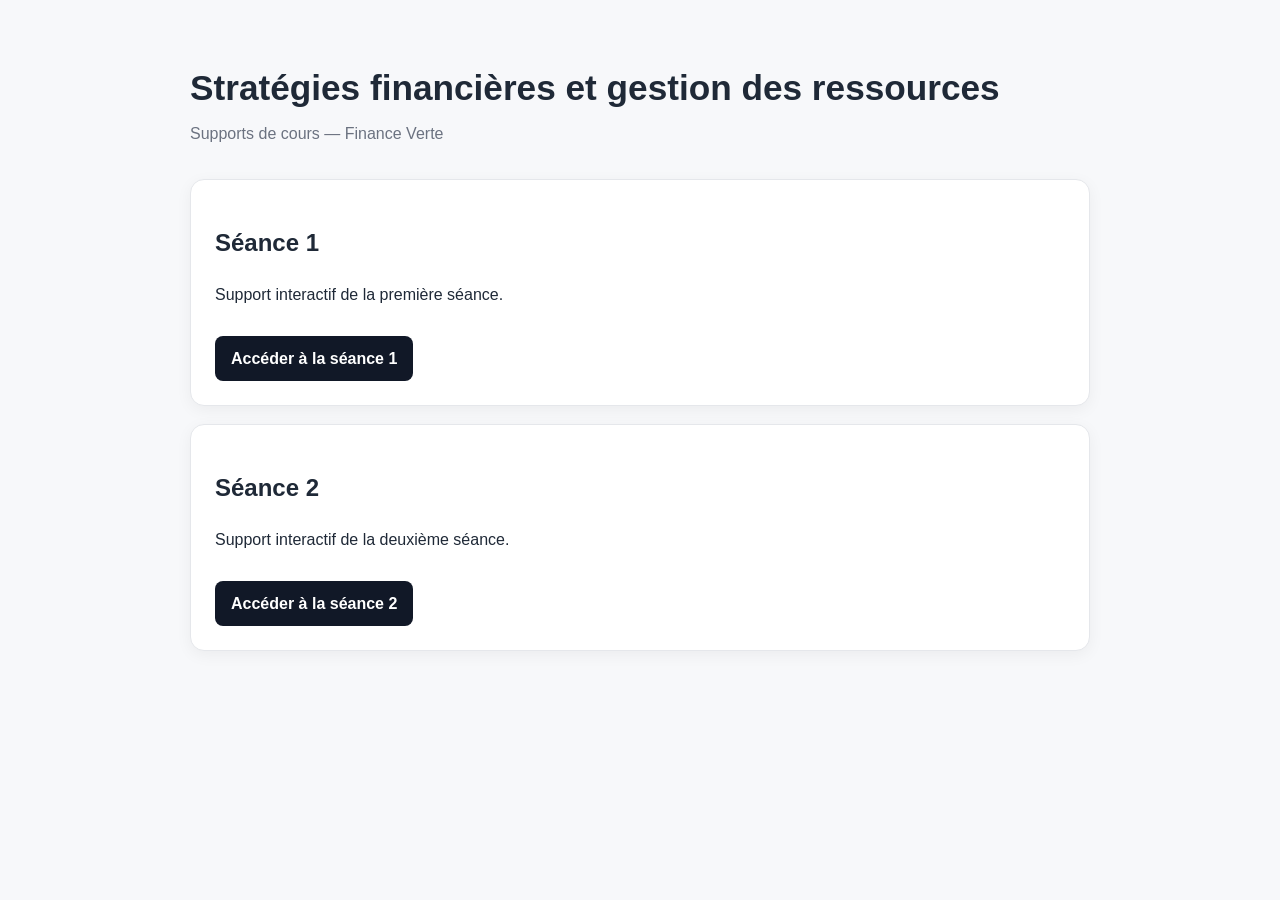
<file: index.html>
<!doctype html><html lang="fr"><head><meta charset="utf-8"><meta name="viewport" content="width=device-width,initial-scale=1"><title>Finance Verte — Cours</title><style>body{font-family:Arial,sans-serif;max-width:900px;margin:60px auto;padding:0 24px;line-height:1.6;background:#f7f8fa;color:#1f2937}h1{font-size:2.2rem;margin-bottom:.3rem}.sub{color:#6b7280;margin-bottom:2rem}.card{background:white;border:1px solid #e5e7eb;border-radius:14px;padding:24px;margin:18px 0;box-shadow:0 4px 16px rgba(0,0,0,.05)}a{display:inline-block;margin-top:12px;padding:10px 16px;border-radius:8px;background:#111827;color:white;text-decoration:none;font-weight:600}a:hover{opacity:.9}</style></head><body><h1>Stratégies financières et gestion des ressources</h1><div class="sub">Supports de cours — Finance Verte</div><div class="card"><h2>Séance 1</h2><p>Support interactif de la première séance.</p><a href="Seance1_Finance_Verte/Seance1_Strategies_financieres/">Accéder à la séance 1</a></div><div class="card"><h2>Séance 2</h2><p>Support interactif de la deuxième séance.</p><a href="Seance2_Finance_Verte/Seance2_Strategies_financieres/">Accéder à la séance 2</a></div></body></html>
</file>
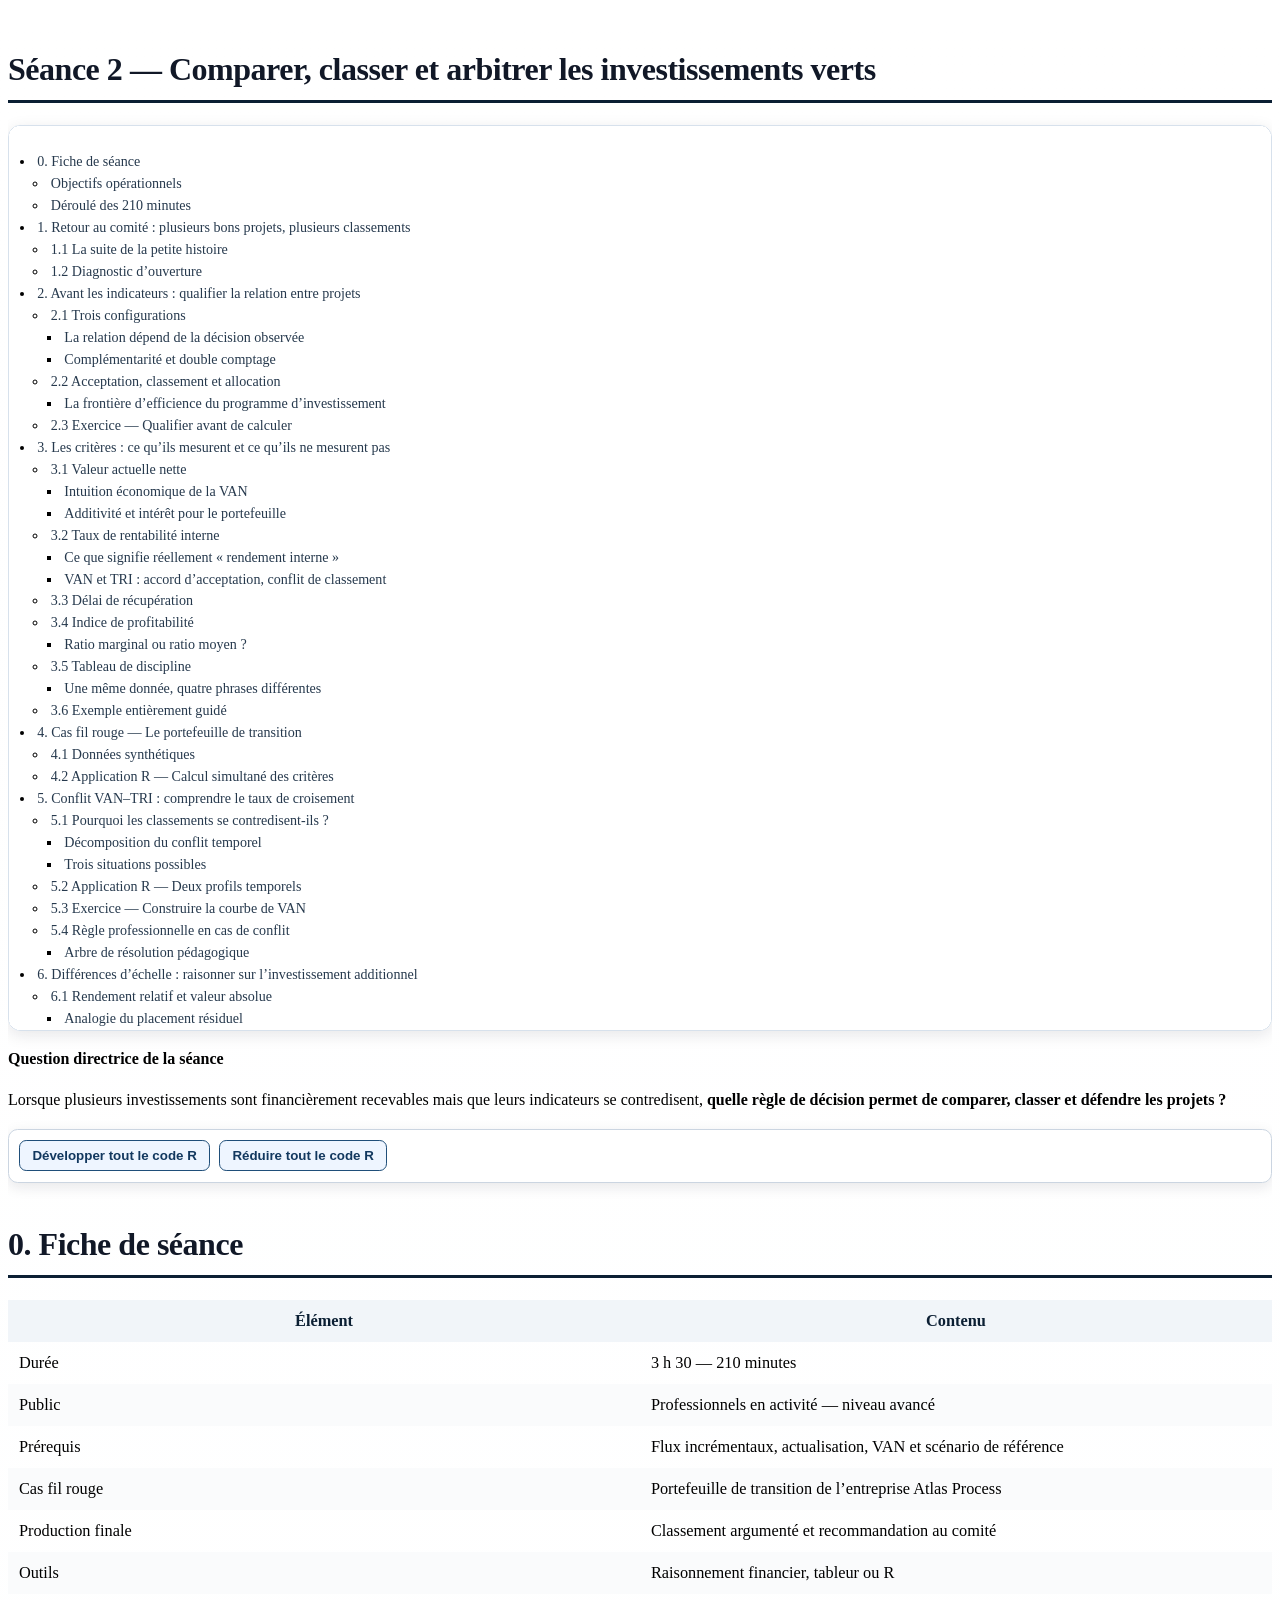
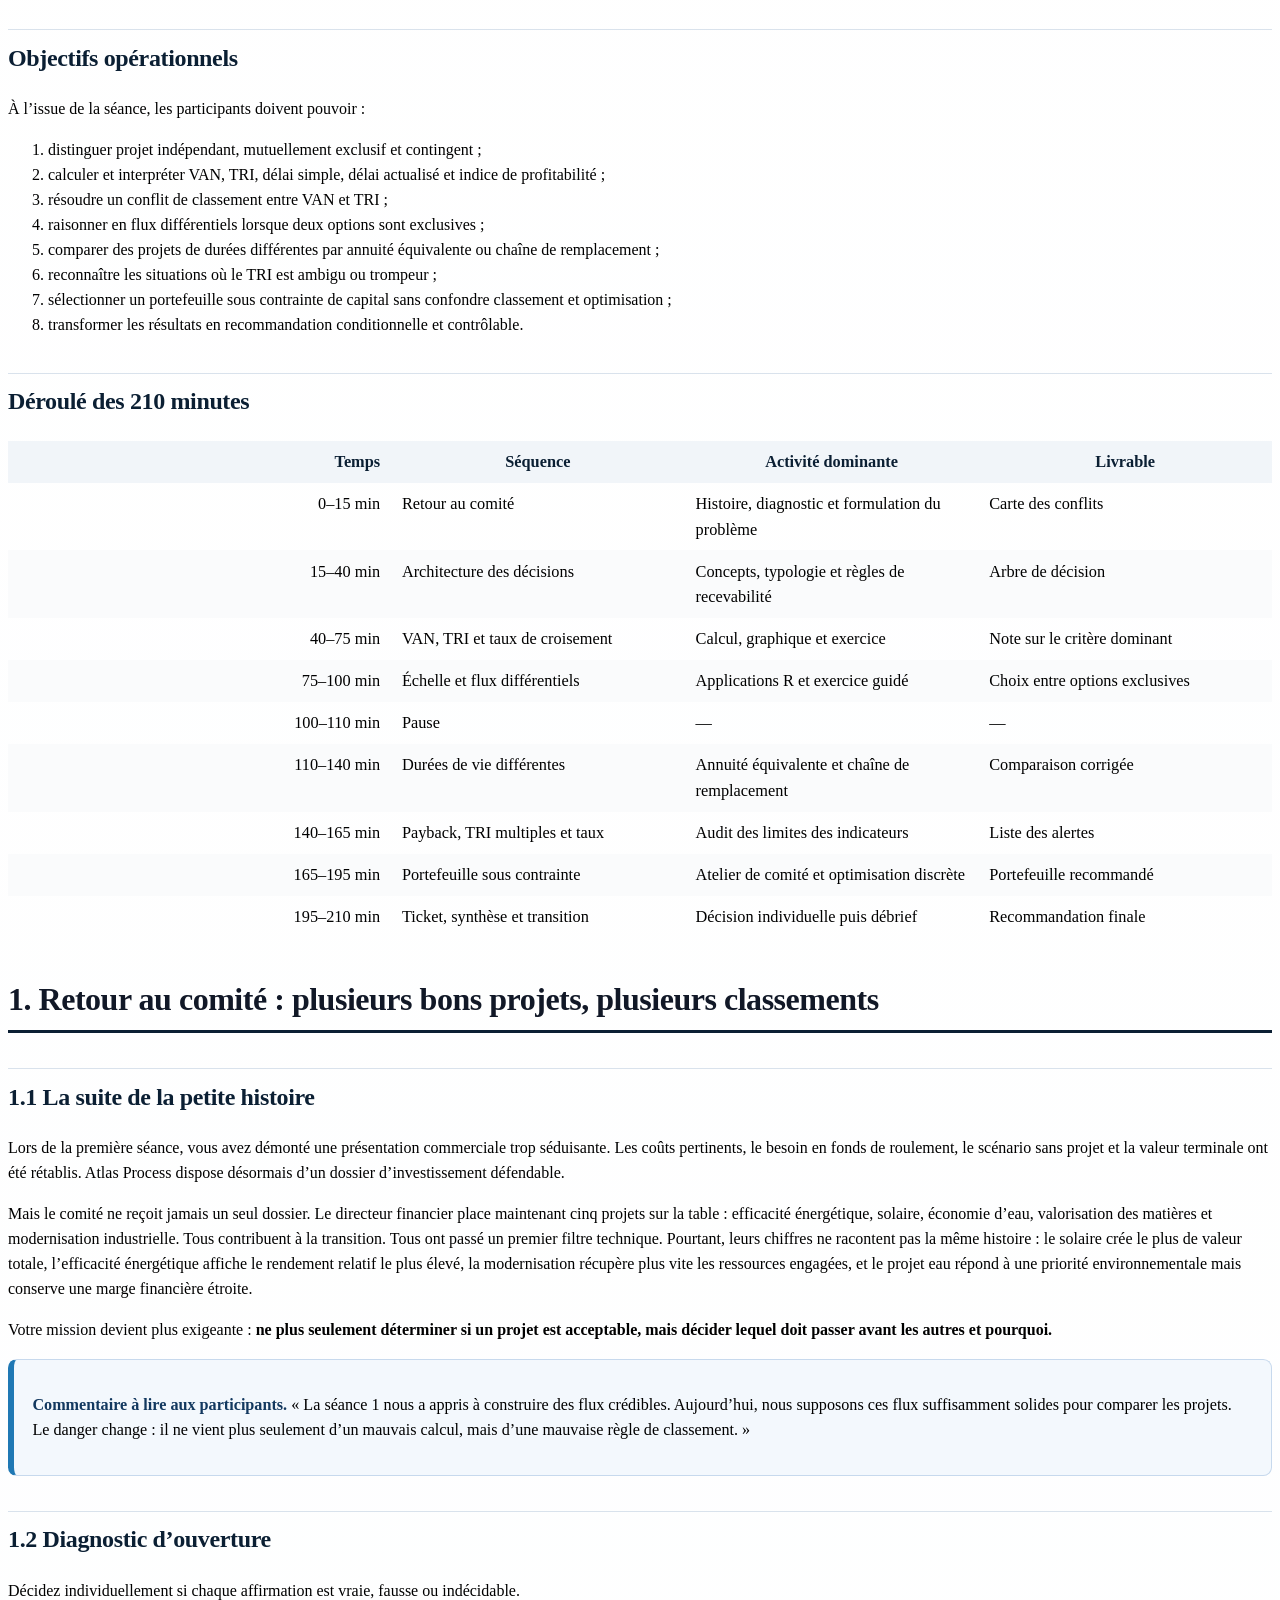
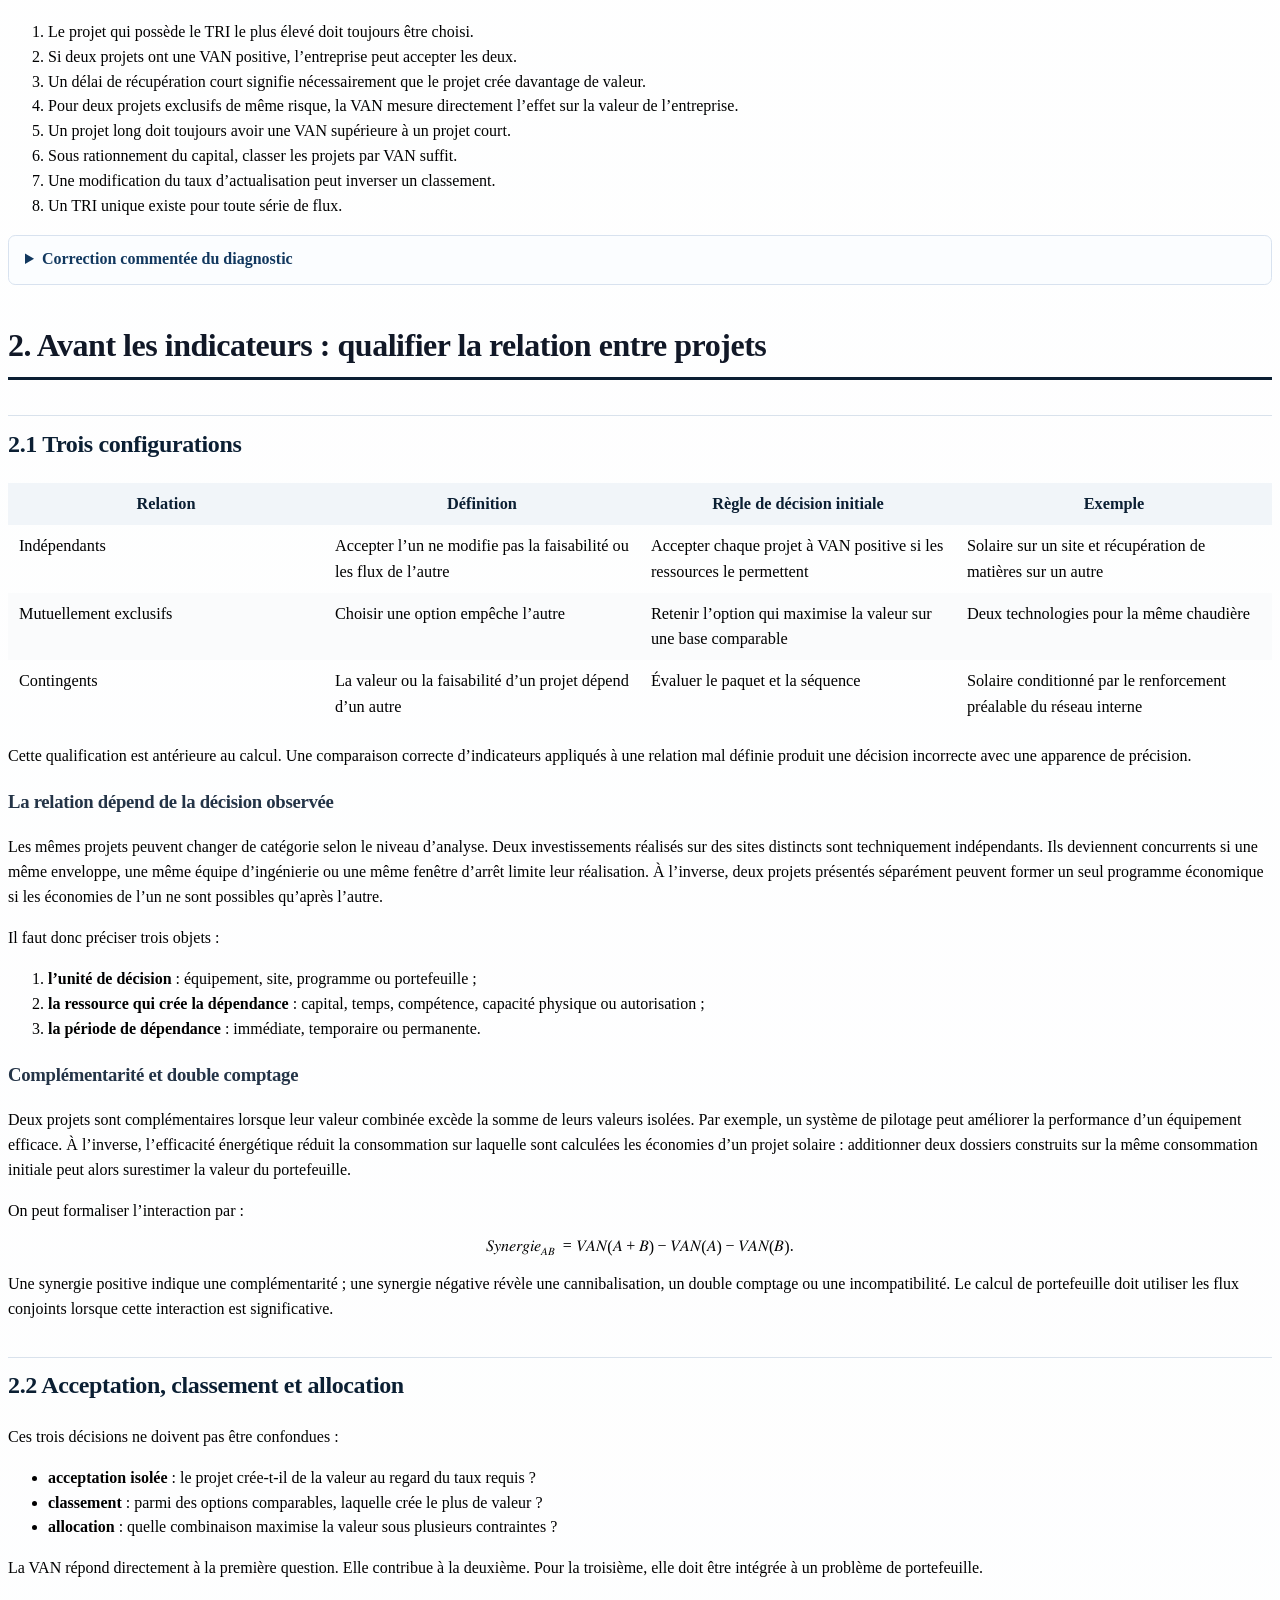
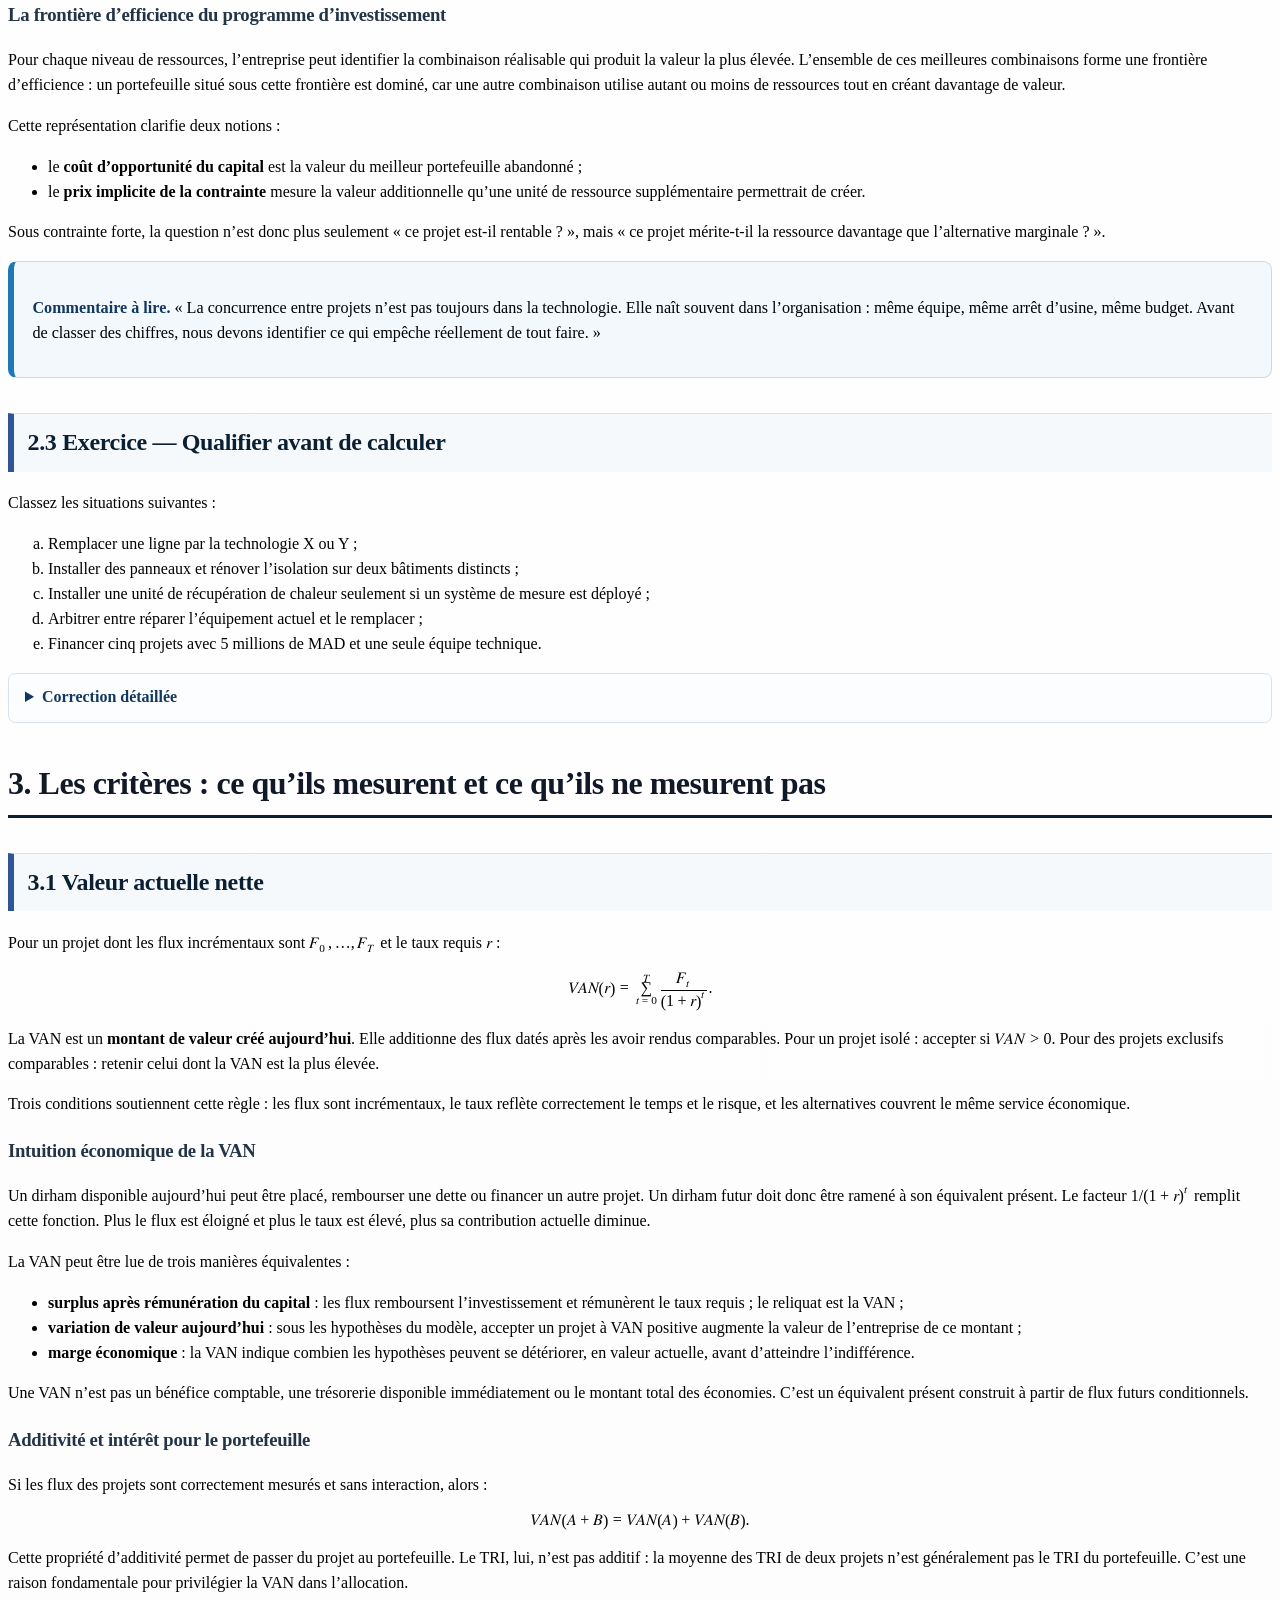
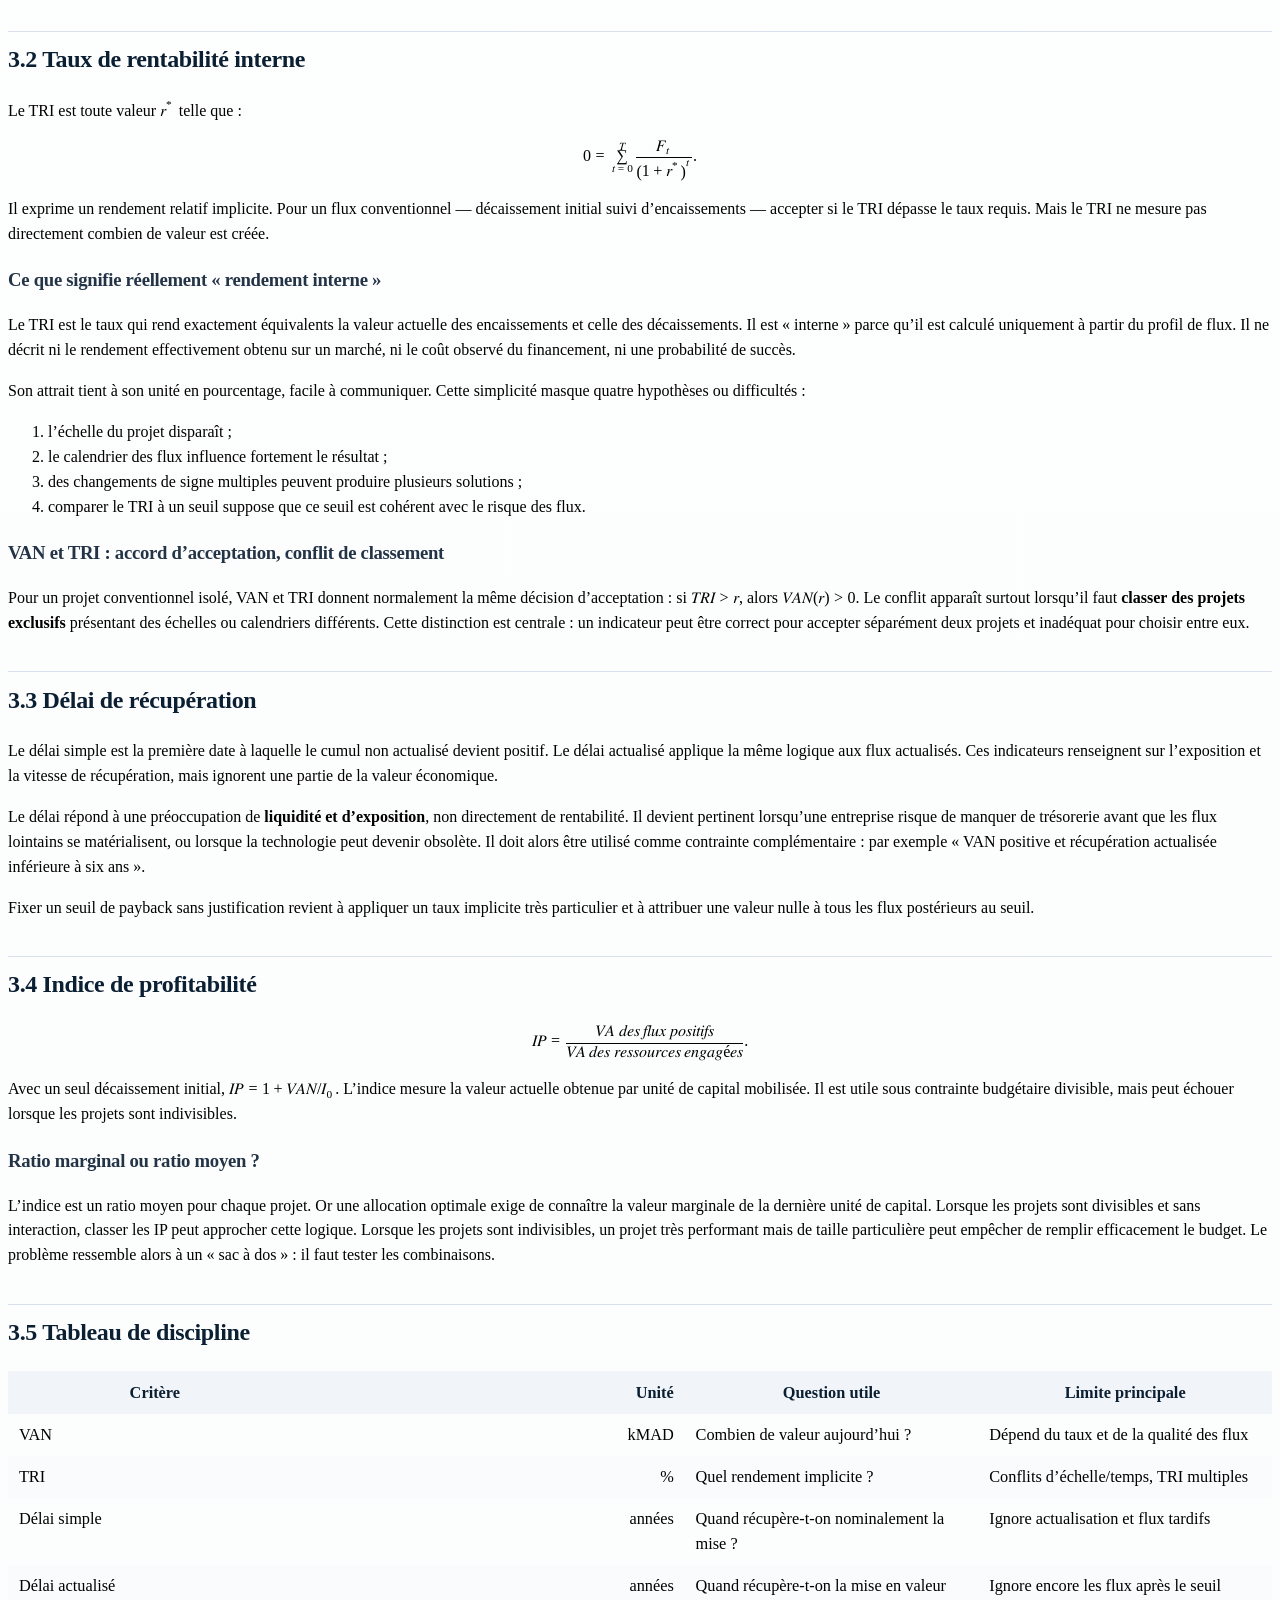
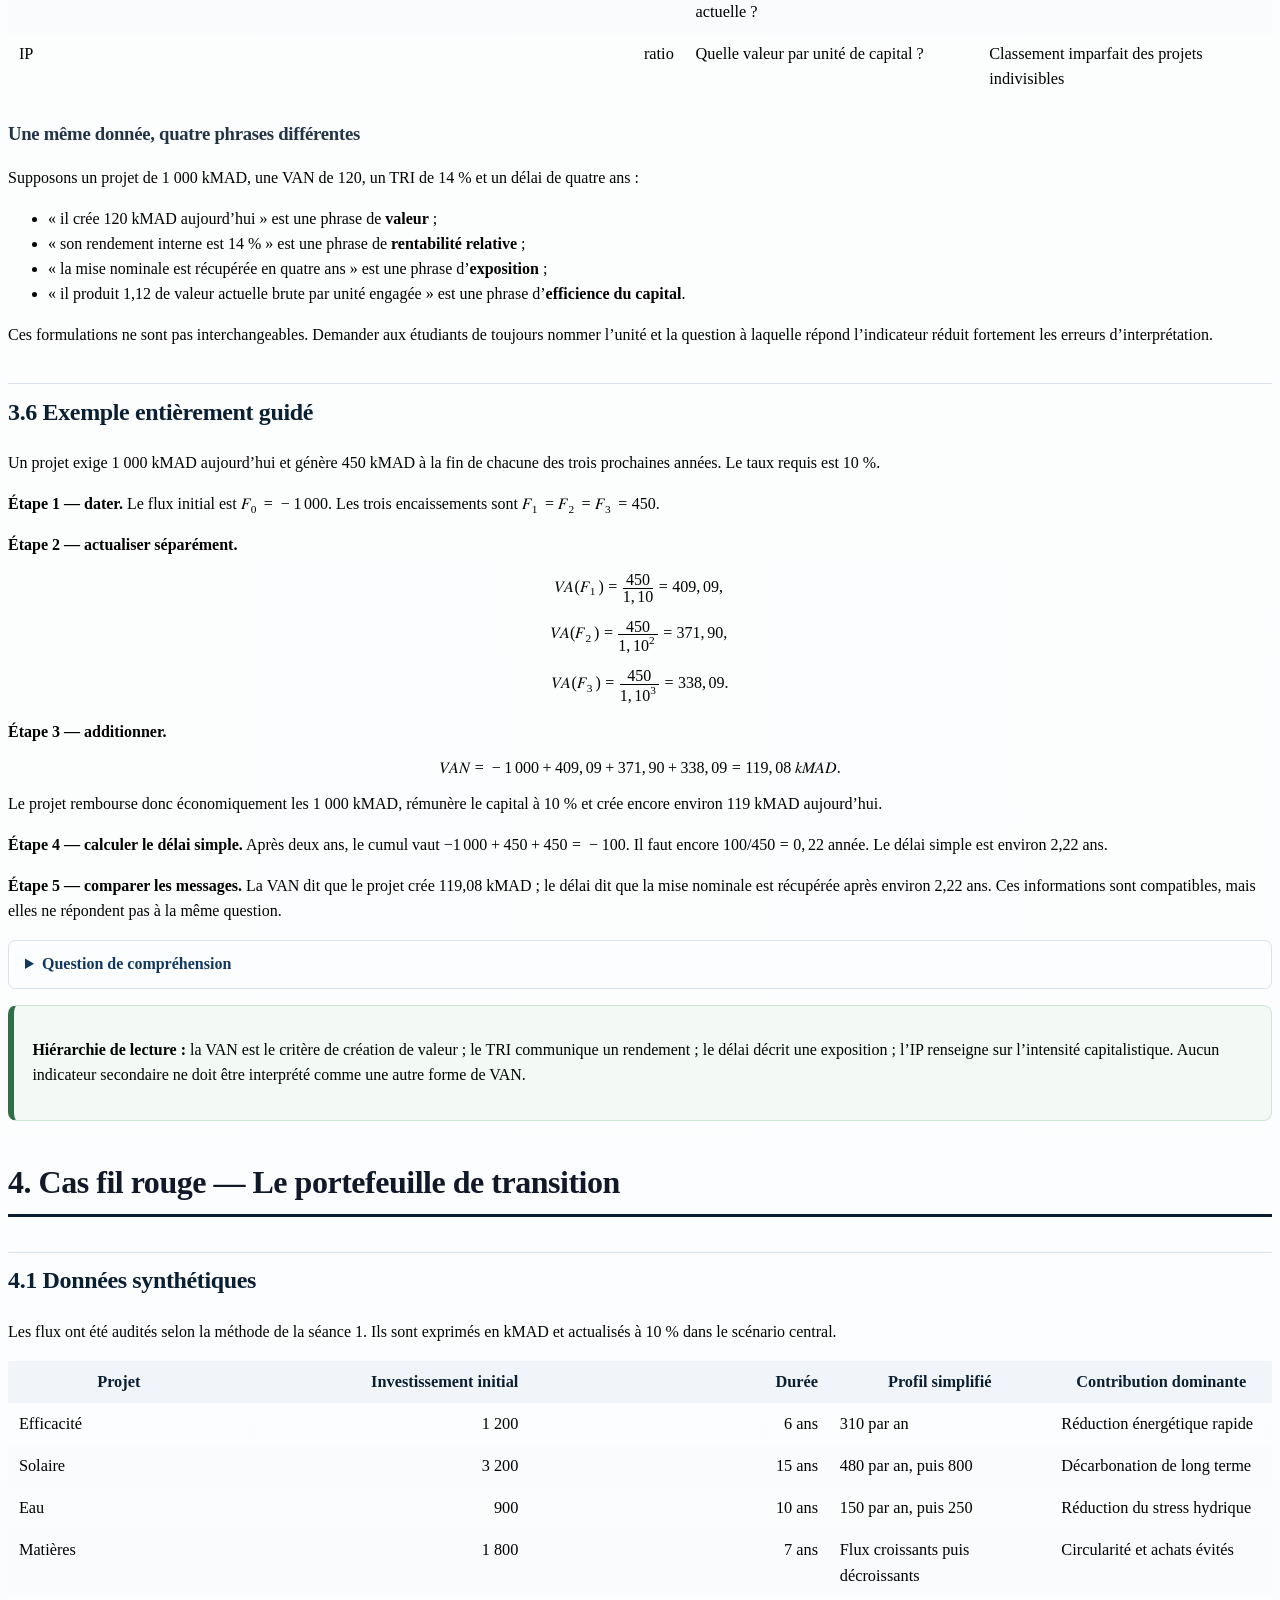
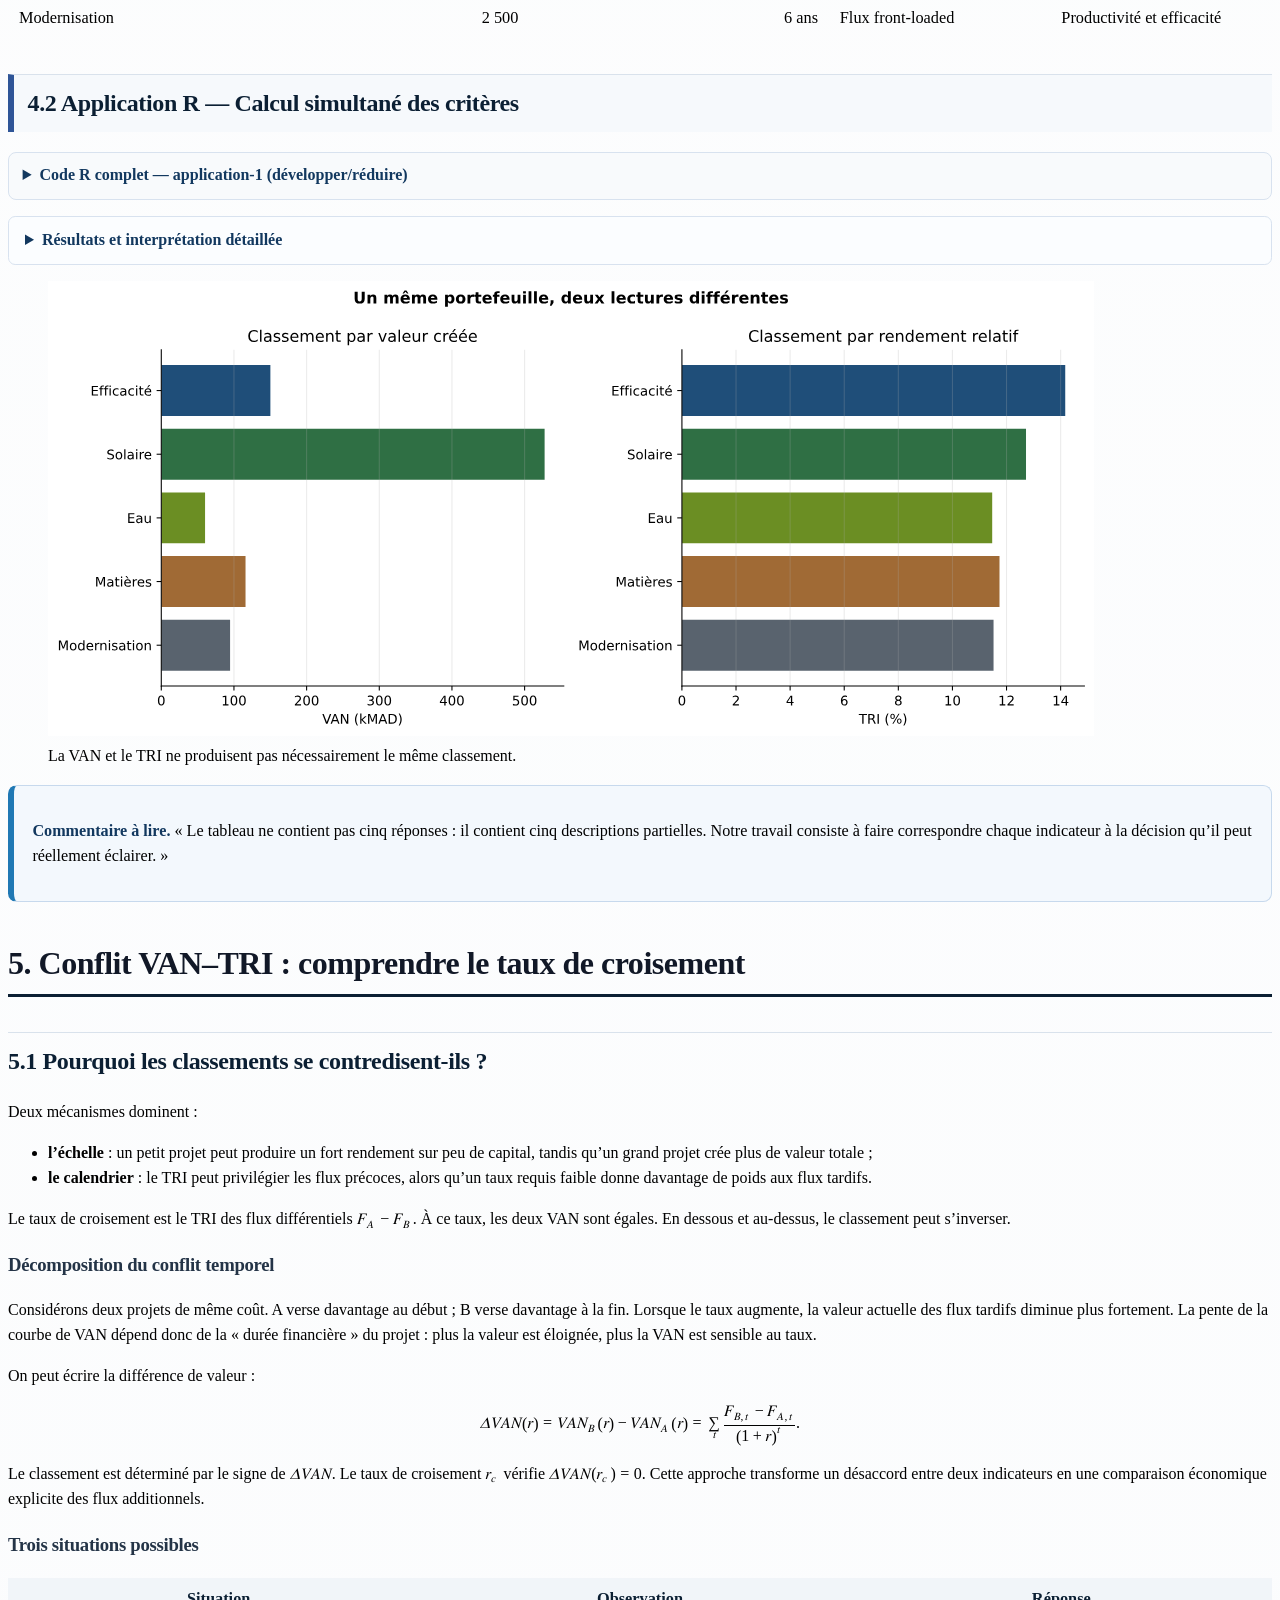
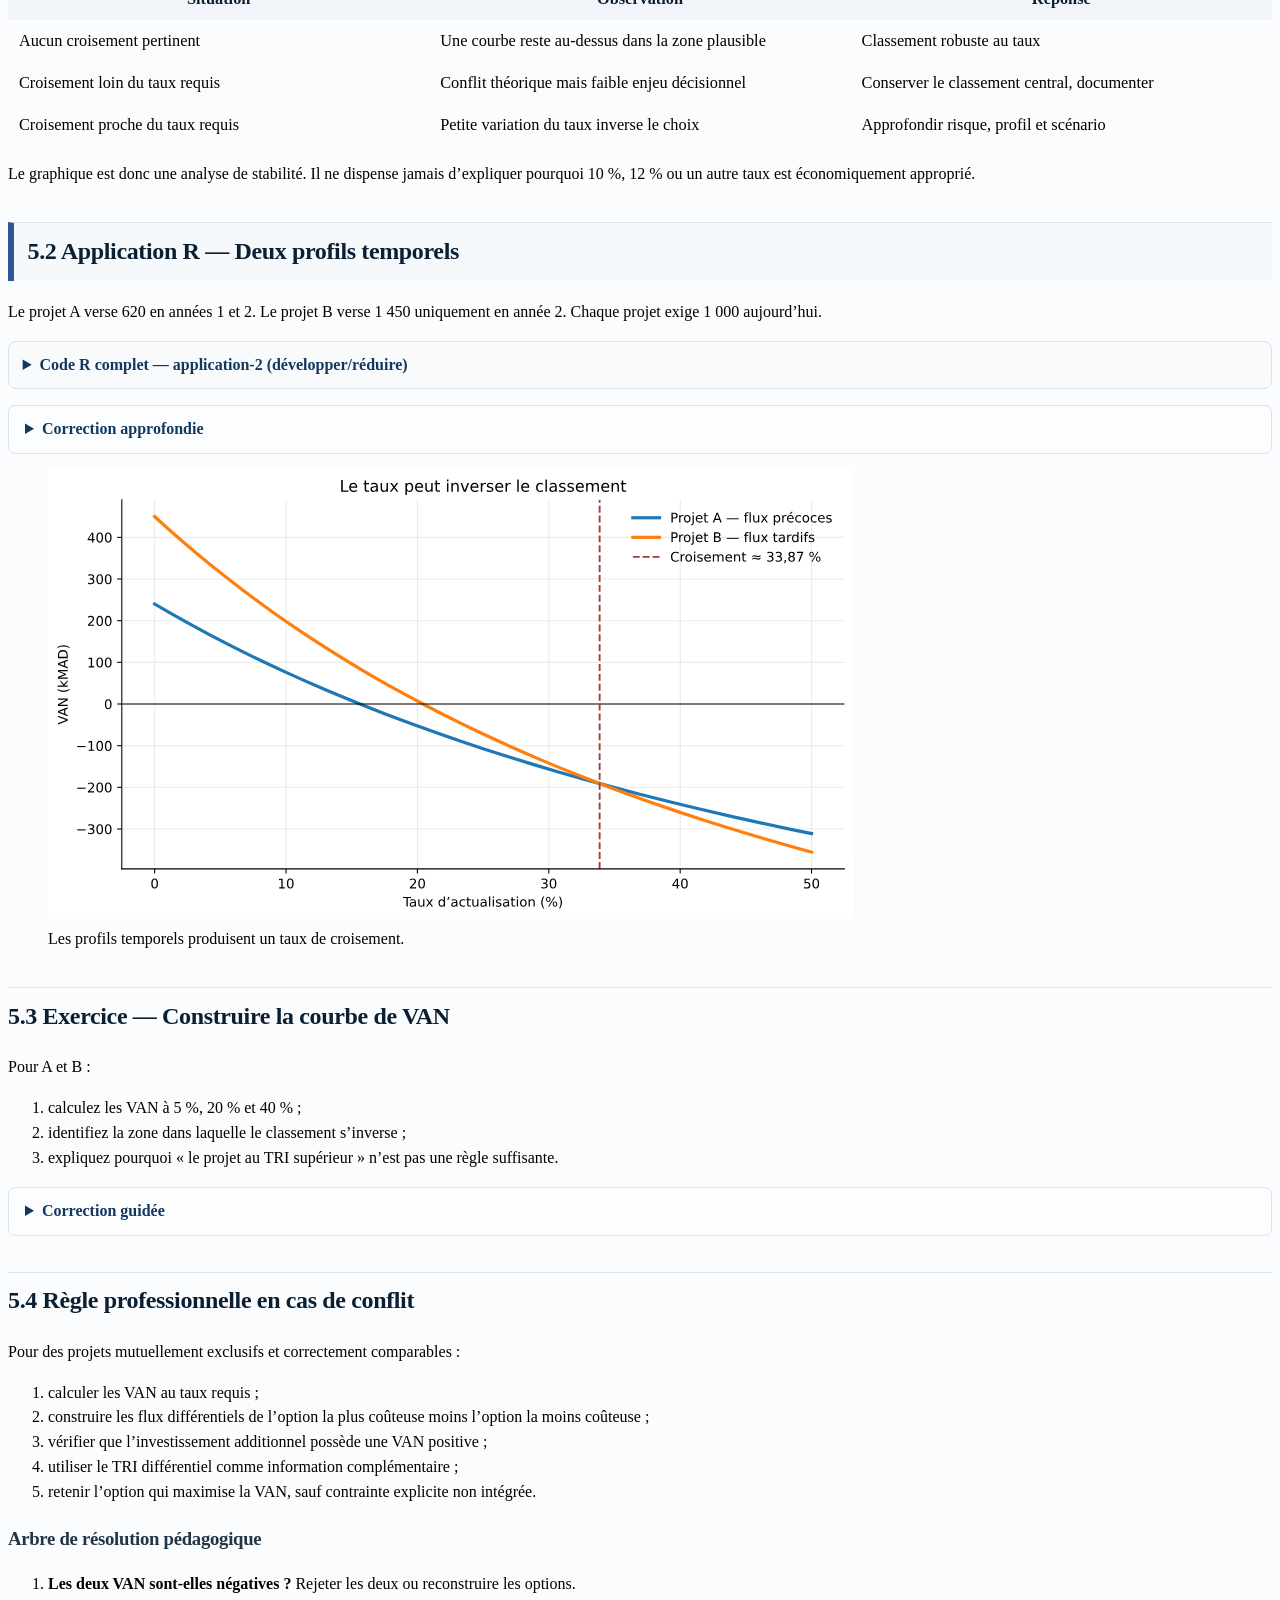
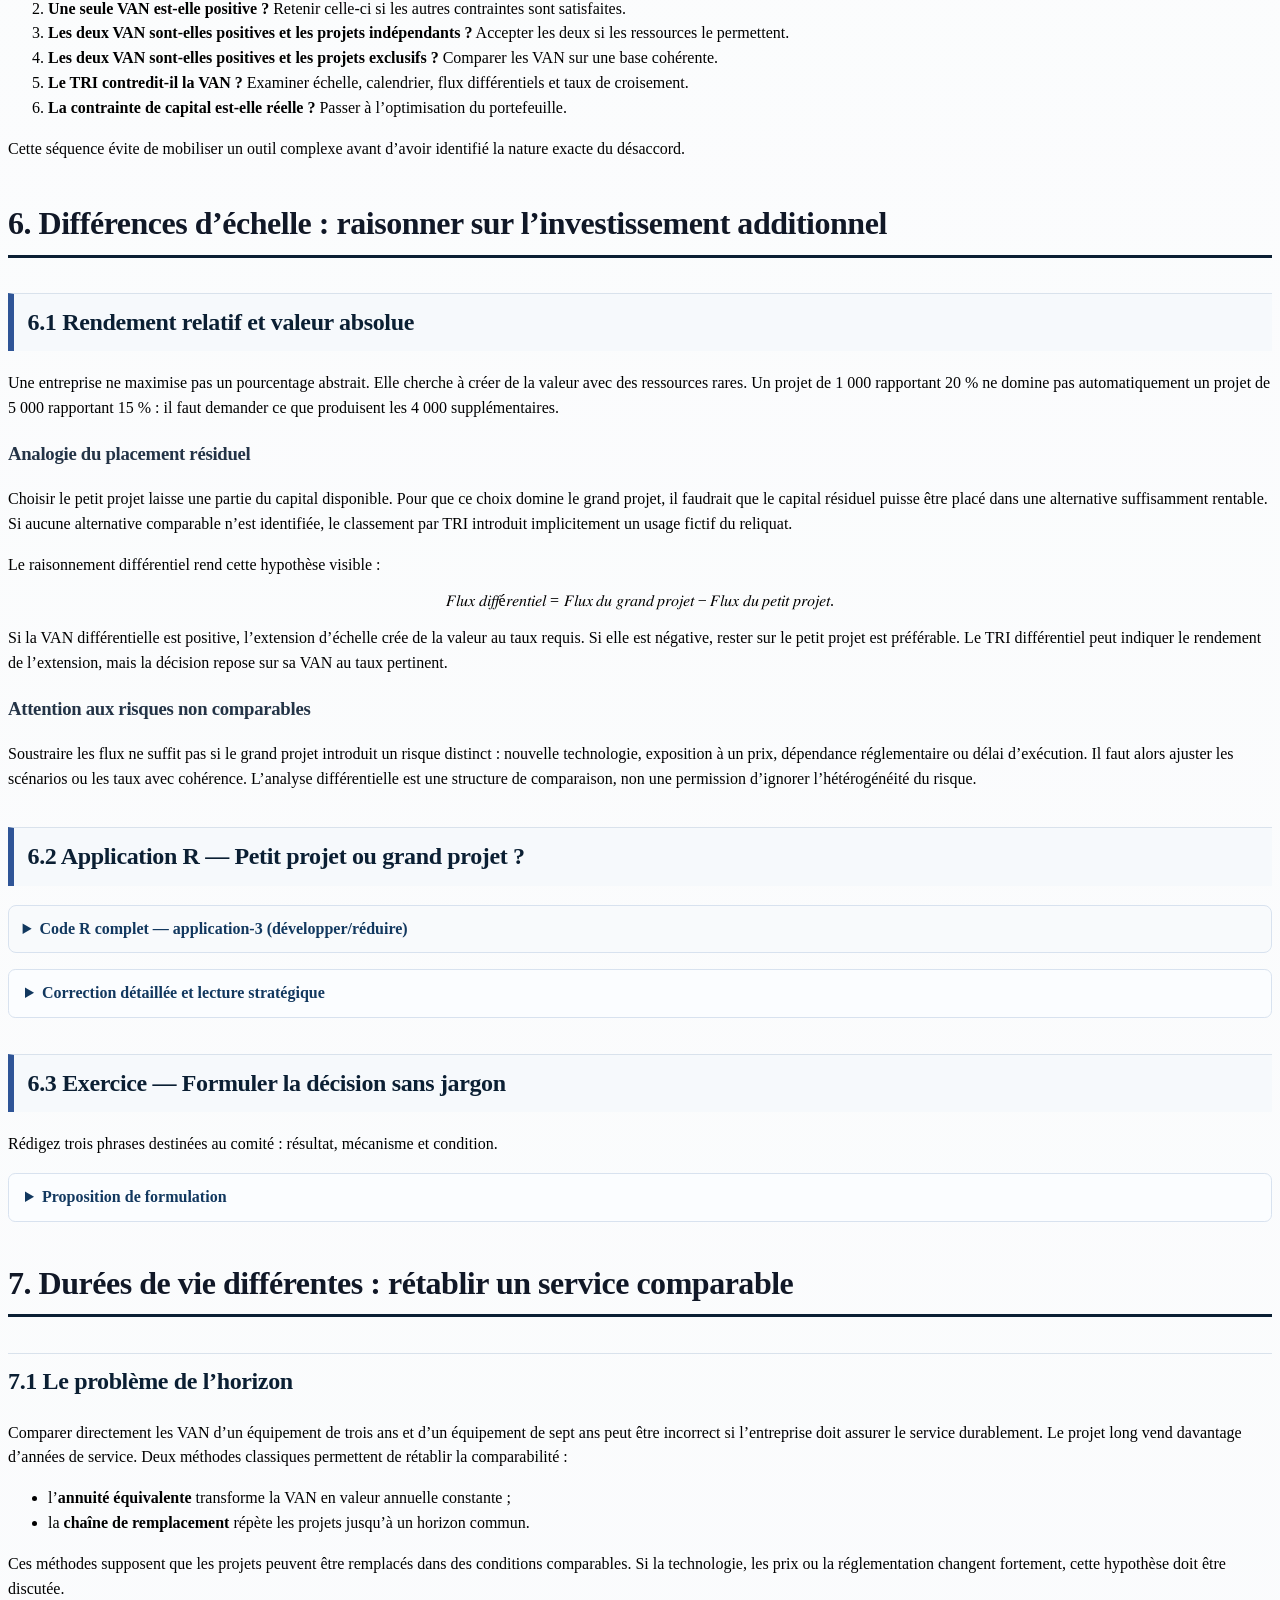
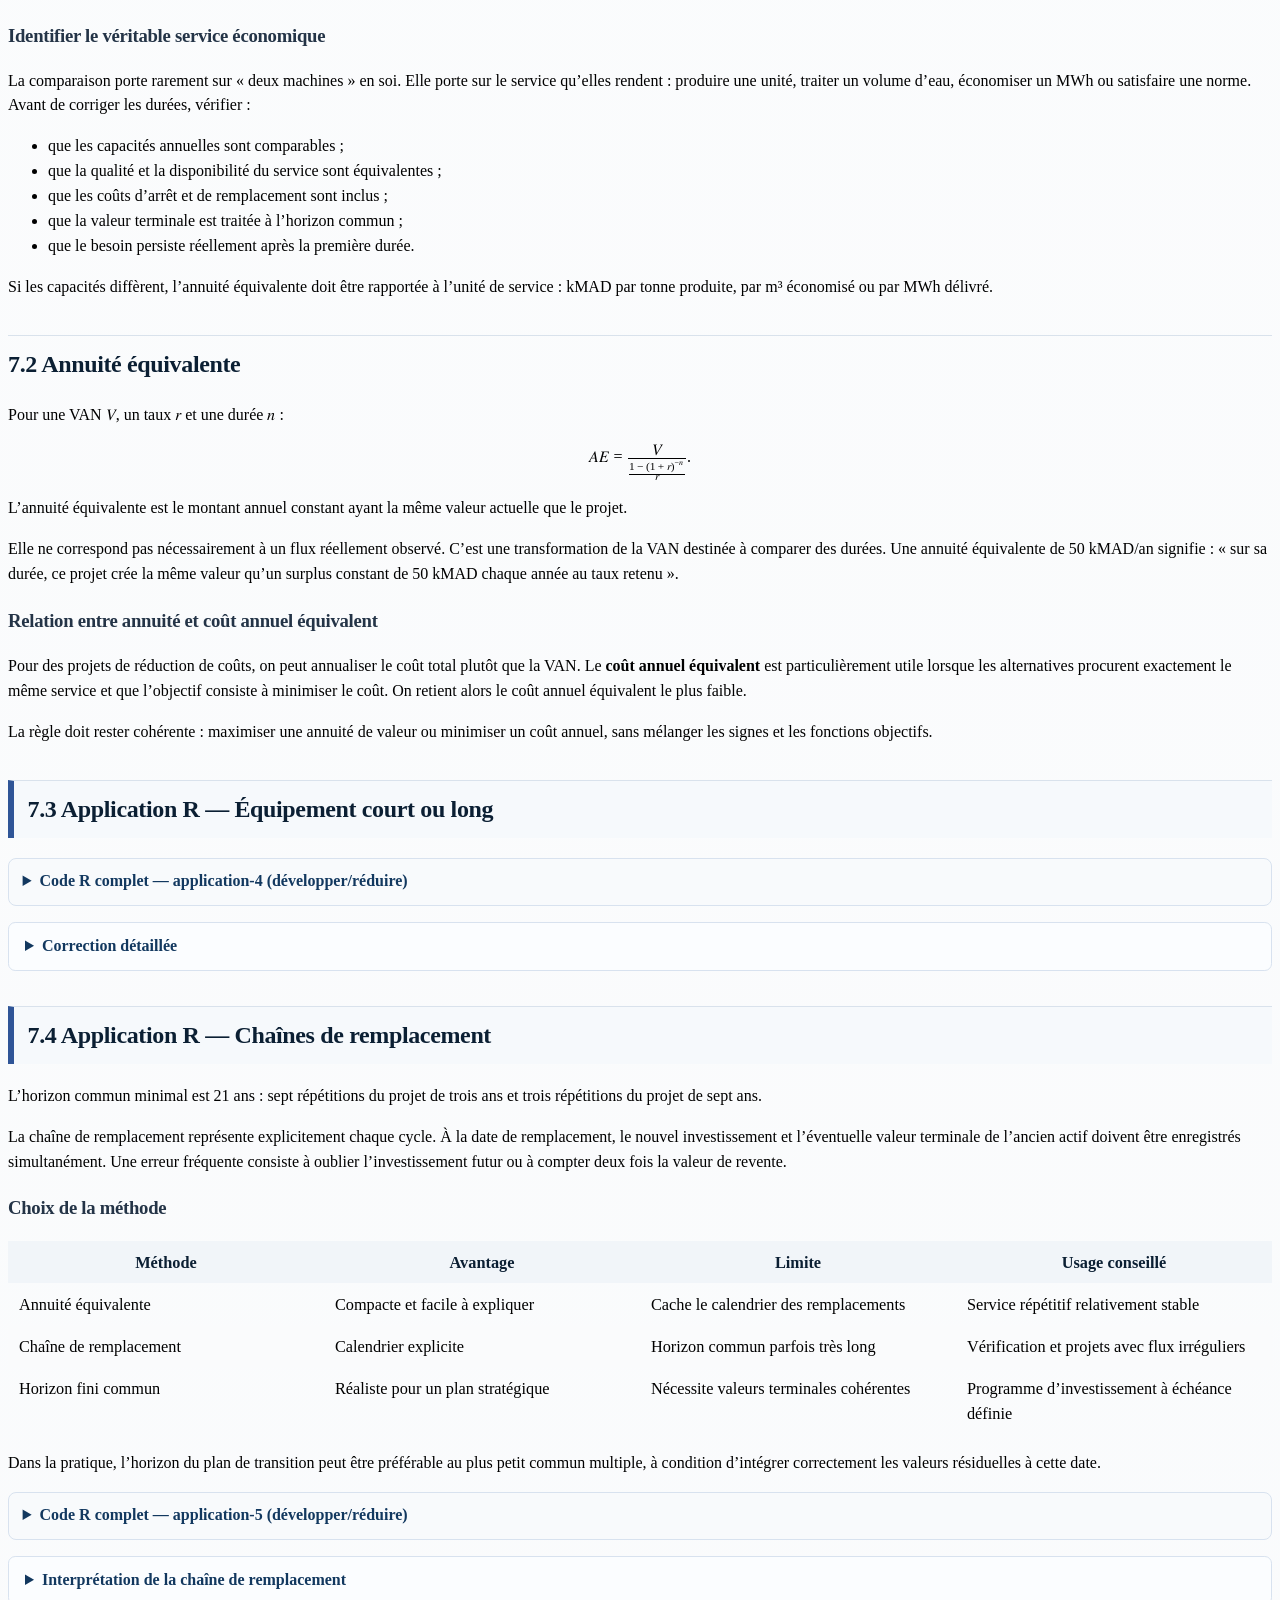
<file: Seance2_Finance_Verte/Seance2_Strategies_financieres/seance2_live_doc.html>
<!DOCTYPE html>
<html xmlns="http://www.w3.org/1999/xhtml" lang="fr" xml:lang="fr">
<head>
  <meta charset="utf-8" />
  <meta name="generator" content="pandoc" />
  <meta name="viewport" content="width=device-width, initial-scale=1.0, user-scalable=yes" />
  <title>Séance 2 — Comparer, classer et arbitrer les investissements verts</title>
  <style>
code{white-space: pre-wrap;}
span.smallcaps{font-variant: small-caps;}
div.columns{display: flex; gap: min(4vw, 1.5em);}
div.column{flex: auto; overflow-x: auto;}
div.hanging-indent{margin-left: 1.5em; text-indent: -1.5em;}

ul.task-list[class]{list-style: none;}
ul.task-list li input[type="checkbox"] {
font-size: inherit;
width: 0.8em;
margin: 0 0.8em 0.2em -1.6em;
vertical-align: middle;
}
</style>
  <style type="text/css">

:root {
--bs-body-font-size: 1.08rem;
--course-blue: #1f4e79;
--course-blue-dark: #12385f;
--course-soft: #f6f9fc;
--course-border: #d8e2ef;
--course-warn: #c00000;
}
html, body { line-height: 1.56; overflow-x: auto; scroll-behavior: smooth; }
.page-columns { column-gap: 2rem !important; }
main.content, .page-columns .content {
max-width: 1380px !important;
padding-left: 1.3rem !important;
padding-right: 2.0rem !important;
font-size: 1.08rem;
}
@media (min-width: 1500px) {
main.content, .page-columns .content { max-width: 1480px !important; }
}
.sidebar, .sidebar nav[role="doc-toc"], #TOC, nav#TOC {
background: #ffffff;
font-size: 0.88rem;
line-height: 1.22;
z-index: 50;
}
.sidebar nav[role="doc-toc"], #TOC, nav#TOC {
border-right: 1px solid var(--course-border);
padding-right: 1rem;
padding-left: 0.3rem;
max-height: calc(100vh - 2rem);
overflow-y: auto;
}
.sidebar nav[role="doc-toc"] ul, #TOC ul, nav#TOC ul { padding-left: 0.85rem; }
.sidebar nav[role="doc-toc"] li, #TOC li, nav#TOC li { margin: 0.10rem 0; }
.sidebar nav[role="doc-toc"] a, #TOC a, nav#TOC a {
display: block;
padding: 0.10rem 0.16rem;
color: #26394d;
border-radius: 0.25rem;
text-decoration: none;
}
.sidebar nav[role="doc-toc"] a:hover, #TOC a:hover, nav#TOC a:hover,
.sidebar nav[role="doc-toc"] a.active, #TOC a.active, nav#TOC a.active {
color: var(--course-blue);
font-weight: 700;
background: #eef5ff;
}
h1 { margin-top: 2.3rem; border-bottom: 2px solid var(--course-blue); padding-bottom: 0.35rem; color: #111827; }
h2 { margin-top: 1.9rem; padding-top: 0.55rem; color: var(--course-blue-dark); }
h3 { color: #2f5597; margin-top: 1.15rem; }
table { width: 100% !important; font-size: 1.02rem !important; }
table th, table td { padding: 0.52rem 0.68rem !important; vertical-align: top; }
.table, .table-responsive, .cell-output-display { max-width: 100%; overflow-x: auto; }
.key-box, .warning-box {
border-left: 6px solid #2f5597;
background: #f4f7fb;
padding: 0.95rem 1.05rem;
margin: 1rem 0;
border-radius: 0.35rem;
}
.warning-box { border-left-color: var(--course-warn); background: #fff5f5; }
pre, code, .sourceCode, div.sourceCode pre { font-size: 0.98rem !important; line-height: 1.38 !important; }
.cm-editor, .cm-content, .cm-line, .cm-gutters { font-size: 16.5px !important; line-height: 1.42 !important; }
.qwebr-cell, .qwebr-interactive-area, .quarto-live-cell, .webr-cell, .cell { margin: 1.15rem 0 1.65rem 0 !important; }
.qwebr-button-run, button.qwebr-button-run, .qwebr-run-button, button[class*="run"] {
font-size: 1rem !important; padding: 0.48rem 0.95rem !important; border-radius: 0.45rem !important;
}
.qwebr-output-code-area, .qwebr-output-code-stdout, .qwebr-output-code-stderr,
.qwebr-output-graph-area, .qwebr-output, .cell-output, .cell-output-display, div[class*="output"] {
font-size: 1.06rem !important; line-height: 1.42 !important; max-height: 780px !important; overflow: auto !important; max-width: 100% !important;
}
.qwebr-output-graph-area canvas, .qwebr-output-graph-area img, .cell-output-display img, .cell-output-display svg, .cell-output-display canvas {
max-width: 100% !important; height: auto !important; display: block;
}
div.sourceCode, .cm-editor { border-radius: 0.45rem; }
.math.display, .katex-display, mjx-container[display="true"] {
font-size: 1.18em !important; margin: 1.15rem 0 !important; overflow-x: auto; overflow-y: hidden;
}
.math.inline, .katex, mjx-container:not([display="true"]) { font-size: 1.04em; }
h2[id*="r-"], h2[id*="application"] {
background: var(--course-soft); border-left: 6px solid #2f5597; padding: 0.62rem 0.85rem;
}
@media (max-width: 991px) {
main.content, .page-columns .content { padding-left: 0.8rem !important; padding-right: 0.8rem !important; max-width: 100% !important; }
.sidebar nav[role="doc-toc"], #TOC, nav#TOC { border-right: none; }
}

.pedago-box, .output-comment, .transition-box, .finance-box {
border-left: 6px solid #1f4e79;
background: #f7fbff;
padding: 0.95rem 1.05rem;
margin: 1.05rem 0 1.25rem 0;
border-radius: 0.45rem;
box-shadow: 0 1px 2px rgba(15, 23, 42, 0.05);
}
.output-comment {
border-left-color: #548235;
background: #f4fbf2;
}
.transition-box {
border-left-color: #8064a2;
background: #faf7ff;
}
.finance-box {
border-left-color: #c55a11;
background: #fff8f2;
}
.pedago-box strong, .output-comment strong, .transition-box strong, .finance-box strong {
color: #12385f;
}
.output-comment p, .pedago-box p { margin-bottom: 0.45rem; }
.callout-title-custom { font-weight: 800; color: #12385f; display: block; margin-bottom: 0.35rem; }

.teaching-detail {
border-left: 5px solid #5b9bd5;
background: #f8fbff;
padding: 0.90rem 1.05rem;
margin: 0.85rem 0 1.05rem 0;
border-radius: 0.42rem;
}
.script-intro {
border-left: 6px solid #7f6000;
background: #fff9e8;
padding: 0.95rem 1.05rem;
margin: 1.05rem 0 0.75rem 0;
border-radius: 0.45rem;
}
.script-intro .callout-title-custom { color: #7f6000; }
.teaching-detail p, .script-intro p { margin-bottom: 0.45rem; }
.teaching-detail ul, .script-intro ul { margin-bottom: 0.25rem; }

.quarto-container, .page-columns { align-items: flex-start !important; }
.sidebar nav[role="doc-toc"], #TOC, nav#TOC {
position: sticky !important;
top: 0.75rem !important;
max-height: calc(100vh - 1.5rem) !important;
overflow-y: auto !important;
border: 1px solid #d8e2ef !important;
border-radius: 0.65rem !important;
padding: 0.75rem 0.75rem 0.95rem 0.75rem !important;
box-shadow: 0 4px 14px rgba(15, 23, 42, 0.08);
}
#toc-controls {
display: flex;
gap: 0.35rem;
margin-bottom: 0.55rem;
padding-bottom: 0.45rem;
border-bottom: 1px solid #d8e2ef;
background: #ffffff;
position: sticky;
top: 0;
z-index: 2;
}
#toc-controls button, .toc-collapse-btn {
background: #eef5ff;
border: 1px solid #c9d9ee;
color: #12385f;
border-radius: 0.35rem;
font-size: 0.75rem;
padding: 0.14rem 0.38rem;
cursor: pointer;
}
#toc-controls button:hover, .toc-collapse-btn:hover { background: #dcecff; }
.toc-collapse-btn {
margin-right: 0.25rem;
min-width: 1.35rem;
line-height: 1.1;
}
.toc-collapsed > ul { display: none !important; }


.sidebar nav[role="doc-toc"], #TOC, nav#TOC {
position: sticky !important;
top: 0.75rem !important;
max-height: calc(100vh - 1.5rem) !important;
overflow-y: auto !important;
background: #ffffff !important;
border: 1px solid #d7e1ec !important;
border-radius: 0.75rem !important;
padding: 0.75rem 0.75rem 1rem 0.75rem !important;
box-shadow: 0 4px 16px rgba(15, 23, 42, 0.10) !important;
}
#toc-controls {
position: sticky;
top: 0;
z-index: 5;
display: flex;
gap: 0.45rem;
align-items: center;
padding: 0.35rem 0 0.55rem 0;
margin-bottom: 0.55rem;
background: #ffffff;
border-bottom: 1px solid #d7e1ec;
}
#toc-controls button {
flex: 1;
background: #eef5ff;
border: 1px solid #c5d5ea;
color: #12385f;
border-radius: 0.45rem;
font-size: 0.78rem;
font-weight: 700;
padding: 0.25rem 0.45rem;
cursor: pointer;
}
#toc-controls button:hover { background: #dcecff; }
.toc-site-like ul { list-style: none !important; padding-left: 0.65rem !important; }
.toc-site-like > ul { padding-left: 0 !important; }
.toc-site-like li {
position: relative;
margin: 0.06rem 0 !important;
padding-left: 1.22rem;
}
.toc-site-like a {
display: inline-block !important;
max-width: calc(100% - 0.25rem);
padding: 0.16rem 0.22rem !important;
border-radius: 0.35rem !important;
color: #2b3a4c !important;
text-decoration: none !important;
}
.toc-site-like a:hover,
.toc-site-like a.active,
.toc-site-like a[aria-current="true"] {
background: #eef5ff !important;
color: #12385f !important;
font-weight: 700 !important;
}
.toc-toggle,
.toc-collapse-btn {
position: absolute;
left: 0;
top: 0.12rem;
width: 1rem;
min-width: 1rem;
height: 1rem;
line-height: 0.9rem;
padding: 0 !important;
border: none !important;
background: transparent !important;
color: #516173 !important;
font-size: 0.82rem !important;
font-weight: 700 !important;
cursor: pointer;
}
.toc-toggle:hover,
.toc-collapse-btn:hover { color: #12385f !important; background: transparent !important; }
.toc-collapsed > ul { display: none !important; }

:root {
--exec-navy: #0B1F33;
--exec-slate: #243447;
--exec-blue: #1F78B4;
--exec-green: #1B9E77;
--exec-orange: #D95F02;
--exec-purple: #6A3D9A;
--exec-risk: #E7298A;
--exec-gold: #E6AB02;
--exec-olive: #66A61E;
--exec-paper: #FBFCFD;
--exec-border: #D9E2EC;
}
body {
background:
linear-gradient(180deg, #FFFFFF 0%, #FBFCFD 44%, #F6F8FA 100%);
}
h1, h2, h3 {
letter-spacing: -0.015em;
}
h1 {
border-bottom: 3px solid var(--exec-navy);
padding-bottom: 0.35rem;
}
h2 {
color: var(--exec-navy);
margin-top: 2.2rem;
padding-top: 0.6rem;
border-top: 1px solid var(--exec-border);
}
h3 {
color: var(--exec-slate);
text-transform: none;
}
.executive-note {
border-left: 6px solid var(--exec-navy);
background: #FFFFFF;
box-shadow: 0 8px 24px rgba(11,31,51,0.07);
padding: 1.05rem 1.25rem;
margin: 1.2rem 0;
border-radius: 12px;
}
.executive-grid {
display: grid;
grid-template-columns: repeat(3, minmax(220px, 1fr));
gap: 1rem;
margin: 1rem 0 1.4rem 0;
}
.exec-card {
background: white;
border: 1px solid var(--exec-border);
border-top: 5px solid var(--exec-blue);
border-radius: 14px;
padding: 1rem 1.1rem;
box-shadow: 0 8px 22px rgba(11,31,51,0.06);
}
.exec-card h4 {
margin: 0 0 0.45rem 0;
color: var(--exec-navy);
font-size: 1.03rem;
}
.exec-card p {
margin: 0;
line-height: 1.5;
}
.exec-card.revenue { border-top-color: var(--exec-green); }
.exec-card.cost { border-top-color: var(--exec-orange); }
.exec-card.debt { border-top-color: var(--exec-purple); }
.exec-card.cash { border-top-color: var(--exec-blue); }
.exec-card.risk { border-top-color: var(--exec-risk); }
.exec-card.asset { border-top-color: var(--exec-olive); }
.exec-card.equity { border-top-color: var(--exec-gold); }
.flow-diagram {
display: grid;
grid-template-columns: repeat(5, minmax(150px, 1fr));
align-items: stretch;
gap: 0.85rem;
margin: 1.2rem 0;
}
.flow-step {
position: relative;
min-height: 110px;
border-radius: 16px;
background: white;
border: 1px solid var(--exec-border);
box-shadow: 0 8px 22px rgba(11,31,51,0.06);
padding: 0.95rem 1rem;
}
.flow-step::after {
content: "→";
position: absolute;
right: -0.72rem;
top: 40%;
color: var(--exec-navy);
font-weight: 800;
font-size: 1.4rem;
z-index: 2;
}
.flow-step:last-child::after {
content: "";
}
.flow-step h4 {
margin: 0 0 0.4rem 0;
color: var(--exec-navy);
font-size: 0.98rem;
}
.flow-step p {
margin: 0;
line-height: 1.45;
font-size: 0.94rem;
}
.flow-step.revenue { border-top: 5px solid var(--exec-green); }
.flow-step.cost { border-top: 5px solid var(--exec-orange); }
.flow-step.asset { border-top: 5px solid var(--exec-olive); }
.flow-step.cash { border-top: 5px solid var(--exec-blue); }
.flow-step.debt { border-top: 5px solid var(--exec-purple); }
.flow-step.risk { border-top: 5px solid var(--exec-risk); }
.exercise-corrected {
background: #FFFFFF;
border: 1px solid var(--exec-border);
border-left: 6px solid var(--exec-green);
border-radius: 14px;
padding: 1.05rem 1.25rem;
margin: 1.3rem 0;
box-shadow: 0 8px 20px rgba(11,31,51,0.06);
}
.exercise-corrected h3,
.exercise-corrected h4 {
margin-top: 0;
color: var(--exec-navy);
}
.correction-box {
background: #F8FAFC;
border: 1px dashed #B8C7D9;
border-radius: 12px;
padding: 0.95rem 1.05rem;
margin: 0.9rem 0;
}
.kpi-strip {
display: grid;
grid-template-columns: repeat(4, minmax(130px, 1fr));
gap: 0.75rem;
margin: 1rem 0;
}
.kpi-box {
background: white;
border: 1px solid var(--exec-border);
border-radius: 14px;
padding: 0.85rem;
text-align: center;
box-shadow: 0 8px 20px rgba(11,31,51,0.05);
}
.kpi-box strong {
display: block;
color: var(--exec-navy);
font-size: 1.05rem;
}
.kpi-box span {
display: block;
color: #5C6B7A;
font-size: 0.88rem;
margin-top: 0.25rem;
}
@media (max-width: 1100px) {
.executive-grid, .flow-diagram, .kpi-strip {
grid-template-columns: 1fr;
}
.flow-step::after {
content: "↓";
right: 50%;
top: auto;
bottom: -1.15rem;
}
.flow-step:last-child::after {
content: "";
}
}

.executive-grid, .flow-diagram {
overflow: visible !important;
}
.executive-grid .exec-card,
.flow-diagram .flow-step {
white-space: normal !important;
overflow: hidden !important;
font-family: var(--bs-body-font-family, "Inter", "Segoe UI", Arial, sans-serif) !important;
}
.executive-grid .exec-card h4,
.flow-diagram .flow-step h4,
.executive-grid .exec-card p,
.flow-diagram .flow-step p,
.executive-grid .exec-card * ,
.flow-diagram .flow-step * {
white-space: normal !important;
overflow-wrap: anywhere;
font-family: inherit !important;
}
.executive-grid .exec-card pre,
.executive-grid .exec-card code,
.flow-diagram .flow-step pre,
.flow-diagram .flow-step code {
display: none !important;
}

.quarto-title-block .title {
color: var(--exec-navy, #0B1F33);
font-weight: 800;
letter-spacing: -0.025em;
}
.quarto-title-block .subtitle {
color: #445469;
font-weight: 500;
}
.executive-note {
color: #1B2A3A;
font-size: 1.02rem;
line-height: 1.62;
}
.executive-grid {
margin-top: 1.25rem;
margin-bottom: 1.6rem;
}
.executive-grid .exec-card {
min-height: 132px;
display: flex;
flex-direction: column;
justify-content: flex-start;
background:
linear-gradient(180deg, rgba(255,255,255,0.98), rgba(250,252,254,0.98));
}
.executive-grid .exec-card h4 {
font-size: 1.08rem;
font-weight: 800;
margin-bottom: 0.45rem;
}
.executive-grid .exec-card p {
font-size: 0.96rem;
color: #34495E;
}
.flow-diagram {
grid-template-columns: repeat(5, minmax(145px, 1fr));
gap: 1.05rem;
margin: 1.35rem 0 1.6rem 0;
}
.flow-step {
min-height: 142px;
padding: 1.05rem 1rem 1rem 1rem;
background:
linear-gradient(180deg, #FFFFFF 0%, #FAFCFE 100%);
}
.flow-step h4 {
font-size: 1rem;
font-weight: 800;
margin-bottom: 0.45rem;
}
.flow-step p {
font-size: 0.93rem;
color: #34495E;
}
.flow-step::after {
background: #FFFFFF;
border: 1px solid var(--exec-border, #D9E2EC);
border-radius: 50%;
width: 1.55rem;
height: 1.55rem;
display: flex;
align-items: center;
justify-content: center;
right: -1.27rem;
top: calc(50% - 0.78rem);
box-shadow: 0 4px 12px rgba(11,31,51,0.10);
}
.kpi-strip {
margin: 1.25rem 0 1.6rem 0;
}
.kpi-box {
min-height: 92px;
display: flex;
flex-direction: column;
justify-content: center;
}
.kpi-box strong {
font-size: 1.1rem;
color: var(--exec-navy, #0B1F33);
}
.kpi-box span {
font-size: 0.9rem;
color: #536579;
}
.exercise-corrected {
border-left-width: 7px;
margin-top: 1.5rem;
margin-bottom: 1.25rem;
color: #213040;
}
.exercise-corrected h3 {
font-size: 1.18rem;
font-weight: 800;
}
.correction-box {
line-height: 1.62;
color: #243447;
background:
linear-gradient(180deg, #F8FAFC 0%, #FFFFFF 100%);
}
.script-intro {
border-radius: 14px;
}
.teaching-detail {
border-radius: 14px;
}

.executive-grid .exec-card,
.flow-diagram .flow-step,
.kpi-strip .kpi-box {
font-family: "Segoe UI", Roboto, Arial, sans-serif !important;
word-break: normal !important;
}
.executive-grid .exec-card > *,
.flow-diagram .flow-step > *,
.kpi-strip .kpi-box > * {
font-family: inherit !important;
white-space: normal !important;
}

table {
border-collapse: collapse;
font-size: 0.94rem;
}
thead th {
background: #F1F5F9;
color: #0B1F33;
font-weight: 700;
}
tbody tr:nth-child(even) {
background: #FAFBFC;
}

@media (max-width: 1200px) {
.flow-diagram {
grid-template-columns: 1fr;
}
.flow-step {
min-height: auto;
}
.flow-step::after {
content: "↓";
right: calc(50% - 0.78rem);
top: auto;
bottom: -1.25rem;
}
.flow-step:last-child::after {
content: "";
}
}

.graph-scroll-note {
font-size: 0.92rem;
color: #475569;
background: #F8FAFC;
border-left: 5px solid #2F5597;
padding: 0.65rem 0.85rem;
margin: 0.75rem 0 0.75rem 0;
border-radius: 0.45rem;
}

.qwebr-output-graph-area,
.qwebr-plot-output,
.qwebr-output-graph,
.cell-output-display,
.cell-output-display:has(canvas),
.cell-output-display:has(img),
div[class*="graph"],
div[class*="plot"] {
max-width: 100% !important;
width: 100% !important;
overflow: auto !important;
overscroll-behavior: contain !important;
resize: both;
min-height: 520px;
max-height: none !important;
padding: 0.75rem !important;
background: #FFFFFF;
border: 1px solid #D8E2EF;
border-radius: 0.70rem;
box-shadow: 0 2px 10px rgba(15, 23, 42, 0.06);
}

.qwebr-output-graph-area canvas,
.qwebr-output-graph-area img,
.qwebr-plot-output canvas,
.qwebr-plot-output img,
.cell-output-display canvas,
.cell-output-display img,
.cell-output-display svg,
div[class*="graph"] canvas,
div[class*="graph"] img,
div[class*="plot"] canvas,
div[class*="plot"] img {
max-width: none !important;
width: auto !important;
height: auto !important;
display: block !important;
margin: 0 auto !important;
}

.cell-output table,
.cell-output-display table,
.qwebr-output table {
width: max-content !important;
min-width: 100% !important;
}

@media (max-width: 900px) {
.qwebr-output-graph-area,
.qwebr-plot-output,
.cell-output-display:has(canvas),
.cell-output-display:has(img) {
min-height: 460px;
}
}
.correction { border:1px solid #d8e2ef; border-radius:.45rem; margin:1rem 0; padding:.7rem 1rem; background:#fbfdff; }
.correction summary { cursor:pointer; font-weight:800; color:#12385f; }
.sim-card {border:1px solid #cbd5e1;border-radius:.75rem;padding:1.2rem;background:#f8fbff;box-shadow:0 2px 10px rgba(15,23,42,.07)}
.sim-card input[type=range]{width:100%;accent-color:#1f4e79}.sim-grid{display:grid;grid-template-columns:repeat(3,1fr);gap:1rem;margin:1rem 0}.sim-grid div{background:white;padding:1rem;border-radius:.5rem;border:1px solid #d8e2ef}.sim-grid span,.sim-grid small{display:block;color:#475569}.sim-grid strong{display:block;font-size:1.65rem;color:#12385f}.sim-avis{font-weight:700;padding:.6rem .8rem;border-radius:.4rem}.sim-avis.positive{background:#edf8ef;color:#315b2c}.sim-avis.negative{background:#fff0f0;color:#9b111e}.sim-card canvas{width:100%;height:auto;background:white;border-radius:.4rem}.sim-note{font-size:.92rem;color:#475569}@media(max-width:760px){.sim-grid{grid-template-columns:1fr}}
.discussion-box {border:1px solid #ded5ee;border-left:6px solid #6a3d9a;border-radius:.55rem;padding:1rem 1.15rem;margin:1rem 0;background:#faf7ff;}
.key-point {border:1px solid #cfe5d5;border-left:6px solid #2f6f44;border-radius:.55rem;padding:1rem 1.15rem;margin:1rem 0;background:#f3faf5;}
.r-code {border:1px solid #d8e2ef;border-radius:.5rem;margin:1rem 0;background:#f8fafc;}
.r-code summary {cursor:pointer;font-weight:800;color:#12385f;padding:.65rem .85rem;}
.oral-comment {border:1px solid #c7d9ed;border-left:6px solid #1f78b4;border-radius:.55rem;padding:1rem 1.15rem;margin:1rem 0;background:#f3f8fd;font-size:1.01rem;}
.oral-comment strong {color:#12385f;}
.code-toolbar {position:sticky;top:.5rem;z-index:20;display:flex;gap:.6rem;flex-wrap:wrap;padding:.65rem;margin:.8rem 0 1rem;background:rgba(255,255,255,.96);border:1px solid #cbd5e1;border-radius:.6rem;box-shadow:0 4px 14px rgba(15,23,42,.10);}
.code-toolbar button {border:1px solid #1f4e79;background:#eef5ff;color:#12385f;border-radius:.45rem;padding:.45rem .75rem;font-weight:750;cursor:pointer;}
.code-toolbar button:hover {background:#dcecff;}
</style>
</head>
<body>
<header id="title-block-header">
<h1 class="title">Séance 2 — Comparer, classer et arbitrer les
investissements verts</h1>
</header>
<nav id="TOC" role="doc-toc">
<ul>
<li><a href="#fiche-de-séance" id="toc-fiche-de-séance">0. Fiche de
séance</a>
<ul>
<li><a href="#objectifs-opérationnels" id="toc-objectifs-opérationnels">Objectifs opérationnels</a></li>
<li><a href="#déroulé-des-210-minutes" id="toc-déroulé-des-210-minutes">Déroulé des 210 minutes</a></li>
</ul></li>
<li><a href="#retour-au-comité-plusieurs-bons-projets-plusieurs-classements" id="toc-retour-au-comité-plusieurs-bons-projets-plusieurs-classements">1.
Retour au comité : plusieurs bons projets, plusieurs classements</a>
<ul>
<li><a href="#la-suite-de-la-petite-histoire" id="toc-la-suite-de-la-petite-histoire">1.1 La suite de la petite
histoire</a></li>
<li><a href="#diagnostic-douverture" id="toc-diagnostic-douverture">1.2
Diagnostic d’ouverture</a></li>
</ul></li>
<li><a href="#avant-les-indicateurs-qualifier-la-relation-entre-projets" id="toc-avant-les-indicateurs-qualifier-la-relation-entre-projets">2.
Avant les indicateurs : qualifier la relation entre projets</a>
<ul>
<li><a href="#trois-configurations" id="toc-trois-configurations">2.1
Trois configurations</a>
<ul>
<li><a href="#la-relation-dépend-de-la-décision-observée" id="toc-la-relation-dépend-de-la-décision-observée">La relation dépend
de la décision observée</a></li>
<li><a href="#complémentarité-et-double-comptage" id="toc-complémentarité-et-double-comptage">Complémentarité et double
comptage</a></li>
</ul></li>
<li><a href="#acceptation-classement-et-allocation" id="toc-acceptation-classement-et-allocation">2.2 Acceptation,
classement et allocation</a>
<ul>
<li><a href="#la-frontière-defficience-du-programme-dinvestissement" id="toc-la-frontière-defficience-du-programme-dinvestissement">La
frontière d’efficience du programme d’investissement</a></li>
</ul></li>
<li><a href="#exercice-qualifier-avant-de-calculer" id="toc-exercice-qualifier-avant-de-calculer">2.3 Exercice — Qualifier
avant de calculer</a></li>
</ul></li>
<li><a href="#les-critères-ce-quils-mesurent-et-ce-quils-ne-mesurent-pas" id="toc-les-critères-ce-quils-mesurent-et-ce-quils-ne-mesurent-pas">3.
Les critères : ce qu’ils mesurent et ce qu’ils ne mesurent pas</a>
<ul>
<li><a href="#valeur-actuelle-nette" id="toc-valeur-actuelle-nette">3.1
Valeur actuelle nette</a>
<ul>
<li><a href="#intuition-économique-de-la-van" id="toc-intuition-économique-de-la-van">Intuition économique de la
VAN</a></li>
<li><a href="#additivité-et-intérêt-pour-le-portefeuille" id="toc-additivité-et-intérêt-pour-le-portefeuille">Additivité et
intérêt pour le portefeuille</a></li>
</ul></li>
<li><a href="#taux-de-rentabilité-interne" id="toc-taux-de-rentabilité-interne">3.2 Taux de rentabilité interne</a>
<ul>
<li><a href="#ce-que-signifie-réellement-rendement-interne" id="toc-ce-que-signifie-réellement-rendement-interne">Ce que signifie
réellement « rendement interne »</a></li>
<li><a href="#van-et-tri-accord-dacceptation-conflit-de-classement" id="toc-van-et-tri-accord-dacceptation-conflit-de-classement">VAN et TRI
: accord d’acceptation, conflit de classement</a></li>
</ul></li>
<li><a href="#délai-de-récupération" id="toc-délai-de-récupération">3.3
Délai de récupération</a></li>
<li><a href="#indice-de-profitabilité" id="toc-indice-de-profitabilité">3.4 Indice de profitabilité</a>
<ul>
<li><a href="#ratio-marginal-ou-ratio-moyen" id="toc-ratio-marginal-ou-ratio-moyen">Ratio marginal ou ratio moyen
?</a></li>
</ul></li>
<li><a href="#tableau-de-discipline" id="toc-tableau-de-discipline">3.5
Tableau de discipline</a>
<ul>
<li><a href="#une-même-donnée-quatre-phrases-différentes" id="toc-une-même-donnée-quatre-phrases-différentes">Une même donnée,
quatre phrases différentes</a></li>
</ul></li>
<li><a href="#exemple-entièrement-guidé" id="toc-exemple-entièrement-guidé">3.6 Exemple entièrement
guidé</a></li>
</ul></li>
<li><a href="#cas-fil-rouge-le-portefeuille-de-transition" id="toc-cas-fil-rouge-le-portefeuille-de-transition">4. Cas fil rouge —
Le portefeuille de transition</a>
<ul>
<li><a href="#données-synthétiques" id="toc-données-synthétiques">4.1
Données synthétiques</a></li>
<li><a href="#application-r-calcul-simultané-des-critères" id="toc-application-r-calcul-simultané-des-critères">4.2 Application R —
Calcul simultané des critères</a></li>
</ul></li>
<li><a href="#conflit-vantri-comprendre-le-taux-de-croisement" id="toc-conflit-vantri-comprendre-le-taux-de-croisement">5. Conflit
VAN–TRI : comprendre le taux de croisement</a>
<ul>
<li><a href="#pourquoi-les-classements-se-contredisent-ils" id="toc-pourquoi-les-classements-se-contredisent-ils">5.1 Pourquoi les
classements se contredisent-ils ?</a>
<ul>
<li><a href="#décomposition-du-conflit-temporel" id="toc-décomposition-du-conflit-temporel">Décomposition du conflit
temporel</a></li>
<li><a href="#trois-situations-possibles" id="toc-trois-situations-possibles">Trois situations possibles</a></li>
</ul></li>
<li><a href="#application-r-deux-profils-temporels" id="toc-application-r-deux-profils-temporels">5.2 Application R — Deux
profils temporels</a></li>
<li><a href="#exercice-construire-la-courbe-de-van" id="toc-exercice-construire-la-courbe-de-van">5.3 Exercice — Construire
la courbe de VAN</a></li>
<li><a href="#règle-professionnelle-en-cas-de-conflit" id="toc-règle-professionnelle-en-cas-de-conflit">5.4 Règle
professionnelle en cas de conflit</a>
<ul>
<li><a href="#arbre-de-résolution-pédagogique" id="toc-arbre-de-résolution-pédagogique">Arbre de résolution
pédagogique</a></li>
</ul></li>
</ul></li>
<li><a href="#différences-déchelle-raisonner-sur-linvestissement-additionnel" id="toc-différences-déchelle-raisonner-sur-linvestissement-additionnel">6.
Différences d’échelle : raisonner sur l’investissement additionnel</a>
<ul>
<li><a href="#rendement-relatif-et-valeur-absolue" id="toc-rendement-relatif-et-valeur-absolue">6.1 Rendement relatif et
valeur absolue</a>
<ul>
<li><a href="#analogie-du-placement-résiduel" id="toc-analogie-du-placement-résiduel">Analogie du placement
résiduel</a></li>
<li><a href="#attention-aux-risques-non-comparables" id="toc-attention-aux-risques-non-comparables">Attention aux risques non
comparables</a></li>
</ul></li>
<li><a href="#application-r-petit-projet-ou-grand-projet" id="toc-application-r-petit-projet-ou-grand-projet">6.2 Application R —
Petit projet ou grand projet ?</a></li>
<li><a href="#exercice-formuler-la-décision-sans-jargon" id="toc-exercice-formuler-la-décision-sans-jargon">6.3 Exercice —
Formuler la décision sans jargon</a></li>
</ul></li>
<li><a href="#durées-de-vie-différentes-rétablir-un-service-comparable" id="toc-durées-de-vie-différentes-rétablir-un-service-comparable">7.
Durées de vie différentes : rétablir un service comparable</a>
<ul>
<li><a href="#le-problème-de-lhorizon" id="toc-le-problème-de-lhorizon">7.1 Le problème de l’horizon</a>
<ul>
<li><a href="#identifier-le-véritable-service-économique" id="toc-identifier-le-véritable-service-économique">Identifier le
véritable service économique</a></li>
</ul></li>
<li><a href="#annuité-équivalente" id="toc-annuité-équivalente">7.2
Annuité équivalente</a>
<ul>
<li><a href="#relation-entre-annuité-et-coût-annuel-équivalent" id="toc-relation-entre-annuité-et-coût-annuel-équivalent">Relation entre
annuité et coût annuel équivalent</a></li>
</ul></li>
<li><a href="#application-r-équipement-court-ou-long" id="toc-application-r-équipement-court-ou-long">7.3 Application R —
Équipement court ou long</a></li>
<li><a href="#application-r-chaînes-de-remplacement" id="toc-application-r-chaînes-de-remplacement">7.4 Application R —
Chaînes de remplacement</a>
<ul>
<li><a href="#choix-de-la-méthode" id="toc-choix-de-la-méthode">Choix de
la méthode</a></li>
</ul></li>
<li><a href="#exercice-quand-ne-pas-annualiser" id="toc-exercice-quand-ne-pas-annualiser">7.5 Exercice — Quand ne pas
annualiser ?</a></li>
</ul></li>
<li><a href="#délai-de-récupération-indicateur-dexposition-non-de-valeur" id="toc-délai-de-récupération-indicateur-dexposition-non-de-valeur">8.
Délai de récupération : indicateur d’exposition, non de valeur</a>
<ul>
<li><a href="#deux-versions-deux-usages" id="toc-deux-versions-deux-usages">8.1 Deux versions, deux usages</a>
<ul>
<li><a href="#calcul-avec-interpolation" id="toc-calcul-avec-interpolation">Calcul avec interpolation</a></li>
<li><a href="#payback-et-risque-une-relation-imparfaite" id="toc-payback-et-risque-une-relation-imparfaite">Payback et risque :
une relation imparfaite</a></li>
</ul></li>
<li><a href="#application-r-un-projet-presque-à-van-nulle" id="toc-application-r-un-projet-presque-à-van-nulle">8.2 Application R —
Un projet presque à VAN nulle</a></li>
<li><a href="#exercice-deux-projets-au-même-payback" id="toc-exercice-deux-projets-au-même-payback">8.3 Exercice — Deux
projets au même payback</a></li>
</ul></li>
<li><a href="#quand-le-tri-cesse-dêtre-une-boussole-fiable" id="toc-quand-le-tri-cesse-dêtre-une-boussole-fiable">9. Quand le TRI
cesse d’être une boussole fiable</a>
<ul>
<li><a href="#flux-non-conventionnels" id="toc-flux-non-conventionnels">9.1 Flux non conventionnels</a>
<ul>
<li><a href="#pourquoi-plusieurs-changements-de-signe-posent-problème" id="toc-pourquoi-plusieurs-changements-de-signe-posent-problème">Pourquoi
plusieurs changements de signe posent problème</a></li>
<li><a href="#protocole-minimal-avant-de-publier-un-tri" id="toc-protocole-minimal-avant-de-publier-un-tri">Protocole minimal
avant de publier un TRI</a></li>
</ul></li>
<li><a href="#application-r-deux-tri-pour-un-même-projet" id="toc-application-r-deux-tri-pour-un-même-projet">9.2 Application R —
Deux TRI pour un même projet</a></li>
<li><a href="#tri-modifié-utilité-et-prudence" id="toc-tri-modifié-utilité-et-prudence">9.3 TRI modifié : utilité et
prudence</a></li>
<li><a href="#exercice-conceptuel-démantèlement-solaire" id="toc-exercice-conceptuel-démantèlement-solaire">9.4 Exercice
conceptuel — Démantèlement solaire</a></li>
</ul></li>
<li><a href="#le-taux-dactualisation-variable-de-décision-non-bouton-de-classement" id="toc-le-taux-dactualisation-variable-de-décision-non-bouton-de-classement">10.
Le taux d’actualisation : variable de décision, non bouton de
classement</a>
<ul>
<li><a href="#cohérence-fondamentale" id="toc-cohérence-fondamentale">10.1 Cohérence fondamentale</a>
<ul>
<li><a href="#décomposer-le-taux-pour-mieux-lexpliquer" id="toc-décomposer-le-taux-pour-mieux-lexpliquer">Décomposer le taux
pour mieux l’expliquer</a></li>
<li><a href="#flux-certains-équivalents-et-taux-ajusté-du-risque" id="toc-flux-certains-équivalents-et-taux-ajusté-du-risque">Flux
certains équivalents et taux ajusté du risque</a></li>
<li><a href="#nominal-et-réel" id="toc-nominal-et-réel">Nominal et
réel</a></li>
<li><a href="#taux-unique-ou-taux-par-projet" id="toc-taux-unique-ou-taux-par-projet">Taux unique ou taux par projet
?</a></li>
</ul></li>
<li><a href="#application-r-sensibilité-de-la-van-du-projet-eau" id="toc-application-r-sensibilité-de-la-van-du-projet-eau">10.2
Application R — Sensibilité de la VAN du projet eau</a></li>
<li><a href="#questions-de-comité-sur-le-taux" id="toc-questions-de-comité-sur-le-taux">10.3 Questions de comité sur le
taux</a></li>
</ul></li>
<li><a href="#du-classement-au-portefeuille-sous-contrainte" id="toc-du-classement-au-portefeuille-sous-contrainte">11. Du classement
au portefeuille sous contrainte</a>
<ul>
<li><a href="#pourquoi-le-classement-projet-par-projet-ne-suffit-plus" id="toc-pourquoi-le-classement-projet-par-projet-ne-suffit-plus">11.1
Pourquoi le classement projet par projet ne suffit plus</a>
<ul>
<li><a href="#rationnement-faible-et-rationnement-fort" id="toc-rationnement-faible-et-rationnement-fort">Rationnement faible et
rationnement fort</a></li>
<li><a href="#contraintes-au-delà-du-budget" id="toc-contraintes-au-delà-du-budget">Contraintes au-delà du
budget</a></li>
<li><a href="#divisibilité-et-indivisibilité" id="toc-divisibilité-et-indivisibilité">Divisibilité et
indivisibilité</a></li>
</ul></li>
<li><a href="#application-r-valeur-par-unité-de-capital" id="toc-application-r-valeur-par-unité-de-capital">11.2 Application R —
Valeur par unité de capital</a></li>
<li><a href="#application-r-budget-de-5-000-kmad" id="toc-application-r-budget-de-5-000-kmad">11.3 Application R — Budget
de 5 000 kMAD</a></li>
<li><a href="#application-r-dépendance-technique" id="toc-application-r-dépendance-technique">11.4 Application R —
Dépendance technique</a></li>
<li><a href="#application-r-robustesse-du-portefeuille" id="toc-application-r-robustesse-du-portefeuille">11.5 Application R —
Robustesse du portefeuille</a></li>
<li><a href="#articuler-valeur-financière-et-objectifs-environnementaux" id="toc-articuler-valeur-financière-et-objectifs-environnementaux">11.6
Articuler valeur financière et objectifs environnementaux</a>
<ul>
<li><a href="#architecture-1-monétarisation-dans-les-flux" id="toc-architecture-1-monétarisation-dans-les-flux">Architecture 1 —
Monétarisation dans les flux</a></li>
<li><a href="#architecture-2-prix-interne-ou-valeur-tutélaire" id="toc-architecture-2-prix-interne-ou-valeur-tutélaire">Architecture 2
— Prix interne ou valeur tutélaire</a></li>
<li><a href="#architecture-3-optimisation-sous-cible" id="toc-architecture-3-optimisation-sous-cible">Architecture 3 —
Optimisation sous cible</a></li>
<li><a href="#prévenir-le-double-comptage" id="toc-prévenir-le-double-comptage">Prévenir le double
comptage</a></li>
</ul></li>
<li><a href="#gouvernance-de-la-décision-de-portefeuille" id="toc-gouvernance-de-la-décision-de-portefeuille">11.7 Gouvernance de
la décision de portefeuille</a></li>
</ul></li>
<li><a href="#atelier-de-comité-30-minutes" id="toc-atelier-de-comité-30-minutes">12. Atelier de comité — 30
minutes</a>
<ul>
<li><a href="#mandat" id="toc-mandat">12.1 Mandat</a></li>
<li><a href="#répartition-des-rôles" id="toc-répartition-des-rôles">12.2
Répartition des rôles</a></li>
<li><a href="#grille-dévaluation" id="toc-grille-dévaluation">12.3
Grille d’évaluation</a></li>
</ul></li>
<li><a href="#ticket-de-sortie-décider-en-cinq-minutes" id="toc-ticket-de-sortie-décider-en-cinq-minutes">13. Ticket de sortie —
Décider en cinq minutes</a></li>
<li><a href="#synthèse-de-la-séance" id="toc-synthèse-de-la-séance">14.
Synthèse de la séance</a>
<ul>
<li><a href="#la-chaîne-de-décision-comparative" id="toc-la-chaîne-de-décision-comparative">14.1 La chaîne de décision
comparative</a></li>
<li><a href="#douze-messages-essentiels" id="toc-douze-messages-essentiels">14.2 Douze messages
essentiels</a></li>
<li><a href="#checklist-de-la-note-au-comité" id="toc-checklist-de-la-note-au-comité">14.3 Checklist de la note au
comité</a></li>
<li><a href="#transition-vers-la-séance-3" id="toc-transition-vers-la-séance-3">14.4 Transition vers la séance
3</a></li>
<li><a href="#travail-interséance" id="toc-travail-interséance">Travail
interséance</a></li>
</ul></li>
<li><a href="#références-et-lectures-dirigées" id="toc-références-et-lectures-dirigées">15. Références et lectures
dirigées</a></li>
<li><a href="#annexe-technique-script-r-consolidé" id="toc-annexe-technique-script-r-consolidé">16. Annexe technique —
Script R consolidé</a></li>
</ul>
</nav>
<div class="hero-banner">
<p><strong>Question directrice de la séance</strong></p>
<p>Lorsque plusieurs investissements sont financièrement recevables mais
que leurs indicateurs se contredisent, <strong>quelle règle de décision
permet de comparer, classer et défendre les projets ?</strong></p>
</div>
<div id="code-toolbar-anchor">

</div>
<h1 id="fiche-de-séance">0. Fiche de séance</h1>
<table>
<colgroup>
<col style="width: 50%" />
<col style="width: 50%" />
</colgroup>
<thead>
<tr class="header">
<th>Élément</th>
<th>Contenu</th>
</tr>
</thead>
<tbody>
<tr class="odd">
<td>Durée</td>
<td>3 h 30 — 210 minutes</td>
</tr>
<tr class="even">
<td>Public</td>
<td>Professionnels en activité — niveau avancé</td>
</tr>
<tr class="odd">
<td>Prérequis</td>
<td>Flux incrémentaux, actualisation, VAN et scénario de référence</td>
</tr>
<tr class="even">
<td>Cas fil rouge</td>
<td>Portefeuille de transition de l’entreprise Atlas Process</td>
</tr>
<tr class="odd">
<td>Production finale</td>
<td>Classement argumenté et recommandation au comité</td>
</tr>
<tr class="even">
<td>Outils</td>
<td>Raisonnement financier, tableur ou R</td>
</tr>
</tbody>
</table>
<h2 id="objectifs-opérationnels">Objectifs opérationnels</h2>
<p>À l’issue de la séance, les participants doivent pouvoir :</p>
<ol type="1">
<li>distinguer projet indépendant, mutuellement exclusif et contingent
;</li>
<li>calculer et interpréter VAN, TRI, délai simple, délai actualisé et
indice de profitabilité ;</li>
<li>résoudre un conflit de classement entre VAN et TRI ;</li>
<li>raisonner en flux différentiels lorsque deux options sont exclusives
;</li>
<li>comparer des projets de durées différentes par annuité équivalente
ou chaîne de remplacement ;</li>
<li>reconnaître les situations où le TRI est ambigu ou trompeur ;</li>
<li>sélectionner un portefeuille sous contrainte de capital sans
confondre classement et optimisation ;</li>
<li>transformer les résultats en recommandation conditionnelle et
contrôlable.</li>
</ol>
<h2 id="déroulé-des-210-minutes">Déroulé des 210 minutes</h2>
<table style="width:100%;">
<colgroup>
<col style="width: 30%" />
<col style="width: 23%" />
<col style="width: 23%" />
<col style="width: 23%" />
</colgroup>
<thead>
<tr class="header">
<th style="text-align: right;">Temps</th>
<th>Séquence</th>
<th>Activité dominante</th>
<th>Livrable</th>
</tr>
</thead>
<tbody>
<tr class="odd">
<td style="text-align: right;">0–15 min</td>
<td>Retour au comité</td>
<td>Histoire, diagnostic et formulation du problème</td>
<td>Carte des conflits</td>
</tr>
<tr class="even">
<td style="text-align: right;">15–40 min</td>
<td>Architecture des décisions</td>
<td>Concepts, typologie et règles de recevabilité</td>
<td>Arbre de décision</td>
</tr>
<tr class="odd">
<td style="text-align: right;">40–75 min</td>
<td>VAN, TRI et taux de croisement</td>
<td>Calcul, graphique et exercice</td>
<td>Note sur le critère dominant</td>
</tr>
<tr class="even">
<td style="text-align: right;">75–100 min</td>
<td>Échelle et flux différentiels</td>
<td>Applications R et exercice guidé</td>
<td>Choix entre options exclusives</td>
</tr>
<tr class="odd">
<td style="text-align: right;">100–110 min</td>
<td>Pause</td>
<td>—</td>
<td>—</td>
</tr>
<tr class="even">
<td style="text-align: right;">110–140 min</td>
<td>Durées de vie différentes</td>
<td>Annuité équivalente et chaîne de remplacement</td>
<td>Comparaison corrigée</td>
</tr>
<tr class="odd">
<td style="text-align: right;">140–165 min</td>
<td>Payback, TRI multiples et taux</td>
<td>Audit des limites des indicateurs</td>
<td>Liste des alertes</td>
</tr>
<tr class="even">
<td style="text-align: right;">165–195 min</td>
<td>Portefeuille sous contrainte</td>
<td>Atelier de comité et optimisation discrète</td>
<td>Portefeuille recommandé</td>
</tr>
<tr class="odd">
<td style="text-align: right;">195–210 min</td>
<td>Ticket, synthèse et transition</td>
<td>Décision individuelle puis débrief</td>
<td>Recommandation finale</td>
</tr>
</tbody>
</table>
<h1 id="retour-au-comité-plusieurs-bons-projets-plusieurs-classements">1.
Retour au comité : plusieurs bons projets, plusieurs classements</h1>
<h2 id="la-suite-de-la-petite-histoire">1.1 La suite de la petite
histoire</h2>
<p>Lors de la première séance, vous avez démonté une présentation
commerciale trop séduisante. Les coûts pertinents, le besoin en fonds de
roulement, le scénario sans projet et la valeur terminale ont été
rétablis. Atlas Process dispose désormais d’un dossier d’investissement
défendable.</p>
<p>Mais le comité ne reçoit jamais un seul dossier. Le directeur
financier place maintenant cinq projets sur la table : efficacité
énergétique, solaire, économie d’eau, valorisation des matières et
modernisation industrielle. Tous contribuent à la transition. Tous ont
passé un premier filtre technique. Pourtant, leurs chiffres ne racontent
pas la même histoire : le solaire crée le plus de valeur totale,
l’efficacité énergétique affiche le rendement relatif le plus élevé, la
modernisation récupère plus vite les ressources engagées, et le projet
eau répond à une priorité environnementale mais conserve une marge
financière étroite.</p>
<p>Votre mission devient plus exigeante : <strong>ne plus seulement
déterminer si un projet est acceptable, mais décider lequel doit passer
avant les autres et pourquoi.</strong></p>
<div class="oral-comment">
<p><strong>Commentaire à lire aux participants.</strong> « La séance 1
nous a appris à construire des flux crédibles. Aujourd’hui, nous
supposons ces flux suffisamment solides pour comparer les projets. Le
danger change : il ne vient plus seulement d’un mauvais calcul, mais
d’une mauvaise règle de classement. »</p>
</div>
<h2 id="diagnostic-douverture">1.2 Diagnostic d’ouverture</h2>
<p>Décidez individuellement si chaque affirmation est vraie, fausse ou
indécidable.</p>
<ol type="1">
<li>Le projet qui possède le TRI le plus élevé doit toujours être
choisi.</li>
<li>Si deux projets ont une VAN positive, l’entreprise peut accepter les
deux.</li>
<li>Un délai de récupération court signifie nécessairement que le projet
crée davantage de valeur.</li>
<li>Pour deux projets exclusifs de même risque, la VAN mesure
directement l’effet sur la valeur de l’entreprise.</li>
<li>Un projet long doit toujours avoir une VAN supérieure à un projet
court.</li>
<li>Sous rationnement du capital, classer les projets par VAN
suffit.</li>
<li>Une modification du taux d’actualisation peut inverser un
classement.</li>
<li>Un TRI unique existe pour toute série de flux.</li>
</ol>
<details class="correction">
<summary>
Correction commentée du diagnostic
</summary>
<ol type="1">
<li><strong>Faux.</strong> Le TRI est un taux relatif. Pour des projets
exclusifs, il peut favoriser un petit projet alors qu’un projet plus
grand crée davantage de valeur absolue.</li>
<li><strong>Indécidable.</strong> Oui s’ils sont indépendants,
finançables et exécutables simultanément ; non s’ils sont exclusifs ou
si une ressource rare empêche leur combinaison.</li>
<li><strong>Faux.</strong> Le délai ignore les flux postérieurs au seuil
et, dans sa version simple, la valeur temps de l’argent.</li>
<li><strong>Vrai sous les hypothèses du modèle.</strong> Pour des flux
comparables et un taux cohérent, la VAN mesure la valeur créée
aujourd’hui.</li>
<li><strong>Faux.</strong> La durée n’assure rien : l’échelle, le profil
des flux et le risque comptent. La durée impose toutefois une correction
si le service doit être renouvelé.</li>
<li><strong>Faux.</strong> Sous un budget indivisible, il faut comparer
des combinaisons. L’indice de profitabilité aide, mais ne garantit pas
toujours l’optimum discret.</li>
<li><strong>Vrai.</strong> Lorsque les profils temporels diffèrent, les
courbes de VAN peuvent se croiser.</li>
<li><strong>Faux.</strong> Des flux non conventionnels peuvent produire
plusieurs TRI ou aucun TRI économiquement utile.</li>
</ol>
<strong>Lecture stratégique.</strong> Cinq erreurs fréquentes sont déjà
visibles : confondre acceptation et classement, rendement relatif et
valeur absolue, liquidité et création de valeur, projet et portefeuille,
indicateur et décision.
</details>
<h1 id="avant-les-indicateurs-qualifier-la-relation-entre-projets">2.
Avant les indicateurs : qualifier la relation entre projets</h1>
<h2 id="trois-configurations">2.1 Trois configurations</h2>
<table>
<colgroup>
<col style="width: 25%" />
<col style="width: 25%" />
<col style="width: 25%" />
<col style="width: 25%" />
</colgroup>
<thead>
<tr class="header">
<th>Relation</th>
<th>Définition</th>
<th>Règle de décision initiale</th>
<th>Exemple</th>
</tr>
</thead>
<tbody>
<tr class="odd">
<td>Indépendants</td>
<td>Accepter l’un ne modifie pas la faisabilité ou les flux de
l’autre</td>
<td>Accepter chaque projet à VAN positive si les ressources le
permettent</td>
<td>Solaire sur un site et récupération de matières sur un autre</td>
</tr>
<tr class="even">
<td>Mutuellement exclusifs</td>
<td>Choisir une option empêche l’autre</td>
<td>Retenir l’option qui maximise la valeur sur une base comparable</td>
<td>Deux technologies pour la même chaudière</td>
</tr>
<tr class="odd">
<td>Contingents</td>
<td>La valeur ou la faisabilité d’un projet dépend d’un autre</td>
<td>Évaluer le paquet et la séquence</td>
<td>Solaire conditionné par le renforcement préalable du réseau
interne</td>
</tr>
</tbody>
</table>
<p>Cette qualification est antérieure au calcul. Une comparaison
correcte d’indicateurs appliqués à une relation mal définie produit une
décision incorrecte avec une apparence de précision.</p>
<h3 id="la-relation-dépend-de-la-décision-observée">La relation dépend
de la décision observée</h3>
<p>Les mêmes projets peuvent changer de catégorie selon le niveau
d’analyse. Deux investissements réalisés sur des sites distincts sont
techniquement indépendants. Ils deviennent concurrents si une même
enveloppe, une même équipe d’ingénierie ou une même fenêtre d’arrêt
limite leur réalisation. À l’inverse, deux projets présentés séparément
peuvent former un seul programme économique si les économies de l’un ne
sont possibles qu’après l’autre.</p>
<p>Il faut donc préciser trois objets :</p>
<ol type="1">
<li><strong>l’unité de décision</strong> : équipement, site, programme
ou portefeuille ;</li>
<li><strong>la ressource qui crée la dépendance</strong> : capital,
temps, compétence, capacité physique ou autorisation ;</li>
<li><strong>la période de dépendance</strong> : immédiate, temporaire ou
permanente.</li>
</ol>
<h3 id="complémentarité-et-double-comptage">Complémentarité et double
comptage</h3>
<p>Deux projets sont complémentaires lorsque leur valeur combinée excède
la somme de leurs valeurs isolées. Par exemple, un système de pilotage
peut améliorer la performance d’un équipement efficace. À l’inverse,
l’efficacité énergétique réduit la consommation sur laquelle sont
calculées les économies d’un projet solaire : additionner deux dossiers
construits sur la même consommation initiale peut alors surestimer la
valeur du portefeuille.</p>
<p>On peut formaliser l’interaction par :</p>
<p><math display="block" xmlns="http://www.w3.org/1998/Math/MathML"><semantics><mrow><mi>S</mi><mi>y</mi><mi>n</mi><mi>e</mi><mi>r</mi><mi>g</mi><mi>i</mi><msub><mi>e</mi><mrow><mi>A</mi><mi>B</mi></mrow></msub><mo>=</mo><mi>V</mi><mi>A</mi><mi>N</mi><mrow><mo stretchy="true" form="prefix">(</mo><mi>A</mi><mo>+</mo><mi>B</mi><mo stretchy="true" form="postfix">)</mo></mrow><mo>−</mo><mi>V</mi><mi>A</mi><mi>N</mi><mrow><mo stretchy="true" form="prefix">(</mo><mi>A</mi><mo stretchy="true" form="postfix">)</mo></mrow><mo>−</mo><mi>V</mi><mi>A</mi><mi>N</mi><mrow><mo stretchy="true" form="prefix">(</mo><mi>B</mi><mo stretchy="true" form="postfix">)</mo></mrow><mi>.</mi></mrow><annotation encoding="application/x-tex">Synergie_{AB}=VAN(A+B)-VAN(A)-VAN(B).</annotation></semantics></math></p>
<p>Une synergie positive indique une complémentarité ; une synergie
négative révèle une cannibalisation, un double comptage ou une
incompatibilité. Le calcul de portefeuille doit utiliser les flux
conjoints lorsque cette interaction est significative.</p>
<h2 id="acceptation-classement-et-allocation">2.2 Acceptation,
classement et allocation</h2>
<p>Ces trois décisions ne doivent pas être confondues :</p>
<ul>
<li><strong>acceptation isolée</strong> : le projet crée-t-il de la
valeur au regard du taux requis ?</li>
<li><strong>classement</strong> : parmi des options comparables,
laquelle crée le plus de valeur ?</li>
<li><strong>allocation</strong> : quelle combinaison maximise la valeur
sous plusieurs contraintes ?</li>
</ul>
<p>La VAN répond directement à la première question. Elle contribue à la
deuxième. Pour la troisième, elle doit être intégrée à un problème de
portefeuille.</p>
<h3 id="la-frontière-defficience-du-programme-dinvestissement">La
frontière d’efficience du programme d’investissement</h3>
<p>Pour chaque niveau de ressources, l’entreprise peut identifier la
combinaison réalisable qui produit la valeur la plus élevée. L’ensemble
de ces meilleures combinaisons forme une frontière d’efficience : un
portefeuille situé sous cette frontière est dominé, car une autre
combinaison utilise autant ou moins de ressources tout en créant
davantage de valeur.</p>
<p>Cette représentation clarifie deux notions :</p>
<ul>
<li>le <strong>coût d’opportunité du capital</strong> est la valeur du
meilleur portefeuille abandonné ;</li>
<li>le <strong>prix implicite de la contrainte</strong> mesure la valeur
additionnelle qu’une unité de ressource supplémentaire permettrait de
créer.</li>
</ul>
<p>Sous contrainte forte, la question n’est donc plus seulement « ce
projet est-il rentable ? », mais « ce projet mérite-t-il la ressource
davantage que l’alternative marginale ? ».</p>
<div class="oral-comment">
<p><strong>Commentaire à lire.</strong> « La concurrence entre projets
n’est pas toujours dans la technologie. Elle naît souvent dans
l’organisation : même équipe, même arrêt d’usine, même budget. Avant de
classer des chiffres, nous devons identifier ce qui empêche réellement
de tout faire. »</p>
</div>
<h2 id="exercice-qualifier-avant-de-calculer">2.3 Exercice — Qualifier
avant de calculer</h2>
<p>Classez les situations suivantes :</p>
<ol type="a">
<li>Remplacer une ligne par la technologie X ou Y ;<br />
</li>
<li>Installer des panneaux et rénover l’isolation sur deux bâtiments
distincts ;<br />
</li>
<li>Installer une unité de récupération de chaleur seulement si un
système de mesure est déployé ;<br />
</li>
<li>Arbitrer entre réparer l’équipement actuel et le remplacer ;<br />
</li>
<li>Financer cinq projets avec 5 millions de MAD et une seule équipe
technique.</li>
</ol>
<details class="correction">
<summary>
Correction détaillée
</summary>
<ul>
<li><strong>a : exclusivité.</strong> Les deux technologies rendent le
même service et occupent le même actif. Il faut comparer les flux
différentiels.</li>
<li><strong>b : indépendance technique</strong>, mais cette indépendance
peut disparaître si le budget ou les équipes sont communs.</li>
<li><strong>c : contingence.</strong> Le système de mesure est un
préalable. Il faut évaluer le paquet ou intégrer sa valeur de
plateforme.</li>
<li><strong>d : exclusivité intertemporelle.</strong> « Réparer » n’est
pas absence de décision : c’est une option concurrente avec ses propres
flux.</li>
<li><strong>e : allocation sous contraintes multiples.</strong> Les
projets peuvent être techniquement indépendants tout en étant
économiquement concurrents.</li>
</ul>
<strong>Interprétation.</strong> La relation n’est pas une propriété
purement technique. Elle dépend de la ressource rare retenue : capital,
équipe, capacité d’arrêt ou accès au site.
</details>
<h1 id="les-critères-ce-quils-mesurent-et-ce-quils-ne-mesurent-pas">3.
Les critères : ce qu’ils mesurent et ce qu’ils ne mesurent pas</h1>
<h2 id="valeur-actuelle-nette">3.1 Valeur actuelle nette</h2>
<p>Pour un projet dont les flux incrémentaux sont
<math display="inline" xmlns="http://www.w3.org/1998/Math/MathML"><semantics><mrow><msub><mi>F</mi><mn>0</mn></msub><mo>,</mo><mi>…</mi><mo>,</mo><msub><mi>F</mi><mi>T</mi></msub></mrow><annotation encoding="application/x-tex">F_0,\ldots,F_T</annotation></semantics></math>
et le taux requis
<math display="inline" xmlns="http://www.w3.org/1998/Math/MathML"><semantics><mi>r</mi><annotation encoding="application/x-tex">r</annotation></semantics></math>
:</p>
<p><math display="block" xmlns="http://www.w3.org/1998/Math/MathML"><semantics><mrow><mi>V</mi><mi>A</mi><mi>N</mi><mrow><mo stretchy="true" form="prefix">(</mo><mi>r</mi><mo stretchy="true" form="postfix">)</mo></mrow><mo>=</mo><munderover><mo>∑</mo><mrow><mi>t</mi><mo>=</mo><mn>0</mn></mrow><mi>T</mi></munderover><mfrac><msub><mi>F</mi><mi>t</mi></msub><msup><mrow><mo stretchy="true" form="prefix">(</mo><mn>1</mn><mo>+</mo><mi>r</mi><mo stretchy="true" form="postfix">)</mo></mrow><mi>t</mi></msup></mfrac><mi>.</mi></mrow><annotation encoding="application/x-tex">VAN(r)=\sum_{t=0}^{T}\frac{F_t}{(1+r)^t}.</annotation></semantics></math></p>
<p>La VAN est un <strong>montant de valeur créé aujourd’hui</strong>.
Elle additionne des flux datés après les avoir rendus comparables. Pour
un projet isolé : accepter si
<math display="inline" xmlns="http://www.w3.org/1998/Math/MathML"><semantics><mrow><mi>V</mi><mi>A</mi><mi>N</mi><mo>&gt;</mo><mn>0</mn></mrow><annotation encoding="application/x-tex">VAN&gt;0</annotation></semantics></math>.
Pour des projets exclusifs comparables : retenir celui dont la VAN est
la plus élevée.</p>
<p>Trois conditions soutiennent cette règle : les flux sont
incrémentaux, le taux reflète correctement le temps et le risque, et les
alternatives couvrent le même service économique.</p>
<h3 id="intuition-économique-de-la-van">Intuition économique de la
VAN</h3>
<p>Un dirham disponible aujourd’hui peut être placé, rembourser une
dette ou financer un autre projet. Un dirham futur doit donc être ramené
à son équivalent présent. Le facteur
<math display="inline" xmlns="http://www.w3.org/1998/Math/MathML"><semantics><mrow><mn>1</mn><mi>/</mi><msup><mrow><mo stretchy="true" form="prefix">(</mo><mn>1</mn><mo>+</mo><mi>r</mi><mo stretchy="true" form="postfix">)</mo></mrow><mi>t</mi></msup></mrow><annotation encoding="application/x-tex">1/(1+r)^t</annotation></semantics></math>
remplit cette fonction. Plus le flux est éloigné et plus le taux est
élevé, plus sa contribution actuelle diminue.</p>
<p>La VAN peut être lue de trois manières équivalentes :</p>
<ul>
<li><strong>surplus après rémunération du capital</strong> : les flux
remboursent l’investissement et rémunèrent le taux requis ; le reliquat
est la VAN ;</li>
<li><strong>variation de valeur aujourd’hui</strong> : sous les
hypothèses du modèle, accepter un projet à VAN positive augmente la
valeur de l’entreprise de ce montant ;</li>
<li><strong>marge économique</strong> : la VAN indique combien les
hypothèses peuvent se détériorer, en valeur actuelle, avant d’atteindre
l’indifférence.</li>
</ul>
<p>Une VAN n’est pas un bénéfice comptable, une trésorerie disponible
immédiatement ou le montant total des économies. C’est un équivalent
présent construit à partir de flux futurs conditionnels.</p>
<h3 id="additivité-et-intérêt-pour-le-portefeuille">Additivité et
intérêt pour le portefeuille</h3>
<p>Si les flux des projets sont correctement mesurés et sans
interaction, alors :</p>
<p><math display="block" xmlns="http://www.w3.org/1998/Math/MathML"><semantics><mrow><mi>V</mi><mi>A</mi><mi>N</mi><mrow><mo stretchy="true" form="prefix">(</mo><mi>A</mi><mo>+</mo><mi>B</mi><mo stretchy="true" form="postfix">)</mo></mrow><mo>=</mo><mi>V</mi><mi>A</mi><mi>N</mi><mrow><mo stretchy="true" form="prefix">(</mo><mi>A</mi><mo stretchy="true" form="postfix">)</mo></mrow><mo>+</mo><mi>V</mi><mi>A</mi><mi>N</mi><mrow><mo stretchy="true" form="prefix">(</mo><mi>B</mi><mo stretchy="true" form="postfix">)</mo></mrow><mi>.</mi></mrow><annotation encoding="application/x-tex">VAN(A+B)=VAN(A)+VAN(B).</annotation></semantics></math></p>
<p>Cette propriété d’additivité permet de passer du projet au
portefeuille. Le TRI, lui, n’est pas additif : la moyenne des TRI de
deux projets n’est généralement pas le TRI du portefeuille. C’est une
raison fondamentale pour privilégier la VAN dans l’allocation.</p>
<h2 id="taux-de-rentabilité-interne">3.2 Taux de rentabilité
interne</h2>
<p>Le TRI est toute valeur
<math display="inline" xmlns="http://www.w3.org/1998/Math/MathML"><semantics><msup><mi>r</mi><mo>*</mo></msup><annotation encoding="application/x-tex">r^*</annotation></semantics></math>
telle que :</p>
<p><math display="block" xmlns="http://www.w3.org/1998/Math/MathML"><semantics><mrow><mn>0</mn><mo>=</mo><munderover><mo>∑</mo><mrow><mi>t</mi><mo>=</mo><mn>0</mn></mrow><mi>T</mi></munderover><mfrac><msub><mi>F</mi><mi>t</mi></msub><msup><mrow><mo stretchy="true" form="prefix">(</mo><mn>1</mn><mo>+</mo><msup><mi>r</mi><mo>*</mo></msup><mo stretchy="true" form="postfix">)</mo></mrow><mi>t</mi></msup></mfrac><mi>.</mi></mrow><annotation encoding="application/x-tex">0=\sum_{t=0}^{T}\frac{F_t}{(1+r^*)^t}.</annotation></semantics></math></p>
<p>Il exprime un rendement relatif implicite. Pour un flux conventionnel
— décaissement initial suivi d’encaissements — accepter si le TRI
dépasse le taux requis. Mais le TRI ne mesure pas directement combien de
valeur est créée.</p>
<h3 id="ce-que-signifie-réellement-rendement-interne">Ce que signifie
réellement « rendement interne »</h3>
<p>Le TRI est le taux qui rend exactement équivalents la valeur actuelle
des encaissements et celle des décaissements. Il est « interne » parce
qu’il est calculé uniquement à partir du profil de flux. Il ne décrit ni
le rendement effectivement obtenu sur un marché, ni le coût observé du
financement, ni une probabilité de succès.</p>
<p>Son attrait tient à son unité en pourcentage, facile à communiquer.
Cette simplicité masque quatre hypothèses ou difficultés :</p>
<ol type="1">
<li>l’échelle du projet disparaît ;</li>
<li>le calendrier des flux influence fortement le résultat ;</li>
<li>des changements de signe multiples peuvent produire plusieurs
solutions ;</li>
<li>comparer le TRI à un seuil suppose que ce seuil est cohérent avec le
risque des flux.</li>
</ol>
<h3 id="van-et-tri-accord-dacceptation-conflit-de-classement">VAN et TRI
: accord d’acceptation, conflit de classement</h3>
<p>Pour un projet conventionnel isolé, VAN et TRI donnent normalement la
même décision d’acceptation : si
<math display="inline" xmlns="http://www.w3.org/1998/Math/MathML"><semantics><mrow><mi>T</mi><mi>R</mi><mi>I</mi><mo>&gt;</mo><mi>r</mi></mrow><annotation encoding="application/x-tex">TRI&gt;r</annotation></semantics></math>,
alors
<math display="inline" xmlns="http://www.w3.org/1998/Math/MathML"><semantics><mrow><mi>V</mi><mi>A</mi><mi>N</mi><mrow><mo stretchy="true" form="prefix">(</mo><mi>r</mi><mo stretchy="true" form="postfix">)</mo></mrow><mo>&gt;</mo><mn>0</mn></mrow><annotation encoding="application/x-tex">VAN(r)&gt;0</annotation></semantics></math>.
Le conflit apparaît surtout lorsqu’il faut <strong>classer des projets
exclusifs</strong> présentant des échelles ou calendriers différents.
Cette distinction est centrale : un indicateur peut être correct pour
accepter séparément deux projets et inadéquat pour choisir entre
eux.</p>
<h2 id="délai-de-récupération">3.3 Délai de récupération</h2>
<p>Le délai simple est la première date à laquelle le cumul non
actualisé devient positif. Le délai actualisé applique la même logique
aux flux actualisés. Ces indicateurs renseignent sur l’exposition et la
vitesse de récupération, mais ignorent une partie de la valeur
économique.</p>
<p>Le délai répond à une préoccupation de <strong>liquidité et
d’exposition</strong>, non directement de rentabilité. Il devient
pertinent lorsqu’une entreprise risque de manquer de trésorerie avant
que les flux lointains se matérialisent, ou lorsque la technologie peut
devenir obsolète. Il doit alors être utilisé comme contrainte
complémentaire : par exemple « VAN positive et récupération actualisée
inférieure à six ans ».</p>
<p>Fixer un seuil de payback sans justification revient à appliquer un
taux implicite très particulier et à attribuer une valeur nulle à tous
les flux postérieurs au seuil.</p>
<h2 id="indice-de-profitabilité">3.4 Indice de profitabilité</h2>
<p><math display="block" xmlns="http://www.w3.org/1998/Math/MathML"><semantics><mrow><mi>I</mi><mi>P</mi><mo>=</mo><mfrac><mrow><mi>V</mi><mi>A</mi><mspace width="0.222em"></mspace><mi>d</mi><mi>e</mi><mi>s</mi><mspace width="0.222em"></mspace><mi>f</mi><mi>l</mi><mi>u</mi><mi>x</mi><mspace width="0.222em"></mspace><mi>p</mi><mi>o</mi><mi>s</mi><mi>i</mi><mi>t</mi><mi>i</mi><mi>f</mi><mi>s</mi></mrow><mrow><mi>V</mi><mi>A</mi><mspace width="0.222em"></mspace><mi>d</mi><mi>e</mi><mi>s</mi><mspace width="0.222em"></mspace><mi>r</mi><mi>e</mi><mi>s</mi><mi>s</mi><mi>o</mi><mi>u</mi><mi>r</mi><mi>c</mi><mi>e</mi><mi>s</mi><mspace width="0.222em"></mspace><mi>e</mi><mi>n</mi><mi>g</mi><mi>a</mi><mi>g</mi><mi>é</mi><mi>e</mi><mi>s</mi></mrow></mfrac><mi>.</mi></mrow><annotation encoding="application/x-tex">IP=\frac{VA\ des\ flux\ positifs}{VA\ des\ ressources\ engagées}.</annotation></semantics></math></p>
<p>Avec un seul décaissement initial,
<math display="inline" xmlns="http://www.w3.org/1998/Math/MathML"><semantics><mrow><mi>I</mi><mi>P</mi><mo>=</mo><mn>1</mn><mo>+</mo><mi>V</mi><mi>A</mi><mi>N</mi><mi>/</mi><msub><mi>I</mi><mn>0</mn></msub></mrow><annotation encoding="application/x-tex">IP=1+VAN/I_0</annotation></semantics></math>.
L’indice mesure la valeur actuelle obtenue par unité de capital
mobilisée. Il est utile sous contrainte budgétaire divisible, mais peut
échouer lorsque les projets sont indivisibles.</p>
<h3 id="ratio-marginal-ou-ratio-moyen">Ratio marginal ou ratio moyen
?</h3>
<p>L’indice est un ratio moyen pour chaque projet. Or une allocation
optimale exige de connaître la valeur marginale de la dernière unité de
capital. Lorsque les projets sont divisibles et sans interaction,
classer les IP peut approcher cette logique. Lorsque les projets sont
indivisibles, un projet très performant mais de taille particulière peut
empêcher de remplir efficacement le budget. Le problème ressemble alors
à un « sac à dos » : il faut tester les combinaisons.</p>
<h2 id="tableau-de-discipline">3.5 Tableau de discipline</h2>
<table style="width:100%;">
<colgroup>
<col style="width: 23%" />
<col style="width: 30%" />
<col style="width: 23%" />
<col style="width: 23%" />
</colgroup>
<thead>
<tr class="header">
<th>Critère</th>
<th style="text-align: right;">Unité</th>
<th>Question utile</th>
<th>Limite principale</th>
</tr>
</thead>
<tbody>
<tr class="odd">
<td>VAN</td>
<td style="text-align: right;">kMAD</td>
<td>Combien de valeur aujourd’hui ?</td>
<td>Dépend du taux et de la qualité des flux</td>
</tr>
<tr class="even">
<td>TRI</td>
<td style="text-align: right;">%</td>
<td>Quel rendement implicite ?</td>
<td>Conflits d’échelle/temps, TRI multiples</td>
</tr>
<tr class="odd">
<td>Délai simple</td>
<td style="text-align: right;">années</td>
<td>Quand récupère-t-on nominalement la mise ?</td>
<td>Ignore actualisation et flux tardifs</td>
</tr>
<tr class="even">
<td>Délai actualisé</td>
<td style="text-align: right;">années</td>
<td>Quand récupère-t-on la mise en valeur actuelle ?</td>
<td>Ignore encore les flux après le seuil</td>
</tr>
<tr class="odd">
<td>IP</td>
<td style="text-align: right;">ratio</td>
<td>Quelle valeur par unité de capital ?</td>
<td>Classement imparfait des projets indivisibles</td>
</tr>
</tbody>
</table>
<h3 id="une-même-donnée-quatre-phrases-différentes">Une même donnée,
quatre phrases différentes</h3>
<p>Supposons un projet de 1 000 kMAD, une VAN de 120, un TRI de 14 % et
un délai de quatre ans :</p>
<ul>
<li>« il crée 120 kMAD aujourd’hui » est une phrase de
<strong>valeur</strong> ;</li>
<li>« son rendement interne est 14 % » est une phrase de
<strong>rentabilité relative</strong> ;</li>
<li>« la mise nominale est récupérée en quatre ans » est une phrase
d’<strong>exposition</strong> ;</li>
<li>« il produit 1,12 de valeur actuelle brute par unité engagée » est
une phrase d’<strong>efficience du capital</strong>.</li>
</ul>
<p>Ces formulations ne sont pas interchangeables. Demander aux étudiants
de toujours nommer l’unité et la question à laquelle répond l’indicateur
réduit fortement les erreurs d’interprétation.</p>
<h2 id="exemple-entièrement-guidé">3.6 Exemple entièrement guidé</h2>
<p>Un projet exige 1 000 kMAD aujourd’hui et génère 450 kMAD à la fin de
chacune des trois prochaines années. Le taux requis est 10 %.</p>
<p><strong>Étape 1 — dater.</strong> Le flux initial est
<math display="inline" xmlns="http://www.w3.org/1998/Math/MathML"><semantics><mrow><msub><mi>F</mi><mn>0</mn></msub><mo>=</mo><mo>−</mo><mn>1</mn><mspace width="0.167em"></mspace><mn>000</mn></mrow><annotation encoding="application/x-tex">F_0=-1\,000</annotation></semantics></math>.
Les trois encaissements sont
<math display="inline" xmlns="http://www.w3.org/1998/Math/MathML"><semantics><mrow><msub><mi>F</mi><mn>1</mn></msub><mo>=</mo><msub><mi>F</mi><mn>2</mn></msub><mo>=</mo><msub><mi>F</mi><mn>3</mn></msub><mo>=</mo><mn>450</mn></mrow><annotation encoding="application/x-tex">F_1=F_2=F_3=450</annotation></semantics></math>.</p>
<p><strong>Étape 2 — actualiser séparément.</strong></p>
<p><math display="block" xmlns="http://www.w3.org/1998/Math/MathML"><semantics><mrow><mi>V</mi><mi>A</mi><mrow><mo stretchy="true" form="prefix">(</mo><msub><mi>F</mi><mn>1</mn></msub><mo stretchy="true" form="postfix">)</mo></mrow><mo>=</mo><mfrac><mn>450</mn><mrow><mn>1</mn><mo>,</mo><mn>10</mn></mrow></mfrac><mo>=</mo><mn>409</mn><mo>,</mo><mn>09</mn><mo>,</mo></mrow><annotation encoding="application/x-tex">VA(F_1)=\frac{450}{1{,}10}=409{,}09,</annotation></semantics></math></p>
<p><math display="block" xmlns="http://www.w3.org/1998/Math/MathML"><semantics><mrow><mi>V</mi><mi>A</mi><mrow><mo stretchy="true" form="prefix">(</mo><msub><mi>F</mi><mn>2</mn></msub><mo stretchy="true" form="postfix">)</mo></mrow><mo>=</mo><mfrac><mn>450</mn><mrow><mn>1</mn><mo>,</mo><msup><mn>10</mn><mn>2</mn></msup></mrow></mfrac><mo>=</mo><mn>371</mn><mo>,</mo><mn>90</mn><mo>,</mo></mrow><annotation encoding="application/x-tex">VA(F_2)=\frac{450}{1{,}10^2}=371{,}90,</annotation></semantics></math></p>
<p><math display="block" xmlns="http://www.w3.org/1998/Math/MathML"><semantics><mrow><mi>V</mi><mi>A</mi><mrow><mo stretchy="true" form="prefix">(</mo><msub><mi>F</mi><mn>3</mn></msub><mo stretchy="true" form="postfix">)</mo></mrow><mo>=</mo><mfrac><mn>450</mn><mrow><mn>1</mn><mo>,</mo><msup><mn>10</mn><mn>3</mn></msup></mrow></mfrac><mo>=</mo><mn>338</mn><mo>,</mo><mn>09</mn><mi>.</mi></mrow><annotation encoding="application/x-tex">VA(F_3)=\frac{450}{1{,}10^3}=338{,}09.</annotation></semantics></math></p>
<p><strong>Étape 3 — additionner.</strong></p>
<p><math display="block" xmlns="http://www.w3.org/1998/Math/MathML"><semantics><mrow><mi>V</mi><mi>A</mi><mi>N</mi><mo>=</mo><mo>−</mo><mn>1</mn><mspace width="0.167em"></mspace><mn>000</mn><mo>+</mo><mn>409</mn><mo>,</mo><mn>09</mn><mo>+</mo><mn>371</mn><mo>,</mo><mn>90</mn><mo>+</mo><mn>338</mn><mo>,</mo><mn>09</mn><mo>=</mo><mn>119</mn><mo>,</mo><mn>08</mn><mspace width="0.222em"></mspace><mi>k</mi><mi>M</mi><mi>A</mi><mi>D</mi><mi>.</mi></mrow><annotation encoding="application/x-tex">VAN=-1\,000+409{,}09+371{,}90+338{,}09=119{,}08\ kMAD.</annotation></semantics></math></p>
<p>Le projet rembourse donc économiquement les 1 000 kMAD, rémunère le
capital à 10 % et crée encore environ 119 kMAD aujourd’hui.</p>
<p><strong>Étape 4 — calculer le délai simple.</strong> Après deux ans,
le cumul vaut
<math display="inline" xmlns="http://www.w3.org/1998/Math/MathML"><semantics><mrow><mo>−</mo><mn>1</mn><mspace width="0.167em"></mspace><mn>000</mn><mo>+</mo><mn>450</mn><mo>+</mo><mn>450</mn><mo>=</mo><mo>−</mo><mn>100</mn></mrow><annotation encoding="application/x-tex">-1\,000+450+450=-100</annotation></semantics></math>.
Il faut encore
<math display="inline" xmlns="http://www.w3.org/1998/Math/MathML"><semantics><mrow><mn>100</mn><mi>/</mi><mn>450</mn><mo>=</mo><mn>0</mn><mo>,</mo><mn>22</mn></mrow><annotation encoding="application/x-tex">100/450=0{,}22</annotation></semantics></math>
année. Le délai simple est environ 2,22 ans.</p>
<p><strong>Étape 5 — comparer les messages.</strong> La VAN dit que le
projet crée 119,08 kMAD ; le délai dit que la mise nominale est
récupérée après environ 2,22 ans. Ces informations sont compatibles,
mais elles ne répondent pas à la même question.</p>
<details class="correction">
<summary>
Question de compréhension
</summary>
Si l’on ajoutait un quatrième flux de 450 après la récupération de la
mise, le délai simple resterait 2,22 ans, tandis que la VAN augmenterait
de
<math display="inline" xmlns="http://www.w3.org/1998/Math/MathML"><semantics><mrow><mn>450</mn><mi>/</mi><msup><mrow><mo stretchy="true" form="prefix">(</mo><mn>1</mn><mo>,</mo><mn>10</mn><mo stretchy="true" form="postfix">)</mo></mrow><mn>4</mn></msup><mo>=</mo><mn>307</mn><mo>,</mo><mn>36</mn></mrow><annotation encoding="application/x-tex">450/(1{,}10)^4=307{,}36</annotation></semantics></math>
kMAD. C’est la démonstration directe de l’information ignorée par le
délai : tous les flux situés après la date de récupération sont exclus
de son calcul.
</details>
<div class="key-point">
<p><strong>Hiérarchie de lecture :</strong> la VAN est le critère de
création de valeur ; le TRI communique un rendement ; le délai décrit
une exposition ; l’IP renseigne sur l’intensité capitalistique. Aucun
indicateur secondaire ne doit être interprété comme une autre forme de
VAN.</p>
</div>
<h1 id="cas-fil-rouge-le-portefeuille-de-transition">4. Cas fil rouge —
Le portefeuille de transition</h1>
<h2 id="données-synthétiques">4.1 Données synthétiques</h2>
<p>Les flux ont été audités selon la méthode de la séance 1. Ils sont
exprimés en kMAD et actualisés à 10 % dans le scénario central.</p>
<table>
<colgroup>
<col style="width: 17%" />
<col style="width: 23%" />
<col style="width: 23%" />
<col style="width: 17%" />
<col style="width: 17%" />
</colgroup>
<thead>
<tr class="header">
<th>Projet</th>
<th style="text-align: right;">Investissement initial</th>
<th style="text-align: right;">Durée</th>
<th>Profil simplifié</th>
<th>Contribution dominante</th>
</tr>
</thead>
<tbody>
<tr class="odd">
<td>Efficacité</td>
<td style="text-align: right;">1 200</td>
<td style="text-align: right;">6 ans</td>
<td>310 par an</td>
<td>Réduction énergétique rapide</td>
</tr>
<tr class="even">
<td>Solaire</td>
<td style="text-align: right;">3 200</td>
<td style="text-align: right;">15 ans</td>
<td>480 par an, puis 800</td>
<td>Décarbonation de long terme</td>
</tr>
<tr class="odd">
<td>Eau</td>
<td style="text-align: right;">900</td>
<td style="text-align: right;">10 ans</td>
<td>150 par an, puis 250</td>
<td>Réduction du stress hydrique</td>
</tr>
<tr class="even">
<td>Matières</td>
<td style="text-align: right;">1 800</td>
<td style="text-align: right;">7 ans</td>
<td>Flux croissants puis décroissants</td>
<td>Circularité et achats évités</td>
</tr>
<tr class="odd">
<td>Modernisation</td>
<td style="text-align: right;">2 500</td>
<td style="text-align: right;">6 ans</td>
<td>Flux front-loaded</td>
<td>Productivité et efficacité</td>
</tr>
</tbody>
</table>
<h2 id="application-r-calcul-simultané-des-critères">4.2 Application R —
Calcul simultané des critères</h2>
<details class="r-code application-r">
<summary>
Code R complet — application-1 (développer/réduire)
</summary>
<pre><code class="language-r">van &lt;- function(flux, taux) {
  sum(flux / (1 + taux)^(seq_along(flux) - 1))
}

tri &lt;- function(flux, borne_basse = -0.99, borne_haute = 10) {
  f &lt;- function(r) van(flux, r)
  grille &lt;- seq(borne_basse, borne_haute, length.out = 20000)
  valeurs &lt;- vapply(grille, f, numeric(1))
  changements &lt;- which(valeurs[-length(valeurs)] * valeurs[-1] &lt;= 0)
  if (length(changements) == 0) return(NA_real_)
  uniroot(f, c(grille[changements[1]], grille[changements[1] + 1]))$root
}

delai_simple &lt;- function(flux) {
  cumul &lt;- cumsum(flux)
  k &lt;- which(cumul &gt;= 0)[1]
  if (is.na(k)) return(Inf)
  if (k == 1) return(0)
  annee_avant &lt;- k - 2
  reste &lt;- -cumul[k - 1]
  annee_avant + reste / flux[k]
}

delai_actualise &lt;- function(flux, taux) {
  flux_actualises &lt;- flux / (1 + taux)^(seq_along(flux) - 1)
  delai_simple(flux_actualises)
}

annuite_equivalente &lt;- function(van_projet, taux, duree) {
  facteur &lt;- (1 - (1 + taux)^(-duree)) / taux
  van_projet / facteur
}

indice_profitabilite &lt;- function(flux, taux) {
  va_pos &lt;- sum(pmax(flux, 0) / (1 + taux)^(seq_along(flux) - 1))
  va_neg &lt;- -sum(pmin(flux, 0) / (1 + taux)^(seq_along(flux) - 1))
  va_pos / va_neg
}

fmt &lt;- function(x, digits = 2) {
  format(round(x, digits), big.mark = &quot; &quot;, decimal.mark = &quot;,&quot;,
         nsmall = digits, scientific = FALSE)
}

portefeuille_transition &lt;- function() {
  list(
    Efficacite = c(-1200, rep(310, 6)),
    Solaire = c(-3200, rep(480, 14), 800),
    Eau = c(-900, rep(150, 9), 250),
    Matieres = c(-1800, 260, 310, 390, 470, 520, 480, 420),
    Modernisation = c(-2500, 800, 750, 650, 500, 400, 300)
  )
}

tableau_criteres &lt;- function(taux = 0.10) {
  projets &lt;- portefeuille_transition()
  sortie &lt;- do.call(rbind, lapply(names(projets), function(nom) {
    f &lt;- projets[[nom]]
    data.frame(
      Projet = nom,
      Investissement = -f[1],
      Duree = length(f) - 1,
      VAN = van(f, taux),
      TRI = tri(f),
      Delai = delai_simple(f),
      Delai_actualise = delai_actualise(f, taux),
      IP = indice_profitabilite(f, taux)
    )
  }))
  row.names(sortie) &lt;- NULL
  sortie
}

application1 &lt;- function(taux = 0.10) {
  tab &lt;- tableau_criteres(taux)
  tab$Rang_VAN &lt;- rank(-tab$VAN, ties.method = &quot;min&quot;)
  tab$Rang_TRI &lt;- rank(-tab$TRI, ties.method = &quot;min&quot;)
  tab$Rang_Delai &lt;- rank(tab$Delai, ties.method = &quot;min&quot;)
  print(transform(tab,
    VAN = round(VAN, 2), TRI = round(100 * TRI, 2),
    Delai = round(Delai, 2), Delai_actualise = round(Delai_actualise, 2),
    IP = round(IP, 3)), row.names = FALSE)
  invisible(tab)
}

application1(0.10)</code></pre>
</details>
<details class="correction">
<summary>
Résultats et interprétation détaillée
</summary>
<p>Les résultats de référence sont approximativement :</p>
<table>
<thead>
<tr class="header">
<th>Projet</th>
<th style="text-align: right;">VAN</th>
<th style="text-align: right;">TRI</th>
<th style="text-align: right;">Délai simple</th>
<th style="text-align: right;">IP</th>
</tr>
</thead>
<tbody>
<tr class="odd">
<td>Efficacité</td>
<td style="text-align: right;">150,13</td>
<td style="text-align: right;">14,17 %</td>
<td style="text-align: right;">3,87 ans</td>
<td style="text-align: right;">1,125</td>
</tr>
<tr class="even">
<td>Solaire</td>
<td style="text-align: right;">527,52</td>
<td style="text-align: right;">12,72 %</td>
<td style="text-align: right;">6,67 ans</td>
<td style="text-align: right;">1,165</td>
</tr>
<tr class="odd">
<td>Eau</td>
<td style="text-align: right;">60,24</td>
<td style="text-align: right;">11,47 %</td>
<td style="text-align: right;">6,00 ans</td>
<td style="text-align: right;">1,067</td>
</tr>
<tr class="even">
<td>Matières</td>
<td style="text-align: right;">115,94</td>
<td style="text-align: right;">11,74 %</td>
<td style="text-align: right;">4,71 ans</td>
<td style="text-align: right;">1,064</td>
</tr>
<tr class="odd">
<td>Modernisation</td>
<td style="text-align: right;">94,68</td>
<td style="text-align: right;">11,52 %</td>
<td style="text-align: right;">3,60 ans</td>
<td style="text-align: right;">1,038</td>
</tr>
</tbody>
</table>
<p><strong>Lecture par critère.</strong> La VAN classe le solaire
premier ; le TRI classe l’efficacité première ; le délai privilégie la
modernisation ; l’indice de profitabilité favorise ici le solaire. Le
désaccord ne signifie pas qu’un calcul est faux. Chaque indicateur
répond à une question différente.</p>
<p><strong>Lecture stratégique.</strong> Si les projets sont
indépendants et les ressources suffisantes, les cinq sont acceptables
dans le scénario central. S’ils sont concurrents, le comité doit
expliciter la contrainte et la relation entre eux avant de les
classer.</p>
<p><strong>Marge de sécurité.</strong> Eau, matières et modernisation
restent proches de la frontière de rentabilité. Une VAN positive faible
par rapport au capital engagé invite à tester le taux, les flux et les
risques d’exécution.</p>
<strong>Conclusion de comité.</strong> Ne pas annoncer « le meilleur
projet » sans préciser : meilleur selon quelle fonction objectif, sous
quelle contrainte et sur quel horizon.
</details>
<figure>
<img src="[data-uri]" data-fig-alt="Deux graphiques en barres comparant les cinq projets selon leur VAN puis leur TRI" alt="La VAN et le TRI ne produisent pas nécessairement le même classement." />
<figcaption aria-hidden="true">La VAN et le TRI ne produisent pas
nécessairement le même classement.</figcaption>
</figure>
<div class="oral-comment">
<p><strong>Commentaire à lire.</strong> « Le tableau ne contient pas
cinq réponses : il contient cinq descriptions partielles. Notre travail
consiste à faire correspondre chaque indicateur à la décision qu’il peut
réellement éclairer. »</p>
</div>
<h1 id="conflit-vantri-comprendre-le-taux-de-croisement">5. Conflit
VAN–TRI : comprendre le taux de croisement</h1>
<h2 id="pourquoi-les-classements-se-contredisent-ils">5.1 Pourquoi les
classements se contredisent-ils ?</h2>
<p>Deux mécanismes dominent :</p>
<ul>
<li><strong>l’échelle</strong> : un petit projet peut produire un fort
rendement sur peu de capital, tandis qu’un grand projet crée plus de
valeur totale ;</li>
<li><strong>le calendrier</strong> : le TRI peut privilégier les flux
précoces, alors qu’un taux requis faible donne davantage de poids aux
flux tardifs.</li>
</ul>
<p>Le taux de croisement est le TRI des flux différentiels
<math display="inline" xmlns="http://www.w3.org/1998/Math/MathML"><semantics><mrow><msub><mi>F</mi><mi>A</mi></msub><mo>−</mo><msub><mi>F</mi><mi>B</mi></msub></mrow><annotation encoding="application/x-tex">F_A-F_B</annotation></semantics></math>.
À ce taux, les deux VAN sont égales. En dessous et au-dessus, le
classement peut s’inverser.</p>
<h3 id="décomposition-du-conflit-temporel">Décomposition du conflit
temporel</h3>
<p>Considérons deux projets de même coût. A verse davantage au début ; B
verse davantage à la fin. Lorsque le taux augmente, la valeur actuelle
des flux tardifs diminue plus fortement. La pente de la courbe de VAN
dépend donc de la « durée financière » du projet : plus la valeur est
éloignée, plus la VAN est sensible au taux.</p>
<p>On peut écrire la différence de valeur :</p>
<p><math display="block" xmlns="http://www.w3.org/1998/Math/MathML"><semantics><mrow><mi>Δ</mi><mi>V</mi><mi>A</mi><mi>N</mi><mrow><mo stretchy="true" form="prefix">(</mo><mi>r</mi><mo stretchy="true" form="postfix">)</mo></mrow><mo>=</mo><mi>V</mi><mi>A</mi><msub><mi>N</mi><mi>B</mi></msub><mrow><mo stretchy="true" form="prefix">(</mo><mi>r</mi><mo stretchy="true" form="postfix">)</mo></mrow><mo>−</mo><mi>V</mi><mi>A</mi><msub><mi>N</mi><mi>A</mi></msub><mrow><mo stretchy="true" form="prefix">(</mo><mi>r</mi><mo stretchy="true" form="postfix">)</mo></mrow><mo>=</mo><munder><mo>∑</mo><mi>t</mi></munder><mfrac><mrow><msub><mi>F</mi><mrow><mi>B</mi><mo>,</mo><mi>t</mi></mrow></msub><mo>−</mo><msub><mi>F</mi><mrow><mi>A</mi><mo>,</mo><mi>t</mi></mrow></msub></mrow><msup><mrow><mo stretchy="true" form="prefix">(</mo><mn>1</mn><mo>+</mo><mi>r</mi><mo stretchy="true" form="postfix">)</mo></mrow><mi>t</mi></msup></mfrac><mi>.</mi></mrow><annotation encoding="application/x-tex">\Delta VAN(r)=VAN_B(r)-VAN_A(r)=\sum_t\frac{F_{B,t}-F_{A,t}}{(1+r)^t}.</annotation></semantics></math></p>
<p>Le classement est déterminé par le signe de
<math display="inline" xmlns="http://www.w3.org/1998/Math/MathML"><semantics><mrow><mi>Δ</mi><mi>V</mi><mi>A</mi><mi>N</mi></mrow><annotation encoding="application/x-tex">\Delta VAN</annotation></semantics></math>.
Le taux de croisement
<math display="inline" xmlns="http://www.w3.org/1998/Math/MathML"><semantics><msub><mi>r</mi><mi>c</mi></msub><annotation encoding="application/x-tex">r_c</annotation></semantics></math>
vérifie
<math display="inline" xmlns="http://www.w3.org/1998/Math/MathML"><semantics><mrow><mi>Δ</mi><mi>V</mi><mi>A</mi><mi>N</mi><mrow><mo stretchy="true" form="prefix">(</mo><msub><mi>r</mi><mi>c</mi></msub><mo stretchy="true" form="postfix">)</mo></mrow><mo>=</mo><mn>0</mn></mrow><annotation encoding="application/x-tex">\Delta VAN(r_c)=0</annotation></semantics></math>.
Cette approche transforme un désaccord entre deux indicateurs en une
comparaison économique explicite des flux additionnels.</p>
<h3 id="trois-situations-possibles">Trois situations possibles</h3>
<table>
<colgroup>
<col style="width: 33%" />
<col style="width: 33%" />
<col style="width: 33%" />
</colgroup>
<thead>
<tr class="header">
<th>Situation</th>
<th>Observation</th>
<th>Réponse</th>
</tr>
</thead>
<tbody>
<tr class="odd">
<td>Aucun croisement pertinent</td>
<td>Une courbe reste au-dessus dans la zone plausible</td>
<td>Classement robuste au taux</td>
</tr>
<tr class="even">
<td>Croisement loin du taux requis</td>
<td>Conflit théorique mais faible enjeu décisionnel</td>
<td>Conserver le classement central, documenter</td>
</tr>
<tr class="odd">
<td>Croisement proche du taux requis</td>
<td>Petite variation du taux inverse le choix</td>
<td>Approfondir risque, profil et scénario</td>
</tr>
</tbody>
</table>
<p>Le graphique est donc une analyse de stabilité. Il ne dispense jamais
d’expliquer pourquoi 10 %, 12 % ou un autre taux est économiquement
approprié.</p>
<h2 id="application-r-deux-profils-temporels">5.2 Application R — Deux
profils temporels</h2>
<p>Le projet A verse 620 en années 1 et 2. Le projet B verse 1 450
uniquement en année 2. Chaque projet exige 1 000 aujourd’hui.</p>
<details class="r-code application-r">
<summary>
Code R complet — application-2 (développer/réduire)
</summary>
<pre><code class="language-r">van &lt;- function(flux, taux) {
  sum(flux / (1 + taux)^(seq_along(flux) - 1))
}

tri &lt;- function(flux, borne_basse = -0.99, borne_haute = 10) {
  f &lt;- function(r) van(flux, r)
  grille &lt;- seq(borne_basse, borne_haute, length.out = 20000)
  valeurs &lt;- vapply(grille, f, numeric(1))
  changements &lt;- which(valeurs[-length(valeurs)] * valeurs[-1] &lt;= 0)
  if (length(changements) == 0) return(NA_real_)
  uniroot(f, c(grille[changements[1]], grille[changements[1] + 1]))$root
}

fmt &lt;- function(x, digits = 2) {
  format(round(x, digits), big.mark = &quot; &quot;, decimal.mark = &quot;,&quot;,
         nsmall = digits, scientific = FALSE)
}

application2 &lt;- function() {
  A &lt;- c(-1000, 620, 620)
  B &lt;- c(-1000, 0, 1450)
  taux &lt;- c(0.05, 0.10, 0.15, 0.20, 0.25)
  resultat &lt;- data.frame(
    Taux = taux,
    VAN_A = vapply(taux, function(r) van(A, r), numeric(1)),
    VAN_B = vapply(taux, function(r) van(B, r), numeric(1))
  )
  print(round(resultat, 2), row.names = FALSE)
  cat(&quot;TRI A =&quot;, fmt(100 * tri(A)), &quot;% ; TRI B =&quot;, fmt(100 * tri(B)), &quot;%\n&quot;)
  invisible(resultat)
}

application2()</code></pre>
</details>
<details class="correction">
<summary>
Correction approfondie
</summary>
<p>À 10 %, la VAN de A est 76,03 kMAD et celle de B 198,35 kMAD. Les TRI
sont respectivement 15,62 % et 20,42 %. Dans cette zone, B domine selon
les deux critères. Cependant, la comparaison ne doit pas s’arrêter à ces
deux nombres.</p>
<p>Les flux différentiels
<math display="inline" xmlns="http://www.w3.org/1998/Math/MathML"><semantics><mrow><mi>A</mi><mo>−</mo><mi>B</mi></mrow><annotation encoding="application/x-tex">A-B</annotation></semantics></math>
sont
<math display="inline" xmlns="http://www.w3.org/1998/Math/MathML"><semantics><mrow><mo stretchy="true" form="prefix">(</mo><mn>0</mn><mo>;</mo><mn>620</mn><mo>;</mo><mo>−</mo><mn>830</mn><mo stretchy="true" form="postfix">)</mo></mrow><annotation encoding="application/x-tex">(0;620;-830)</annotation></semantics></math>.
Leur TRI vaut environ 33,87 % : il s’agit du taux de croisement. À un
taux inférieur, la valeur tardive de B reste importante ; à un taux
supérieur, le flux précoce de A devient relativement plus précieux.</p>
<p><strong>Interprétation économique.</strong> Le taux de croisement
n’est pas nécessairement le coût du capital de l’entreprise. Il décrit
la frontière mathématique entre deux classements. Le taux pertinent
reste celui exigé par le risque du projet et la politique
d’investissement.</p>
<strong>Décision.</strong> À un taux requis de 10 %, retenir B si les
options sont exclusives et de même risque. Ne pas choisir un taux parce
qu’il produit le classement désiré.
</details>
<figure>
<img src="[data-uri]" data-fig-alt="Courbes de VAN des projets A et B selon le taux d’actualisation, se croisant vers 33,87 pour cent" alt="Les profils temporels produisent un taux de croisement." />
<figcaption aria-hidden="true">Les profils temporels produisent un taux
de croisement.</figcaption>
</figure>
<h2 id="exercice-construire-la-courbe-de-van">5.3 Exercice — Construire
la courbe de VAN</h2>
<p>Pour A et B :</p>
<ol type="1">
<li>calculez les VAN à 5 %, 20 % et 40 % ;</li>
<li>identifiez la zone dans laquelle le classement s’inverse ;</li>
<li>expliquez pourquoi « le projet au TRI supérieur » n’est pas une
règle suffisante.</li>
</ol>
<details class="correction">
<summary>
Correction guidée
</summary>
<p>À 5 %,
<math display="inline" xmlns="http://www.w3.org/1998/Math/MathML"><semantics><mrow><mi>V</mi><mi>A</mi><msub><mi>N</mi><mi>A</mi></msub><mo>=</mo><mn>152</mn><mo>,</mo><mn>83</mn></mrow><annotation encoding="application/x-tex">VAN_A=152{,}83</annotation></semantics></math>
et
<math display="inline" xmlns="http://www.w3.org/1998/Math/MathML"><semantics><mrow><mi>V</mi><mi>A</mi><msub><mi>N</mi><mi>B</mi></msub><mo>=</mo><mn>315</mn><mo>,</mo><mn>19</mn></mrow><annotation encoding="application/x-tex">VAN_B=315{,}19</annotation></semantics></math>.
À 20 %, les VAN sont environ −52,78 et 6,94. À 40 %, A finit par
dépasser B, car le flux de B est entièrement repoussé à l’année 2.</p>
<p>Le basculement intervient autour de 33,87 %. Ce résultat montre que
le calendrier des flux interagit avec le taux. Il ne justifie pas
d’utiliser 33,87 % : il permet seulement de comprendre la contradiction
éventuelle.</p>
<strong>Lecture à transmettre.</strong> Une courbe de VAN répond à une
question de robustesse : « si la valorisation du temps et du risque
changeait, la préférence serait-elle stable ? » Elle ne remplace pas la
justification économique du taux central.
</details>
<h2 id="règle-professionnelle-en-cas-de-conflit">5.4 Règle
professionnelle en cas de conflit</h2>
<p>Pour des projets mutuellement exclusifs et correctement comparables
:</p>
<ol type="1">
<li>calculer les VAN au taux requis ;</li>
<li>construire les flux différentiels de l’option la plus coûteuse moins
l’option la moins coûteuse ;</li>
<li>vérifier que l’investissement additionnel possède une VAN positive
;</li>
<li>utiliser le TRI différentiel comme information complémentaire ;</li>
<li>retenir l’option qui maximise la VAN, sauf contrainte explicite non
intégrée.</li>
</ol>
<h3 id="arbre-de-résolution-pédagogique">Arbre de résolution
pédagogique</h3>
<ol type="1">
<li><strong>Les deux VAN sont-elles négatives ?</strong> Rejeter les
deux ou reconstruire les options.</li>
<li><strong>Une seule VAN est-elle positive ?</strong> Retenir celle-ci
si les autres contraintes sont satisfaites.</li>
<li><strong>Les deux VAN sont-elles positives et les projets
indépendants ?</strong> Accepter les deux si les ressources le
permettent.</li>
<li><strong>Les deux VAN sont-elles positives et les projets exclusifs
?</strong> Comparer les VAN sur une base cohérente.</li>
<li><strong>Le TRI contredit-il la VAN ?</strong> Examiner échelle,
calendrier, flux différentiels et taux de croisement.</li>
<li><strong>La contrainte de capital est-elle réelle ?</strong> Passer à
l’optimisation du portefeuille.</li>
</ol>
<p>Cette séquence évite de mobiliser un outil complexe avant d’avoir
identifié la nature exacte du désaccord.</p>
<h1 id="différences-déchelle-raisonner-sur-linvestissement-additionnel">6.
Différences d’échelle : raisonner sur l’investissement additionnel</h1>
<h2 id="rendement-relatif-et-valeur-absolue">6.1 Rendement relatif et
valeur absolue</h2>
<p>Une entreprise ne maximise pas un pourcentage abstrait. Elle cherche
à créer de la valeur avec des ressources rares. Un projet de 1 000
rapportant 20 % ne domine pas automatiquement un projet de 5 000
rapportant 15 % : il faut demander ce que produisent les 4 000
supplémentaires.</p>
<h3 id="analogie-du-placement-résiduel">Analogie du placement
résiduel</h3>
<p>Choisir le petit projet laisse une partie du capital disponible. Pour
que ce choix domine le grand projet, il faudrait que le capital résiduel
puisse être placé dans une alternative suffisamment rentable. Si aucune
alternative comparable n’est identifiée, le classement par TRI introduit
implicitement un usage fictif du reliquat.</p>
<p>Le raisonnement différentiel rend cette hypothèse visible :</p>
<p><math display="block" xmlns="http://www.w3.org/1998/Math/MathML"><semantics><mrow><mi>F</mi><mi>l</mi><mi>u</mi><mi>x</mi><mspace width="0.222em"></mspace><mi>d</mi><mi>i</mi><mi>f</mi><mi>f</mi><mi>é</mi><mi>r</mi><mi>e</mi><mi>n</mi><mi>t</mi><mi>i</mi><mi>e</mi><mi>l</mi><mo>=</mo><mi>F</mi><mi>l</mi><mi>u</mi><mi>x</mi><mspace width="0.222em"></mspace><mi>d</mi><mi>u</mi><mspace width="0.222em"></mspace><mi>g</mi><mi>r</mi><mi>a</mi><mi>n</mi><mi>d</mi><mspace width="0.222em"></mspace><mi>p</mi><mi>r</mi><mi>o</mi><mi>j</mi><mi>e</mi><mi>t</mi><mo>−</mo><mi>F</mi><mi>l</mi><mi>u</mi><mi>x</mi><mspace width="0.222em"></mspace><mi>d</mi><mi>u</mi><mspace width="0.222em"></mspace><mi>p</mi><mi>e</mi><mi>t</mi><mi>i</mi><mi>t</mi><mspace width="0.222em"></mspace><mi>p</mi><mi>r</mi><mi>o</mi><mi>j</mi><mi>e</mi><mi>t</mi><mi>.</mi></mrow><annotation encoding="application/x-tex">Flux\ différentiel=Flux\ du\ grand\ projet-Flux\ du\ petit\ projet.</annotation></semantics></math></p>
<p>Si la VAN différentielle est positive, l’extension d’échelle crée de
la valeur au taux requis. Si elle est négative, rester sur le petit
projet est préférable. Le TRI différentiel peut indiquer le rendement de
l’extension, mais la décision repose sur sa VAN au taux pertinent.</p>
<h3 id="attention-aux-risques-non-comparables">Attention aux risques non
comparables</h3>
<p>Soustraire les flux ne suffit pas si le grand projet introduit un
risque distinct : nouvelle technologie, exposition à un prix, dépendance
réglementaire ou délai d’exécution. Il faut alors ajuster les scénarios
ou les taux avec cohérence. L’analyse différentielle est une structure
de comparaison, non une permission d’ignorer l’hétérogénéité du
risque.</p>
<h2 id="application-r-petit-projet-ou-grand-projet">6.2 Application R —
Petit projet ou grand projet ?</h2>
<details class="r-code application-r">
<summary>
Code R complet — application-3 (développer/réduire)
</summary>
<pre><code class="language-r">van &lt;- function(flux, taux) {
  sum(flux / (1 + taux)^(seq_along(flux) - 1))
}

tri &lt;- function(flux, borne_basse = -0.99, borne_haute = 10) {
  f &lt;- function(r) van(flux, r)
  grille &lt;- seq(borne_basse, borne_haute, length.out = 20000)
  valeurs &lt;- vapply(grille, f, numeric(1))
  changements &lt;- which(valeurs[-length(valeurs)] * valeurs[-1] &lt;= 0)
  if (length(changements) == 0) return(NA_real_)
  uniroot(f, c(grille[changements[1]], grille[changements[1] + 1]))$root
}

application3 &lt;- function() {
  petit &lt;- c(-1000, rep(360, 4))
  grand &lt;- c(-5000, rep(1700, 4))
  r &lt;- 0.10
  incrementaux &lt;- grand - petit
  resultat &lt;- data.frame(
    Projet = c(&quot;Petit&quot;, &quot;Grand&quot;, &quot;Grand moins Petit&quot;),
    VAN = c(van(petit, r), van(grand, r), van(incrementaux, r)),
    TRI = c(tri(petit), tri(grand), tri(incrementaux))
  )
  print(transform(resultat, VAN = round(VAN, 2), TRI = round(100 * TRI, 2)),
        row.names = FALSE)
  invisible(resultat)
}

application3()</code></pre>
</details>
<details class="correction">
<summary>
Correction détaillée et lecture stratégique
</summary>
<p>À 10 %, le petit projet crée environ 141,15 kMAD avec un TRI de 16,37
%. Le grand projet crée environ 388,77 kMAD avec un TRI de 13,54 %. Le
TRI classe le petit projet premier ; la VAN classe le grand projet
premier.</p>
<p>Les flux différentiels « grand moins petit » sont
<math display="inline" xmlns="http://www.w3.org/1998/Math/MathML"><semantics><mrow><mo stretchy="true" form="prefix">(</mo><mo>−</mo><mn>4</mn><mspace width="0.167em"></mspace><mn>000</mn><mo>;</mo><mn>1</mn><mspace width="0.167em"></mspace><mn>340</mn><mo>;</mo><mn>1</mn><mspace width="0.167em"></mspace><mn>340</mn><mo>;</mo><mn>1</mn><mspace width="0.167em"></mspace><mn>340</mn><mo>;</mo><mn>1</mn><mspace width="0.167em"></mspace><mn>340</mn><mo stretchy="true" form="postfix">)</mo></mrow><annotation encoding="application/x-tex">(-4\,000;1\,340;1\,340;1\,340;1\,340)</annotation></semantics></math>.
Leur VAN est positive, environ 247,62 kMAD, et leur TRI est de 12,83 %.
Le capital additionnel demandé par le grand projet rémunère donc le taux
requis de 10 % et crée encore de la valeur.</p>
<p><strong>Interprétation.</strong> Choisir le petit projet au seul
motif de son TRI reviendrait à laisser 4 000 kMAD sans affectation,
comme si leur rendement alternatif était implicitement supérieur au taux
requis. Cette hypothèse doit être démontrée, pas cachée.</p>
<strong>Décision.</strong> Si les options sont exclusives, de risque
comparable et finançables, retenir le grand projet. Si le capital
additionnel manque, le problème devient un problème d’allocation et non
une victoire conceptuelle du TRI.
</details>
<h2 id="exercice-formuler-la-décision-sans-jargon">6.3 Exercice —
Formuler la décision sans jargon</h2>
<p>Rédigez trois phrases destinées au comité : résultat, mécanisme et
condition.</p>
<details class="correction">
<summary>
Proposition de formulation
</summary>
<p>« Le grand projet crée environ 389 kMAD, contre 141 kMAD pour le
petit. Son taux de rendement est inférieur, mais les 4 000 kMAD
additionnels créent eux-mêmes près de 248 kMAD au taux requis de 10 %.
Nous recommandons donc le grand projet, sous réserve que ce capital
additionnel ne prive pas l’entreprise d’un portefeuille encore plus
créateur de valeur. »</p>
Cette formulation évite deux erreurs : présenter le TRI inférieur comme
une faiblesse décisive et ignorer le coût d’opportunité du budget.
</details>
<h1 id="durées-de-vie-différentes-rétablir-un-service-comparable">7.
Durées de vie différentes : rétablir un service comparable</h1>
<h2 id="le-problème-de-lhorizon">7.1 Le problème de l’horizon</h2>
<p>Comparer directement les VAN d’un équipement de trois ans et d’un
équipement de sept ans peut être incorrect si l’entreprise doit assurer
le service durablement. Le projet long vend davantage d’années de
service. Deux méthodes classiques permettent de rétablir la
comparabilité :</p>
<ul>
<li>l’<strong>annuité équivalente</strong> transforme la VAN en valeur
annuelle constante ;</li>
<li>la <strong>chaîne de remplacement</strong> répète les projets
jusqu’à un horizon commun.</li>
</ul>
<p>Ces méthodes supposent que les projets peuvent être remplacés dans
des conditions comparables. Si la technologie, les prix ou la
réglementation changent fortement, cette hypothèse doit être
discutée.</p>
<h3 id="identifier-le-véritable-service-économique">Identifier le
véritable service économique</h3>
<p>La comparaison porte rarement sur « deux machines » en soi. Elle
porte sur le service qu’elles rendent : produire une unité, traiter un
volume d’eau, économiser un MWh ou satisfaire une norme. Avant de
corriger les durées, vérifier :</p>
<ul>
<li>que les capacités annuelles sont comparables ;</li>
<li>que la qualité et la disponibilité du service sont équivalentes
;</li>
<li>que les coûts d’arrêt et de remplacement sont inclus ;</li>
<li>que la valeur terminale est traitée à l’horizon commun ;</li>
<li>que le besoin persiste réellement après la première durée.</li>
</ul>
<p>Si les capacités diffèrent, l’annuité équivalente doit être rapportée
à l’unité de service : kMAD par tonne produite, par m³ économisé ou par
MWh délivré.</p>
<h2 id="annuité-équivalente">7.2 Annuité équivalente</h2>
<p>Pour une VAN
<math display="inline" xmlns="http://www.w3.org/1998/Math/MathML"><semantics><mi>V</mi><annotation encoding="application/x-tex">V</annotation></semantics></math>,
un taux
<math display="inline" xmlns="http://www.w3.org/1998/Math/MathML"><semantics><mi>r</mi><annotation encoding="application/x-tex">r</annotation></semantics></math>
et une durée
<math display="inline" xmlns="http://www.w3.org/1998/Math/MathML"><semantics><mi>n</mi><annotation encoding="application/x-tex">n</annotation></semantics></math>
:</p>
<p><math display="block" xmlns="http://www.w3.org/1998/Math/MathML"><semantics><mrow><mi>A</mi><mi>E</mi><mo>=</mo><mfrac><mi>V</mi><mfrac><mrow><mn>1</mn><mo>−</mo><msup><mrow><mo stretchy="true" form="prefix">(</mo><mn>1</mn><mo>+</mo><mi>r</mi><mo stretchy="true" form="postfix">)</mo></mrow><mrow><mo>−</mo><mi>n</mi></mrow></msup></mrow><mi>r</mi></mfrac></mfrac><mi>.</mi></mrow><annotation encoding="application/x-tex">AE=\frac{V}{\frac{1-(1+r)^{-n}}{r}}.</annotation></semantics></math></p>
<p>L’annuité équivalente est le montant annuel constant ayant la même
valeur actuelle que le projet.</p>
<p>Elle ne correspond pas nécessairement à un flux réellement observé.
C’est une transformation de la VAN destinée à comparer des durées. Une
annuité équivalente de 50 kMAD/an signifie : « sur sa durée, ce projet
crée la même valeur qu’un surplus constant de 50 kMAD chaque année au
taux retenu ».</p>
<h3 id="relation-entre-annuité-et-coût-annuel-équivalent">Relation entre
annuité et coût annuel équivalent</h3>
<p>Pour des projets de réduction de coûts, on peut annualiser le coût
total plutôt que la VAN. Le <strong>coût annuel équivalent</strong> est
particulièrement utile lorsque les alternatives procurent exactement le
même service et que l’objectif consiste à minimiser le coût. On retient
alors le coût annuel équivalent le plus faible.</p>
<p>La règle doit rester cohérente : maximiser une annuité de valeur ou
minimiser un coût annuel, sans mélanger les signes et les fonctions
objectifs.</p>
<h2 id="application-r-équipement-court-ou-long">7.3 Application R —
Équipement court ou long</h2>
<details class="r-code application-r">
<summary>
Code R complet — application-4 (développer/réduire)
</summary>
<pre><code class="language-r">van &lt;- function(flux, taux) {
  sum(flux / (1 + taux)^(seq_along(flux) - 1))
}

annuite_equivalente &lt;- function(van_projet, taux, duree) {
  facteur &lt;- (1 - (1 + taux)^(-duree)) / taux
  van_projet / facteur
}

application4 &lt;- function() {
  court &lt;- c(-900, 390, 390, 390)
  long &lt;- c(-1500, rep(360, 7))
  r &lt;- 0.09
  resultat &lt;- data.frame(
    Projet = c(&quot;Court&quot;, &quot;Long&quot;),
    Duree = c(3, 7),
    VAN = c(van(court, r), van(long, r)),
    AE = c(annuite_equivalente(van(court, r), r, 3),
           annuite_equivalente(van(long, r), r, 7))
  )
  print(transform(resultat,
                  Duree = round(Duree, 0),
                  VAN = round(VAN, 2),
                  AE = round(AE, 2)),
        row.names = FALSE)
  invisible(resultat)
}

application4()</code></pre>
</details>
<details class="correction">
<summary>
Correction détaillée
</summary>
<p>Au taux de 9 %, le projet court présente une VAN d’environ 87,20
kMAD, contre 311,86 kMAD pour le projet long. Les annuités équivalentes
sont environ 34,45 et 61,96 kMAD par an.</p>
<p><strong>Étape 1 — lecture brute.</strong> Le projet long crée
davantage de valeur totale, mais il fonctionne quatre années
supplémentaires.</p>
<p><strong>Étape 2 — normalisation.</strong> Même après conversion en
valeur annuelle, le projet long reste supérieur. Son avantage ne
provient donc pas uniquement de sa durée.</p>
<p><strong>Étape 3 — validité.</strong> Cette conclusion suppose que les
deux technologies délivrent un service annuel comparable et que le
besoin se répète. Pour un projet non renouvelable, l’annuité équivalente
peut perdre son sens.</p>
<strong>Décision.</strong> Retenir le projet long si l’entreprise a
besoin du service sur la durée et si l’hypothèse de renouvellement est
crédible.
</details>
<h2 id="application-r-chaînes-de-remplacement">7.4 Application R —
Chaînes de remplacement</h2>
<p>L’horizon commun minimal est 21 ans : sept répétitions du projet de
trois ans et trois répétitions du projet de sept ans.</p>
<p>La chaîne de remplacement représente explicitement chaque cycle. À la
date de remplacement, le nouvel investissement et l’éventuelle valeur
terminale de l’ancien actif doivent être enregistrés simultanément. Une
erreur fréquente consiste à oublier l’investissement futur ou à compter
deux fois la valeur de revente.</p>
<h3 id="choix-de-la-méthode">Choix de la méthode</h3>
<table>
<colgroup>
<col style="width: 25%" />
<col style="width: 25%" />
<col style="width: 25%" />
<col style="width: 25%" />
</colgroup>
<thead>
<tr class="header">
<th>Méthode</th>
<th>Avantage</th>
<th>Limite</th>
<th>Usage conseillé</th>
</tr>
</thead>
<tbody>
<tr class="odd">
<td>Annuité équivalente</td>
<td>Compacte et facile à expliquer</td>
<td>Cache le calendrier des remplacements</td>
<td>Service répétitif relativement stable</td>
</tr>
<tr class="even">
<td>Chaîne de remplacement</td>
<td>Calendrier explicite</td>
<td>Horizon commun parfois très long</td>
<td>Vérification et projets avec flux irréguliers</td>
</tr>
<tr class="odd">
<td>Horizon fini commun</td>
<td>Réaliste pour un plan stratégique</td>
<td>Nécessite valeurs terminales cohérentes</td>
<td>Programme d’investissement à échéance définie</td>
</tr>
</tbody>
</table>
<p>Dans la pratique, l’horizon du plan de transition peut être
préférable au plus petit commun multiple, à condition d’intégrer
correctement les valeurs résiduelles à cette date.</p>
<details class="r-code application-r">
<summary>
Code R complet — application-5 (développer/réduire)
</summary>
<pre><code class="language-r">van &lt;- function(flux, taux) {
  sum(flux / (1 + taux)^(seq_along(flux) - 1))
}

chaine_remplacement &lt;- function(flux, repetitions) {
  n &lt;- length(flux) - 1
  horizon &lt;- n * repetitions
  total &lt;- numeric(horizon + 1)
  for (k in 0:(repetitions - 1)) {
    idx &lt;- k * n + seq_along(flux)
    total[idx] &lt;- total[idx] + flux
  }
  total
}

application5 &lt;- function() {
  A &lt;- c(-900, 390, 390, 390)
  B &lt;- c(-1500, rep(360, 7))
  r &lt;- 0.09
  horizon &lt;- 21
  chaine_A &lt;- chaine_remplacement(A, horizon / 3)
  chaine_B &lt;- chaine_remplacement(B, horizon / 7)
  resultat &lt;- data.frame(
    Strategie = c(&quot;A répété sur 21 ans&quot;, &quot;B répété sur 21 ans&quot;),
    VAN = c(van(chaine_A, r), van(chaine_B, r))
  )
  print(transform(resultat, VAN = round(VAN, 2)), row.names = FALSE)
  invisible(resultat)
}

application5()</code></pre>
</details>
<details class="correction">
<summary>
Interprétation de la chaîne de remplacement
</summary>
<p>La chaîne additionne les investissements et les flux de chaque
remplacement aux dates correspondantes. Elle ne multiplie pas simplement
la VAN initiale : les projets futurs sont actualisés. Sur l’horizon
commun de 21 ans, la chaîne du projet court produit une VAN d’environ
320,12 kMAD, contre 575,79 kMAD pour la chaîne du projet long.</p>
<p>Le classement doit être cohérent avec celui des annuités équivalentes
lorsque les hypothèses de réplication sont identiques. Une divergence
signale généralement une erreur de calendrier, de valeur terminale ou
d’horizon.</p>
<strong>Limite stratégique.</strong> Sur 21 ans, supposer des coûts,
performances et technologies inchangés est exigeant. Le résultat doit
être accompagné d’un scénario de progrès technologique ou d’une option
de réexamen.
</details>
<h2 id="exercice-quand-ne-pas-annualiser">7.5 Exercice — Quand ne pas
annualiser ?</h2>
<p>Parmi les cas suivants, indiquez si l’annuité équivalente est
appropriée : concession unique de cinq ans ; pompe renouvelable ;
dépollution ponctuelle ; logiciel remplacé périodiquement ; acquisition
d’un terrain.</p>
<details class="correction">
<summary>
Correction raisonnée
</summary>
<ul>
<li><strong>Pompe et logiciel :</strong> méthode potentiellement
appropriée si le service se répète et si les remplacements sont
comparables.</li>
<li><strong>Concession unique et dépollution ponctuelle :</strong>
annualisation généralement inappropriée comme règle de choix, car le
besoin ou le droit n’est pas répétitif.</li>
<li><strong>Terrain :</strong> l’actif n’a pas une durée d’usage finie
analogue ; il faut intégrer sa valeur terminale et l’usage
alternatif.</li>
</ul>
Le critère n’est donc pas la simple différence de durée, mais la
répétabilité du service économique.
</details>
<h1 id="délai-de-récupération-indicateur-dexposition-non-de-valeur">8.
Délai de récupération : indicateur d’exposition, non de valeur</h1>
<h2 id="deux-versions-deux-usages">8.1 Deux versions, deux usages</h2>
<p>Le délai simple cumule les flux nominaux. Le délai actualisé cumule
les flux après actualisation. Le second corrige la valeur temps de
l’argent, mais tous deux cessent de regarder ce qui se passe après la
récupération.</p>
<p>Le délai peut être utile lorsqu’une entreprise affronte une
contrainte de liquidité, un risque d’obsolescence ou une forte
incertitude politique. Il devient dangereux lorsqu’un seuil arbitraire
remplace l’évaluation complète.</p>
<h3 id="calcul-avec-interpolation">Calcul avec interpolation</h3>
<p>Si le cumul est encore négatif à la fin de l’année
<math display="inline" xmlns="http://www.w3.org/1998/Math/MathML"><semantics><mi>k</mi><annotation encoding="application/x-tex">k</annotation></semantics></math>
et devient positif pendant l’année
<math display="inline" xmlns="http://www.w3.org/1998/Math/MathML"><semantics><mrow><mi>k</mi><mo>+</mo><mn>1</mn></mrow><annotation encoding="application/x-tex">k+1</annotation></semantics></math>,
une approximation est :</p>
<p><math display="block" xmlns="http://www.w3.org/1998/Math/MathML"><semantics><mrow><mi>D</mi><mi>é</mi><mi>l</mi><mi>a</mi><mi>i</mi><mo>=</mo><mi>k</mi><mo>+</mo><mfrac><mrow><mi>M</mi><mi>o</mi><mi>n</mi><mi>t</mi><mi>a</mi><mi>n</mi><mi>t</mi><mspace width="0.222em"></mspace><mi>r</mi><mi>e</mi><mi>s</mi><mi>t</mi><mi>a</mi><mi>n</mi><mi>t</mi><mspace width="0.222em"></mspace><mi>à</mi><mspace width="0.222em"></mspace><mi>r</mi><mi>é</mi><mi>c</mi><mi>u</mi><mi>p</mi><mi>é</mi><mi>r</mi><mi>e</mi><mi>r</mi><mspace width="0.222em"></mspace><mi>à</mi><mspace width="0.222em"></mspace><mi>l</mi><mi>a</mi><mspace width="0.222em"></mspace><mi>f</mi><mi>i</mi><mi>n</mi><mspace width="0.222em"></mspace><mi>d</mi><mi>e</mi><mspace width="0.222em"></mspace><mi>k</mi></mrow><mrow><mi>F</mi><mi>l</mi><mi>u</mi><mi>x</mi><mspace width="0.222em"></mspace><mi>d</mi><mi>e</mi><mspace width="0.222em"></mspace><mi>l</mi><mi>′</mi><mi>a</mi><mi>n</mi><mi>n</mi><mi>é</mi><mi>e</mi><mspace width="0.222em"></mspace><mi>k</mi><mo>+</mo><mn>1</mn></mrow></mfrac><mi>.</mi></mrow><annotation encoding="application/x-tex">Délai=k+\frac{Montant\ restant\ à\ récupérer\ à\ la\ fin\ de\ k}{Flux\ de\ l&#39;année\ k+1}.</annotation></semantics></math></p>
<p>Cette interpolation suppose que le flux annuel se répartit
régulièrement. Pour un paiement concentré en fin d’année, elle donne une
impression de précision excessive. Il faut alors annoncer la
convention.</p>
<h3 id="payback-et-risque-une-relation-imparfaite">Payback et risque :
une relation imparfaite</h3>
<p>Un délai court réduit l’exposition temporelle, mais ne mesure pas
tous les risques. Un projet peut récupérer rapidement grâce à un prix
très volatil. Un autre peut récupérer lentement avec des flux
contractuellement garantis. Le délai ne remplace donc ni l’analyse des
scénarios ni l’évaluation de la qualité des contreparties.</p>
<table>
<colgroup>
<col style="width: 50%" />
<col style="width: 50%" />
</colgroup>
<thead>
<tr class="header">
<th>Usage recevable</th>
<th>Usage abusif</th>
</tr>
</thead>
<tbody>
<tr class="odd">
<td>Contrainte de liquidité explicite</td>
<td>Mesure générale de rentabilité</td>
</tr>
<tr class="even">
<td>Indicateur d’exposition technologique</td>
<td>Substitut à la VAN</td>
</tr>
<tr class="odd">
<td>Filtre secondaire homogène</td>
<td>Classement de projets aux durées différentes</td>
</tr>
<tr class="even">
<td>Alerte sur les flux tardifs</td>
<td>Preuve qu’un projet « se rembourse » économiquement</td>
</tr>
</tbody>
</table>
<h2 id="application-r-un-projet-presque-à-van-nulle">8.2 Application R —
Un projet presque à VAN nulle</h2>
<details class="r-code application-r">
<summary>
Code R complet — application-6 (développer/réduire)
</summary>
<pre><code class="language-r">van &lt;- function(flux, taux) {
  sum(flux / (1 + taux)^(seq_along(flux) - 1))
}

tri &lt;- function(flux, borne_basse = -0.99, borne_haute = 10) {
  f &lt;- function(r) van(flux, r)
  grille &lt;- seq(borne_basse, borne_haute, length.out = 20000)
  valeurs &lt;- vapply(grille, f, numeric(1))
  changements &lt;- which(valeurs[-length(valeurs)] * valeurs[-1] &lt;= 0)
  if (length(changements) == 0) return(NA_real_)
  uniroot(f, c(grille[changements[1]], grille[changements[1] + 1]))$root
}

delai_simple &lt;- function(flux) {
  cumul &lt;- cumsum(flux)
  k &lt;- which(cumul &gt;= 0)[1]
  if (is.na(k)) return(Inf)
  if (k == 1) return(0)
  annee_avant &lt;- k - 2
  reste &lt;- -cumul[k - 1]
  annee_avant + reste / flux[k]
}

delai_actualise &lt;- function(flux, taux) {
  flux_actualises &lt;- flux / (1 + taux)^(seq_along(flux) - 1)
  delai_simple(flux_actualises)
}

application6 &lt;- function() {
  projet &lt;- c(-1200, 150, 240, 330, 430, 520)
  r &lt;- 0.10
  resultat &lt;- data.frame(
    Critere = c(&quot;Délai simple&quot;, &quot;Délai actualisé&quot;, &quot;VAN&quot;, &quot;TRI&quot;),
    Valeur = c(delai_simple(projet), delai_actualise(projet, r),
               van(projet, r), 100 * tri(projet)),
    Unite = c(&quot;années&quot;, &quot;années&quot;, &quot;kMAD&quot;, &quot;%&quot;)
  )
  affichage &lt;- resultat
  affichage$Valeur &lt;- ifelse(
    is.finite(resultat$Valeur),
    format(round(resultat$Valeur, 2), decimal.mark = &quot;,&quot;, nsmall = 2),
    &quot;Non récupéré sur l&#39;horizon&quot;
  )
  print(affichage, row.names = FALSE)
  invisible(resultat)
}

application6()</code></pre>
</details>
<details class="correction">
<summary>
Correction détaillée
</summary>
<p>Le projet investit 1 200 et génère des flux croissants de 150 à 520.
Son délai simple est d’environ 4,10 ans. En revanche, le cumul des flux
actualisés reste négatif à la fin de l’année 5 : le délai actualisé
n’est donc pas atteint sur l’horizon étudié. Le programme affiche
explicitement « Non récupéré sur l’horizon » au lieu de
<code>Inf</code>. À 10 %, la VAN est légèrement négative, environ −0,78
kMAD, et le TRI est très proche de 10 %.</p>
<p><strong>Interprétation.</strong> Le projet peut respecter une règle
interne de récupération en cinq ans tout en ne créant pas de valeur au
taux requis. Le payback ne détecte pas ce déficit marginal.</p>
<p><strong>Lecture managériale.</strong> Une VAN aussi proche de zéro ne
justifie ni un rejet mécanique ni une approbation automatique. Elle
indique que la décision dépend des hypothèses omises, des externalités
non monétarisées, de la marge d’erreur et du coût d’opportunité.</p>
<strong>Recommandation.</strong> Utiliser le délai comme contrainte
secondaire ; conserver la VAN comme mesure de valeur et expliciter tout
bénéfice stratégique séparé.
</details>
<h2 id="exercice-deux-projets-au-même-payback">8.3 Exercice — Deux
projets au même payback</h2>
<p>Projet X :
<math display="inline" xmlns="http://www.w3.org/1998/Math/MathML"><semantics><mrow><mo stretchy="true" form="prefix">(</mo><mo>−</mo><mn>1</mn><mspace width="0.167em"></mspace><mn>000</mn><mo>;</mo><mn>500</mn><mo>;</mo><mn>500</mn><mo>;</mo><mn>0</mn><mo>;</mo><mn>0</mn><mo stretchy="true" form="postfix">)</mo></mrow><annotation encoding="application/x-tex">(-1\,000;500;500;0;0)</annotation></semantics></math>
; projet Y :
<math display="inline" xmlns="http://www.w3.org/1998/Math/MathML"><semantics><mrow><mo stretchy="true" form="prefix">(</mo><mo>−</mo><mn>1</mn><mspace width="0.167em"></mspace><mn>000</mn><mo>;</mo><mn>500</mn><mo>;</mo><mn>500</mn><mo>;</mo><mn>500</mn><mo>;</mo><mn>500</mn><mo stretchy="true" form="postfix">)</mo></mrow><annotation encoding="application/x-tex">(-1\,000;500;500;500;500)</annotation></semantics></math>.</p>
<ol type="1">
<li>Comparez les délais simples.</li>
<li>Comparez qualitativement les VAN.</li>
<li>Identifiez l’information détruite par le délai.</li>
</ol>
<details class="correction">
<summary>
Correction
</summary>
<p>Les deux projets récupèrent la mise à la fin de l’année 2. Pourtant,
Y possède deux flux additionnels de 500 en années 3 et 4 : sa VAN est
nécessairement supérieure pour tout taux supérieur à −100 %.</p>
Le payback détruit toute information après la date de récupération. Il
peut donc déclarer équivalents deux projets dont la création de valeur
est très différente.
</details>
<h1 id="quand-le-tri-cesse-dêtre-une-boussole-fiable">9. Quand le TRI
cesse d’être une boussole fiable</h1>
<h2 id="flux-non-conventionnels">9.1 Flux non conventionnels</h2>
<p>Un flux est dit non conventionnel lorsque son signe change plusieurs
fois, par exemple investissement initial, revenus, puis coût majeur de
démantèlement. L’équation de VAN peut alors posséder plusieurs racines.
Le TRI n’est plus unique.</p>
<h3 id="pourquoi-plusieurs-changements-de-signe-posent-problème">Pourquoi
plusieurs changements de signe posent problème</h3>
<p>La VAN est un polynôme en
<math display="inline" xmlns="http://www.w3.org/1998/Math/MathML"><semantics><mrow><mn>1</mn><mi>/</mi><mrow><mo stretchy="true" form="prefix">(</mo><mn>1</mn><mo>+</mo><mi>r</mi><mo stretchy="true" form="postfix">)</mo></mrow></mrow><annotation encoding="application/x-tex">1/(1+r)</annotation></semantics></math>.
Chaque changement de signe ouvre la possibilité de plusieurs racines,
sans que leur nombre soit systématiquement égal au nombre de
changements. Le logiciel peut retourner la première racine trouvée, une
racine dépendant de la valeur initiale ou une erreur. Le résultat
informatique n’est donc pas une garantie d’unicité économique.</p>
<p>Les projets environnementaux sont particulièrement exposés à ce
profil : remise en état, recyclage, démantèlement, provision de
fermeture, renouvellement majeur ou remboursement d’une subvention
conditionnelle.</p>
<h3 id="protocole-minimal-avant-de-publier-un-tri">Protocole minimal
avant de publier un TRI</h3>
<ol type="1">
<li>afficher la série complète de flux et leurs signes ;</li>
<li>compter les changements de signe ;</li>
<li>calculer la VAN sur une grille de taux économiquement plausible
;</li>
<li>rechercher les changements de signe de la VAN ;</li>
<li>présenter la VAN au taux requis même si un TRI unique existe.</li>
</ol>
<h2 id="application-r-deux-tri-pour-un-même-projet">9.2 Application R —
Deux TRI pour un même projet</h2>
<details class="r-code application-r">
<summary>
Code R complet — application-7 (développer/réduire)
</summary>
<pre><code class="language-r">van &lt;- function(flux, taux) {
  sum(flux / (1 + taux)^(seq_along(flux) - 1))
}

fmt &lt;- function(x, digits = 2) {
  format(round(x, digits), big.mark = &quot; &quot;, decimal.mark = &quot;,&quot;,
         nsmall = digits, scientific = FALSE)
}

application7 &lt;- function() {
  non_conventionnel &lt;- c(-100, 230, -132)
  grille &lt;- seq(-0.5, 1.5, by = 0.01)
  valeurs &lt;- vapply(grille, function(r) van(non_conventionnel, r), numeric(1))
  changements &lt;- which(valeurs[-length(valeurs)] * valeurs[-1] &lt;= 0)
  racines &lt;- vapply(changements, function(i) {
    uniroot(function(r) van(non_conventionnel, r), c(grille[i], grille[i + 1]))$root
  }, numeric(1))
  cat(&quot;TRI multiples :&quot;, paste(fmt(100 * unique(round(racines, 8))), collapse = &quot;% et &quot;), &quot;%\n&quot;)
  cat(&quot;VAN à 10 % =&quot;, fmt(van(non_conventionnel, 0.10)), &quot;\n&quot;)
  invisible(racines)
}

application7()</code></pre>
</details>
<details class="correction">
<summary>
Correction et interprétation
</summary>
<p>Pour
<math display="inline" xmlns="http://www.w3.org/1998/Math/MathML"><semantics><mrow><mo stretchy="true" form="prefix">(</mo><mo>−</mo><mn>100</mn><mo>;</mo><mn>230</mn><mo>;</mo><mo>−</mo><mn>132</mn><mo stretchy="true" form="postfix">)</mo></mrow><annotation encoding="application/x-tex">(-100;230;-132)</annotation></semantics></math>,
la VAN s’annule autour de 10 % et de 20 %. Le projet possède donc deux
TRI. Dire que « le TRI est 10 % » ou « 20 % » ne fournit pas une règle
de décision univoque.</p>
<p>À 10 %, la VAN est nulle par construction. Entre les deux racines,
son signe diffère de celui observé à l’extérieur. La règle « accepter si
TRI supérieur au taux » devient ambiguë.</p>
<p><strong>Origine économique.</strong> Le dernier décaissement peut
représenter un démantèlement, une remise en état ou une obligation
environnementale. L’irrégularité n’est donc pas exceptionnelle en
finance verte.</p>
<strong>Décision.</strong> Revenir à la courbe de VAN et au taux requis.
Le problème n’est pas corrigé en choisissant arbitrairement l’une des
racines.
</details>
<h2 id="tri-modifié-utilité-et-prudence">9.3 TRI modifié : utilité et
prudence</h2>
<p>Le TRI modifié sépare un taux de financement pour les décaissements
et un taux de réinvestissement pour les encaissements. Il élimine
certaines ambiguïtés et rend l’hypothèse de réinvestissement explicite.
Mais il demeure un taux synthétique : pour des options exclusives, la
VAN reste la mesure directe de création de valeur.</p>
<p>Une formulation courante est :</p>
<p><math display="block" xmlns="http://www.w3.org/1998/Math/MathML"><semantics><mrow><mi>T</mi><mi>R</mi><mi>I</mi><mi>M</mi><mo>=</mo><msup><mrow><mo stretchy="true" form="prefix">(</mo><mfrac><mrow><mi>V</mi><mi>F</mi><mspace width="0.222em"></mspace><mi>d</mi><mi>e</mi><mi>s</mi><mspace width="0.222em"></mspace><mi>f</mi><mi>l</mi><mi>u</mi><mi>x</mi><mspace width="0.222em"></mspace><mi>p</mi><mi>o</mi><mi>s</mi><mi>i</mi><mi>t</mi><mi>i</mi><mi>f</mi><mi>s</mi><mspace width="0.222em"></mspace><mi>c</mi><mi>a</mi><mi>p</mi><mi>i</mi><mi>t</mi><mi>a</mi><mi>l</mi><mi>i</mi><mi>s</mi><mi>é</mi><mi>s</mi></mrow><mrow><mi>V</mi><mi>A</mi><mspace width="0.222em"></mspace><mi>d</mi><mi>e</mi><mi>s</mi><mspace width="0.222em"></mspace><mi>f</mi><mi>l</mi><mi>u</mi><mi>x</mi><mspace width="0.222em"></mspace><mi>n</mi><mi>é</mi><mi>g</mi><mi>a</mi><mi>t</mi><mi>i</mi><mi>f</mi><mi>s</mi></mrow></mfrac><mo stretchy="true" form="postfix">)</mo></mrow><mrow><mn>1</mn><mi>/</mi><mi>T</mi></mrow></msup><mo>−</mo><mn>1</mn><mi>.</mi></mrow><annotation encoding="application/x-tex">TRIM=\left(\frac{VF\ des\ flux\ positifs\ capitalisés}{VA\ des\ flux\ négatifs}\right)^{1/T}-1.</annotation></semantics></math></p>
<p>Le taux de financement actualise les décaissements ; le taux de
réinvestissement capitalise les encaissements jusqu’à l’horizon. Le TRIM
est plus interprétable seulement si ces deux taux sont justifiés.
Changer leurs valeurs peut modifier le classement : la transparence des
hypothèses reste indispensable.</p>
<h2 id="exercice-conceptuel-démantèlement-solaire">9.4 Exercice
conceptuel — Démantèlement solaire</h2>
<p>Un projet solaire génère des économies pendant vingt ans, puis impose
un coût de démantèlement. Quelles vérifications effectuer avant de
présenter un TRI ?</p>
<details class="correction">
<summary>
Correction attendue
</summary>
<ol type="1">
<li>vérifier le nombre de changements de signe ;</li>
<li>tracer ou calculer la VAN sur une grille de taux ;</li>
<li>rechercher plusieurs racines ou l’absence de racine ;</li>
<li>contrôler la valeur terminale, les garanties et la date du
démantèlement ;</li>
<li>présenter la VAN au taux requis et les sensibilités au coût terminal
;</li>
<li>éviter de résumer la décision à un TRI unique.</li>
</ol>
<strong>Lecture stratégique.</strong> Une obligation environnementale
tardive peut être faible en valeur actuelle tout en restant majeure pour
la conformité et la réputation. La décision financière ne supprime pas
l’obligation réelle.
</details>
<h1 id="le-taux-dactualisation-variable-de-décision-non-bouton-de-classement">10.
Le taux d’actualisation : variable de décision, non bouton de
classement</h1>
<h2 id="cohérence-fondamentale">10.1 Cohérence fondamentale</h2>
<p>Le taux doit être cohérent avec : la devise et l’inflation des flux,
leur traitement fiscal, leur risque systématique, la structure de
financement retenue et l’horizon. Un taux nominal s’applique à des flux
nominaux ; un taux réel à des flux réels.</p>
<p>La finance durable n’autorise pas à diminuer arbitrairement le taux
pour rendre un projet « vert » rentable. Les bénéfices environnementaux
doivent être intégrés dans les flux lorsqu’ils constituent des effets
monétaires incrémentaux démontrables, ou présentés séparément lorsqu’ils
restent non monétaires.</p>
<h3 id="décomposer-le-taux-pour-mieux-lexpliquer">Décomposer le taux
pour mieux l’expliquer</h3>
<p>Dans une présentation simplifiée, le taux requis peut être compris
comme la combinaison de :</p>
<ul>
<li>la valeur temps de l’argent ;</li>
<li>l’inflation attendue si les flux sont nominaux ;</li>
<li>une rémunération du risque non diversifiable ;</li>
<li>les effets fiscaux et la structure de financement lorsque le CMPC
est utilisé.</li>
</ul>
<p>Cette décomposition ne signifie pas que l’on additionne mécaniquement
des primes indépendantes. Elle sert à contrôler la cohérence économique
du taux et à éviter qu’une marge arbitraire absorbe toutes les
incertitudes.</p>
<h3 id="flux-certains-équivalents-et-taux-ajusté-du-risque">Flux
certains équivalents et taux ajusté du risque</h3>
<p>Deux approches conceptuelles existent :</p>
<ol type="1">
<li>ajuster les flux en scénarios ou équivalents certains, puis les
actualiser à un taux cohérent ;</li>
<li>conserver les flux attendus et ajuster le taux pour leur risque
systématique.</li>
</ol>
<p>Cumuler une forte décote pessimiste des flux et une prime de risque
élevée peut compter deux fois la même incertitude. À l’inverse, utiliser
des flux optimistes avec un taux standard peut la sous-estimer.</p>
<h3 id="nominal-et-réel">Nominal et réel</h3>
<p>La relation de Fisher exacte est :</p>
<p><math display="block" xmlns="http://www.w3.org/1998/Math/MathML"><semantics><mrow><mrow><mo stretchy="true" form="prefix">(</mo><mn>1</mn><mo>+</mo><msub><mi>r</mi><mrow><mi>n</mi><mi>o</mi><mi>m</mi><mi>i</mi><mi>n</mi><mi>a</mi><mi>l</mi></mrow></msub><mo stretchy="true" form="postfix">)</mo></mrow><mo>=</mo><mrow><mo stretchy="true" form="prefix">(</mo><mn>1</mn><mo>+</mo><msub><mi>r</mi><mrow><mi>r</mi><mi>é</mi><mi>e</mi><mi>l</mi></mrow></msub><mo stretchy="true" form="postfix">)</mo></mrow><mrow><mo stretchy="true" form="prefix">(</mo><mn>1</mn><mo>+</mo><mi>π</mi><mo stretchy="true" form="postfix">)</mo></mrow><mi>.</mi></mrow><annotation encoding="application/x-tex">(1+r_{nominal})=(1+r_{réel})(1+\pi).</annotation></semantics></math></p>
<p>Actualiser des économies énergétiques indexées sur les prix avec un
taux réel sans retirer l’inflation crée une incohérence. L’erreur peut
être importante pour des actifs de quinze ou vingt ans.</p>
<h3 id="taux-unique-ou-taux-par-projet">Taux unique ou taux par projet
?</h3>
<p>Un taux unique améliore la comparabilité mais suppose des risques
homogènes. Des taux différenciés peuvent être justifiés si les
expositions systématiques diffèrent. Toutefois, l’ajustement doit
reposer sur une méthode commune : il ne faut pas accorder un taux faible
au projet préféré et un taux élevé à son concurrent.</p>
<h2 id="application-r-sensibilité-de-la-van-du-projet-eau">10.2
Application R — Sensibilité de la VAN du projet eau</h2>
<details class="r-code application-r">
<summary>
Code R complet — application-8 (développer/réduire)
</summary>
<pre><code class="language-r">van &lt;- function(flux, taux) {
  sum(flux / (1 + taux)^(seq_along(flux) - 1))
}

portefeuille_transition &lt;- function() {
  list(
    Efficacite = c(-1200, rep(310, 6)),
    Solaire = c(-3200, rep(480, 14), 800),
    Eau = c(-900, rep(150, 9), 250),
    Matieres = c(-1800, 260, 310, 390, 470, 520, 480, 420),
    Modernisation = c(-2500, 800, 750, 650, 500, 400, 300)
  )
}

application8 &lt;- function() {
  f &lt;- portefeuille_transition()$Eau
  taux &lt;- c(0.06, 0.08, 0.10, 0.12, 0.15)
  resultat &lt;- data.frame(Taux = taux,
    VAN = vapply(taux, function(r) van(f, r), numeric(1)))
  print(transform(resultat, Taux = 100 * Taux, VAN = round(VAN, 2)), row.names = FALSE)
  invisible(resultat)
}

application8()</code></pre>
</details>
<details class="correction">
<summary>
Lecture détaillée
</summary>
<p>La VAN du projet eau diminue lorsque le taux augmente, car une part
importante de sa valeur se situe dans les années lointaines. Elle vaut
environ 259,85 kMAD à 6 %, 152,83 à 8 %, 60,24 à 10 %, −20,27 à 12 % et
−122,47 à 15 %. La décision bascule donc entre 10 % et 12 % ; la marge
centrale reste modeste face à un investissement de 900 kMAD.</p>
<p><strong>Interprétation.</strong> Une petite variation de taux ne
mesure pas à elle seule le risque hydrique. Elle mesure l’effet d’une
autre valorisation du temps et du risque sur les flux modélisés.</p>
<p><strong>Erreur à éviter.</strong> Appliquer un taux préférentiel sans
justification produit une subvention cachée. Si l’entreprise veut
accepter une rentabilité financière plus faible pour atteindre un
objectif hydrique, elle doit rendre ce sacrifice explicite.</p>
<strong>Décision.</strong> Présenter la VAN financière, l’impact
hydrique, la marge de sécurité et la règle stratégique séparément.
</details>
<h2 id="questions-de-comité-sur-le-taux">10.3 Questions de comité sur le
taux</h2>
<ul>
<li>Les flux et le taux sont-ils tous deux nominaux ou réels ?</li>
<li>Le risque déjà réduit dans les flux est-il ajouté une seconde fois
dans le taux ?</li>
<li>Les projets comparés présentent-ils réellement le même risque ?</li>
<li>Une garantie, un contrat d’achat ou une subvention modifie-t-elle
les flux, le risque ou les deux ?</li>
<li>Le taux est-il utilisé pour mesurer ou pour forcer un classement
?</li>
</ul>
<h1 id="du-classement-au-portefeuille-sous-contrainte">11. Du classement
au portefeuille sous contrainte</h1>
<h2 id="pourquoi-le-classement-projet-par-projet-ne-suffit-plus">11.1
Pourquoi le classement projet par projet ne suffit plus</h2>
<p>Avec un budget limité, le comité choisit une combinaison. Le projet à
VAN maximale peut absorber le capital et empêcher deux projets dont la
VAN cumulée serait supérieure. Le problème devient :</p>
<p><math display="block" xmlns="http://www.w3.org/1998/Math/MathML"><semantics><mrow><munder><mo>max</mo><mrow><msub><mi>x</mi><mi>i</mi></msub><mo>∈</mo><mo stretchy="false" form="prefix">{</mo><mn>0</mn><mo>,</mo><mn>1</mn><mo stretchy="false" form="postfix">}</mo></mrow></munder><munder><mo>∑</mo><mi>i</mi></munder><mi>V</mi><mi>A</mi><msub><mi>N</mi><mi>i</mi></msub><msub><mi>x</mi><mi>i</mi></msub></mrow><annotation encoding="application/x-tex">\max_{x_i\in\{0,1\}}\sum_i VAN_i x_i</annotation></semantics></math></p>
<p>sous :</p>
<p><math display="block" xmlns="http://www.w3.org/1998/Math/MathML"><semantics><mrow><munder><mo>∑</mo><mi>i</mi></munder><msub><mi>I</mi><mi>i</mi></msub><msub><mi>x</mi><mi>i</mi></msub><mo>≤</mo><mi>B</mi><mo>,</mo></mrow><annotation encoding="application/x-tex">\sum_i I_i x_i\leq B,</annotation></semantics></math></p>
<p>et éventuellement des contraintes de dépendance, d’exclusion, de
capacité ou d’impact.</p>
<h3 id="rationnement-faible-et-rationnement-fort">Rationnement faible et
rationnement fort</h3>
<ul>
<li><strong>Rationnement faible</strong> : l’entreprise impose
volontairement une enveloppe interne, par prudence, gouvernance ou
capacité d’exécution.</li>
<li><strong>Rationnement fort</strong> : l’accès aux ressources externes
est effectivement limité ou trop coûteux.</li>
</ul>
<p>Cette distinction influence la décision. Sous rationnement faible,
une VAN élevée non financée peut justifier de réexaminer l’enveloppe.
Sous rationnement fort, le coût d’opportunité du capital devient central
et la combinaison doit être optimisée strictement.</p>
<h3 id="contraintes-au-delà-du-budget">Contraintes au-delà du
budget</h3>
<p>Le modèle général peut intégrer :</p>
<table>
<colgroup>
<col style="width: 33%" />
<col style="width: 33%" />
<col style="width: 33%" />
</colgroup>
<thead>
<tr class="header">
<th>Contrainte</th>
<th>Écriture illustrative</th>
<th>Sens</th>
</tr>
</thead>
<tbody>
<tr class="odd">
<td>Budget</td>
<td><math display="inline" xmlns="http://www.w3.org/1998/Math/MathML"><semantics><mrow><mo>∑</mo><msub><mi>I</mi><mi>i</mi></msub><msub><mi>x</mi><mi>i</mi></msub><mo>≤</mo><mi>B</mi></mrow><annotation encoding="application/x-tex">\sum I_ix_i\leq B</annotation></semantics></math></td>
<td>capital disponible</td>
</tr>
<tr class="even">
<td>Exclusivité</td>
<td><math display="inline" xmlns="http://www.w3.org/1998/Math/MathML"><semantics><mrow><msub><mi>x</mi><mi>A</mi></msub><mo>+</mo><msub><mi>x</mi><mi>B</mi></msub><mo>≤</mo><mn>1</mn></mrow><annotation encoding="application/x-tex">x_A+x_B\leq1</annotation></semantics></math></td>
<td>une seule technologie</td>
</tr>
<tr class="odd">
<td>Dépendance</td>
<td><math display="inline" xmlns="http://www.w3.org/1998/Math/MathML"><semantics><mrow><msub><mi>x</mi><mi>B</mi></msub><mo>≤</mo><msub><mi>x</mi><mi>A</mi></msub></mrow><annotation encoding="application/x-tex">x_B\leq x_A</annotation></semantics></math></td>
<td>B exige A</td>
</tr>
<tr class="even">
<td>Capacité</td>
<td><math display="inline" xmlns="http://www.w3.org/1998/Math/MathML"><semantics><mrow><mo>∑</mo><msub><mi>h</mi><mi>i</mi></msub><msub><mi>x</mi><mi>i</mi></msub><mo>≤</mo><mi>H</mi></mrow><annotation encoding="application/x-tex">\sum h_ix_i\leq H</annotation></semantics></math></td>
<td>heures d’ingénierie</td>
</tr>
<tr class="odd">
<td>Cible verte</td>
<td><math display="inline" xmlns="http://www.w3.org/1998/Math/MathML"><semantics><mrow><mo>∑</mo><msub><mi>e</mi><mi>i</mi></msub><msub><mi>x</mi><mi>i</mi></msub><mo>≥</mo><msup><mi>E</mi><mo>*</mo></msup></mrow><annotation encoding="application/x-tex">\sum e_ix_i\geq E^*</annotation></semantics></math></td>
<td>résultat environnemental minimal</td>
</tr>
<tr class="even">
<td>Diversification</td>
<td><math display="inline" xmlns="http://www.w3.org/1998/Math/MathML"><semantics><mrow><msub><mo>∑</mo><mrow><mi>i</mi><mo>∈</mo><mi>s</mi><mi>e</mi><mi>c</mi><mi>t</mi><mi>e</mi><mi>u</mi><mi>r</mi></mrow></msub><msub><mi>s</mi><mi>i</mi></msub><msub><mi>x</mi><mi>i</mi></msub><mo>≤</mo><mi>S</mi></mrow><annotation encoding="application/x-tex">\sum_{i\in secteur}s_ix_i\leq S</annotation></semantics></math></td>
<td>concentration maximale</td>
</tr>
</tbody>
</table>
<p>Une cible environnementale transforme la frontière de choix. Le coût
financier de l’ambition supplémentaire peut être mesuré par la perte de
VAN entre le portefeuille purement financier et le meilleur portefeuille
respectant la cible.</p>
<h3 id="divisibilité-et-indivisibilité">Divisibilité et
indivisibilité</h3>
<p>Si chaque projet peut être financé par fractions et si sa valeur est
proportionnelle, le classement par indice de profitabilité devient
puissant. Mais une chaudière, une ligne ou un système de contrôle est
souvent indivisible. Les rendements peuvent également décroître ou
dépendre d’un seuil technique. L’optimisation binaire
<math display="inline" xmlns="http://www.w3.org/1998/Math/MathML"><semantics><mrow><msub><mi>x</mi><mi>i</mi></msub><mo>∈</mo><mo stretchy="false" form="prefix">{</mo><mn>0</mn><mo>,</mo><mn>1</mn><mo stretchy="false" form="postfix">}</mo></mrow><annotation encoding="application/x-tex">x_i\in\{0,1\}</annotation></semantics></math>
représente alors mieux la décision.</p>
<h2 id="application-r-valeur-par-unité-de-capital">11.2 Application R —
Valeur par unité de capital</h2>
<details class="r-code application-r">
<summary>
Code R complet — application-9 (développer/réduire)
</summary>
<pre><code class="language-r">van &lt;- function(flux, taux) {
  sum(flux / (1 + taux)^(seq_along(flux) - 1))
}

tri &lt;- function(flux, borne_basse = -0.99, borne_haute = 10) {
  f &lt;- function(r) van(flux, r)
  grille &lt;- seq(borne_basse, borne_haute, length.out = 20000)
  valeurs &lt;- vapply(grille, f, numeric(1))
  changements &lt;- which(valeurs[-length(valeurs)] * valeurs[-1] &lt;= 0)
  if (length(changements) == 0) return(NA_real_)
  uniroot(f, c(grille[changements[1]], grille[changements[1] + 1]))$root
}

delai_simple &lt;- function(flux) {
  cumul &lt;- cumsum(flux)
  k &lt;- which(cumul &gt;= 0)[1]
  if (is.na(k)) return(Inf)
  if (k == 1) return(0)
  annee_avant &lt;- k - 2
  reste &lt;- -cumul[k - 1]
  annee_avant + reste / flux[k]
}

delai_actualise &lt;- function(flux, taux) {
  flux_actualises &lt;- flux / (1 + taux)^(seq_along(flux) - 1)
  delai_simple(flux_actualises)
}

annuite_equivalente &lt;- function(van_projet, taux, duree) {
  facteur &lt;- (1 - (1 + taux)^(-duree)) / taux
  van_projet / facteur
}

indice_profitabilite &lt;- function(flux, taux) {
  va_pos &lt;- sum(pmax(flux, 0) / (1 + taux)^(seq_along(flux) - 1))
  va_neg &lt;- -sum(pmin(flux, 0) / (1 + taux)^(seq_along(flux) - 1))
  va_pos / va_neg
}

fmt &lt;- function(x, digits = 2) {
  format(round(x, digits), big.mark = &quot; &quot;, decimal.mark = &quot;,&quot;,
         nsmall = digits, scientific = FALSE)
}

portefeuille_transition &lt;- function() {
  list(
    Efficacite = c(-1200, rep(310, 6)),
    Solaire = c(-3200, rep(480, 14), 800),
    Eau = c(-900, rep(150, 9), 250),
    Matieres = c(-1800, 260, 310, 390, 470, 520, 480, 420),
    Modernisation = c(-2500, 800, 750, 650, 500, 400, 300)
  )
}

tableau_criteres &lt;- function(taux = 0.10) {
  projets &lt;- portefeuille_transition()
  sortie &lt;- do.call(rbind, lapply(names(projets), function(nom) {
    f &lt;- projets[[nom]]
    data.frame(
      Projet = nom,
      Investissement = -f[1],
      Duree = length(f) - 1,
      VAN = van(f, taux),
      TRI = tri(f),
      Delai = delai_simple(f),
      Delai_actualise = delai_actualise(f, taux),
      IP = indice_profitabilite(f, taux)
    )
  }))
  row.names(sortie) &lt;- NULL
  sortie
}

application9 &lt;- function() {
  tab &lt;- tableau_criteres(0.10)
  resultat &lt;- tab[, c(&quot;Projet&quot;, &quot;Investissement&quot;, &quot;VAN&quot;, &quot;IP&quot;)]
  resultat$Valeur_par_1000_investis &lt;- 1000 * resultat$VAN / resultat$Investissement
  print(transform(resultat, VAN = round(VAN, 2), IP = round(IP, 3),
                  Valeur_par_1000_investis = round(Valeur_par_1000_investis, 2)),
        row.names = FALSE)
  invisible(resultat)
}

application9()</code></pre>
</details>
<details class="correction">
<summary>
Interprétation approfondie
</summary>
<p>L’indice de profitabilité et la VAN par 1 000 kMAD engagés décrivent
l’intensité de création de valeur. Ils permettent d’identifier les
projets efficaces en capital.</p>
<p>Dans le cas central, les IP sont environ 1,125 pour l’efficacité,
1,165 pour le solaire, 1,067 pour l’eau, 1,064 pour les matières et
1,038 pour la modernisation. Les valeurs créées par 1 000 kMAD engagés
sont respectivement 125,11 ; 164,85 ; 66,93 ; 64,41 et 37,87 kMAD. Le
solaire domine donc également selon ces ratios dans les données
retenues.</p>
<p>Cependant, classer par ratio peut laisser un reliquat budgétaire
inutilisable. Avec des projets indivisibles, une combinaison moins bien
classée individuellement peut produire une VAN totale supérieure.</p>
<strong>Règle pratique.</strong> Utiliser l’indice pour présélectionner
et comprendre ; utiliser l’énumération ou l’optimisation pour décider.
</details>
<h2 id="application-r-budget-de-5-000-kmad">11.3 Application R — Budget
de 5 000 kMAD</h2>
<details class="r-code application-r">
<summary>
Code R complet — application-10 (développer/réduire)
</summary>
<pre><code class="language-r">van &lt;- function(flux, taux) {
  sum(flux / (1 + taux)^(seq_along(flux) - 1))
}

portefeuille_transition &lt;- function() {
  list(
    Efficacite = c(-1200, rep(310, 6)),
    Solaire = c(-3200, rep(480, 14), 800),
    Eau = c(-900, rep(150, 9), 250),
    Matieres = c(-1800, 260, 310, 390, 470, 520, 480, 420),
    Modernisation = c(-2500, 800, 750, 650, 500, 400, 300)
  )
}

application10 &lt;- function(budget = 5000, taux = 0.10, afficher = TRUE) {
  projets &lt;- portefeuille_transition()
  noms &lt;- names(projets)
  cout &lt;- vapply(projets, function(x) -x[1], numeric(1))
  valeur &lt;- vapply(projets, function(x) van(x, taux), numeric(1))
  combinaisons &lt;- expand.grid(rep(list(c(0, 1)), length(projets)))
  names(combinaisons) &lt;- noms
  combinaisons$Cout &lt;- as.vector(as.matrix(combinaisons[, noms]) %*% cout)
  combinaisons$VAN &lt;- as.vector(as.matrix(combinaisons[, noms]) %*% valeur)
  faisables &lt;- combinaisons[combinaisons$Cout &lt;= budget, ]
  faisables &lt;- faisables[order(-faisables$VAN), ]
  if (afficher) {
    print(head(transform(faisables, Cout = round(Cout, 0), VAN = round(VAN, 2)), 8),
          row.names = FALSE)
  }
  invisible(faisables)
}

application10(5000, 0.10)</code></pre>
</details>
<details class="correction">
<summary>
Correction du portefeuille
</summary>
<p>L’algorithme énumère les
<math display="inline" xmlns="http://www.w3.org/1998/Math/MathML"><semantics><mrow><msup><mn>2</mn><mn>5</mn></msup><mo>=</mo><mn>32</mn></mrow><annotation encoding="application/x-tex">2^5=32</annotation></semantics></math>
combinaisons, calcule leur coût et leur VAN, élimine celles qui
dépassent 5 000 kMAD, puis classe les portefeuilles faisables.</p>
<p>Avec les paramètres centraux, la combinaison <strong>Solaire +
Efficacité</strong> mobilise 4 400 kMAD et crée environ 677,65 kMAD.
Elle domine notamment Solaire + Matières, qui utilise exactement 5 000
kMAD mais crée moins de valeur.</p>
<p><strong>Interprétation.</strong> Dépenser la totalité du budget n’est
pas l’objectif. Le reliquat de 600 kMAD n’est pas une inefficience si
aucun projet indivisible supplémentaire ne peut être ajouté. La fonction
objectif est la VAN, non le taux d’utilisation de l’enveloppe.</p>
<strong>Condition.</strong> Cette recommandation reste valide seulement
si les projets sont additionnels, exécutables simultanément et sans
double comptage de leurs économies.
</details>
<h2 id="application-r-dépendance-technique">11.4 Application R —
Dépendance technique</h2>
<p>Supposons que le solaire ne puisse être engagé sans le projet
d’efficacité, qui stabilise d’abord la demande énergétique.</p>
<details class="r-code application-r">
<summary>
Code R complet — application-11 (développer/réduire)
</summary>
<pre><code class="language-r">van &lt;- function(flux, taux) {
  sum(flux / (1 + taux)^(seq_along(flux) - 1))
}

portefeuille_transition &lt;- function() {
  list(
    Efficacite = c(-1200, rep(310, 6)),
    Solaire = c(-3200, rep(480, 14), 800),
    Eau = c(-900, rep(150, 9), 250),
    Matieres = c(-1800, 260, 310, 390, 470, 520, 480, 420),
    Modernisation = c(-2500, 800, 750, 650, 500, 400, 300)
  )
}

application10 &lt;- function(budget = 5000, taux = 0.10, afficher = TRUE) {
  projets &lt;- portefeuille_transition()
  noms &lt;- names(projets)
  cout &lt;- vapply(projets, function(x) -x[1], numeric(1))
  valeur &lt;- vapply(projets, function(x) van(x, taux), numeric(1))
  combinaisons &lt;- expand.grid(rep(list(c(0, 1)), length(projets)))
  names(combinaisons) &lt;- noms
  combinaisons$Cout &lt;- as.vector(as.matrix(combinaisons[, noms]) %*% cout)
  combinaisons$VAN &lt;- as.vector(as.matrix(combinaisons[, noms]) %*% valeur)
  faisables &lt;- combinaisons[combinaisons$Cout &lt;= budget, ]
  faisables &lt;- faisables[order(-faisables$VAN), ]
  if (afficher) {
    print(head(transform(faisables, Cout = round(Cout, 0), VAN = round(VAN, 2)), 8),
          row.names = FALSE)
  }
  invisible(faisables)
}

application11 &lt;- function() {
  # Le solaire n&#39;est recevable que si l&#39;efficacité énergétique est sélectionnée.
  tab &lt;- application10(5000, 0.10, afficher = FALSE)
  contraint &lt;- tab[!(tab$Solaire == 1 &amp; tab$Efficacite == 0), ]
  cat(&quot;Meilleur portefeuille avec dépendance :\n&quot;)
  print(head(transform(contraint, Cout = round(Cout, 0), VAN = round(VAN, 2)), 5),
        row.names = FALSE)
  invisible(contraint)
}

application11()</code></pre>
</details>
<details class="correction">
<summary>
Correction et portée stratégique
</summary>
<p>La contrainte s’écrit
<math display="inline" xmlns="http://www.w3.org/1998/Math/MathML"><semantics><mrow><msub><mi>x</mi><mrow><mi>s</mi><mi>o</mi><mi>l</mi><mi>a</mi><mi>i</mi><mi>r</mi><mi>e</mi></mrow></msub><mo>≤</mo><msub><mi>x</mi><mrow><mi>e</mi><mi>f</mi><mi>f</mi><mi>i</mi><mi>c</mi><mi>a</mi><mi>c</mi><mi>i</mi><mi>t</mi><mi>é</mi></mrow></msub></mrow><annotation encoding="application/x-tex">x_{solaire}\leq x_{efficacité}</annotation></semantics></math>.
Toute combinaison contenant le solaire sans efficacité est éliminée.</p>
<p>Dans le cas central, le portefeuille Solaire + Efficacité était déjà
optimal et demeure faisable. La contrainte ne change donc pas la
solution, mais elle change sa justification et son séquençage.</p>
<strong>Point de gouvernance.</strong> Une contrainte non active
aujourd’hui peut devenir décisive si le budget, les VAN ou les capacités
évoluent. Elle doit rester documentée dans le modèle.
</details>
<h2 id="application-r-robustesse-du-portefeuille">11.5 Application R —
Robustesse du portefeuille</h2>
<p>Tous les flux positifs sont réduits de 12 %.</p>
<details class="r-code application-r">
<summary>
Code R complet — application-12 (développer/réduire)
</summary>
<pre><code class="language-r">van &lt;- function(flux, taux) {
  sum(flux / (1 + taux)^(seq_along(flux) - 1))
}

tri &lt;- function(flux, borne_basse = -0.99, borne_haute = 10) {
  f &lt;- function(r) van(flux, r)
  grille &lt;- seq(borne_basse, borne_haute, length.out = 20000)
  valeurs &lt;- vapply(grille, f, numeric(1))
  changements &lt;- which(valeurs[-length(valeurs)] * valeurs[-1] &lt;= 0)
  if (length(changements) == 0) return(NA_real_)
  uniroot(f, c(grille[changements[1]], grille[changements[1] + 1]))$root
}

delai_simple &lt;- function(flux) {
  cumul &lt;- cumsum(flux)
  k &lt;- which(cumul &gt;= 0)[1]
  if (is.na(k)) return(Inf)
  if (k == 1) return(0)
  annee_avant &lt;- k - 2
  reste &lt;- -cumul[k - 1]
  annee_avant + reste / flux[k]
}

delai_actualise &lt;- function(flux, taux) {
  flux_actualises &lt;- flux / (1 + taux)^(seq_along(flux) - 1)
  delai_simple(flux_actualises)
}

annuite_equivalente &lt;- function(van_projet, taux, duree) {
  facteur &lt;- (1 - (1 + taux)^(-duree)) / taux
  van_projet / facteur
}

indice_profitabilite &lt;- function(flux, taux) {
  va_pos &lt;- sum(pmax(flux, 0) / (1 + taux)^(seq_along(flux) - 1))
  va_neg &lt;- -sum(pmin(flux, 0) / (1 + taux)^(seq_along(flux) - 1))
  va_pos / va_neg
}

fmt &lt;- function(x, digits = 2) {
  format(round(x, digits), big.mark = &quot; &quot;, decimal.mark = &quot;,&quot;,
         nsmall = digits, scientific = FALSE)
}

portefeuille_transition &lt;- function() {
  list(
    Efficacite = c(-1200, rep(310, 6)),
    Solaire = c(-3200, rep(480, 14), 800),
    Eau = c(-900, rep(150, 9), 250),
    Matieres = c(-1800, 260, 310, 390, 470, 520, 480, 420),
    Modernisation = c(-2500, 800, 750, 650, 500, 400, 300)
  )
}

tableau_criteres &lt;- function(taux = 0.10) {
  projets &lt;- portefeuille_transition()
  sortie &lt;- do.call(rbind, lapply(names(projets), function(nom) {
    f &lt;- projets[[nom]]
    data.frame(
      Projet = nom,
      Investissement = -f[1],
      Duree = length(f) - 1,
      VAN = van(f, taux),
      TRI = tri(f),
      Delai = delai_simple(f),
      Delai_actualise = delai_actualise(f, taux),
      IP = indice_profitabilite(f, taux)
    )
  }))
  row.names(sortie) &lt;- NULL
  sortie
}

application12 &lt;- function() {
  projets &lt;- portefeuille_transition()
  base &lt;- tableau_criteres(0.10)
  # Stress commun : -12 % sur tous les flux positifs.
  stress &lt;- vapply(projets, function(f) {
    g &lt;- f; g[g &gt; 0] &lt;- 0.88 * g[g &gt; 0]; van(g, 0.10)
  }, numeric(1))
  resultat &lt;- data.frame(Projet = base$Projet, VAN_centrale = base$VAN,
                         VAN_stress = stress,
                         Basculement = stress &lt; 0)
  print(transform(resultat, VAN_centrale = round(VAN_centrale, 2),
                  VAN_stress = round(VAN_stress, 2)), row.names = FALSE)
  invisible(resultat)
}

application12()</code></pre>
</details>
<details class="correction">
<summary>
Lecture du stress commun
</summary>
<p>Le stress identifie les projets dont la VAN bascule sous zéro. Il ne
prédit pas l’avenir : il teste la résistance à une détérioration
commune. Après réduction de 12 % des flux positifs, les VAN deviennent
environ −11,88 kMAD pour l’efficacité, +80,22 pour le solaire, −54,99
pour l’eau, −113,97 pour les matières et −216,68 pour la
modernisation.</p>
<p>Sans contrainte de dépendance, le portefeuille optimal stressé
devient le solaire seul, avec une VAN de 80,22 kMAD : lui ajouter
l’efficacité réduirait la VAN à 68,34 kMAD. Si la dépendance de
l’application 11 est maintenue — le solaire exige l’efficacité — le
couple Solaire + Efficacité reste néanmoins le meilleur portefeuille
faisable, avec 68,34 kMAD. La recommandation dépend donc explicitement
de la contrainte technique.</p>
<strong>Interprétation avancée.</strong> Appliquer −12 % à tous les
projets facilite la comparaison, mais suppose une dépendance parfaite du
choc. Un modèle plus riche distinguerait les facteurs : prix de
l’électricité, disponibilité, eau économisée, matières valorisées et
délai.
</details>
<h2 id="articuler-valeur-financière-et-objectifs-environnementaux">11.6
Articuler valeur financière et objectifs environnementaux</h2>
<p>Un comité de transition ne peut pas toujours réduire la décision à
une VAN financière. Certains résultats — sécurité hydrique, conformité
future, résilience ou réduction d’émissions — restent imparfaitement
monétisés. Trois architectures sont possibles.</p>
<h3 id="architecture-1-monétarisation-dans-les-flux">Architecture 1 —
Monétarisation dans les flux</h3>
<p>Un effet environnemental entre dans les flux s’il modifie réellement
les encaissements ou décaissements de l’entreprise : taxe carbone
évitée, coût d’achat d’eau, certificat vendu, pénalité évitée ou
économie de matière. Le prix, le volume et l’additionnalité doivent être
documentés.</p>
<h3 id="architecture-2-prix-interne-ou-valeur-tutélaire">Architecture 2
— Prix interne ou valeur tutélaire</h3>
<p>L’entreprise peut appliquer un prix interne du carbone pour tester la
robustesse ou orienter le capital. Ce prix n’est pas nécessairement un
flux de trésorerie. Il faut alors présenter deux VAN :</p>
<p><math display="block" xmlns="http://www.w3.org/1998/Math/MathML"><semantics><mrow><mi>V</mi><mi>A</mi><msub><mi>N</mi><mrow><mi>f</mi><mi>i</mi><mi>n</mi><mi>a</mi><mi>n</mi><mi>c</mi><mi>i</mi><mi>è</mi><mi>r</mi><mi>e</mi></mrow></msub><mspace width="1.0em"></mspace><mi>e</mi><mi>t</mi><mspace width="1.0em"></mspace><mi>V</mi><mi>A</mi><msub><mi>N</mi><mrow><mi>a</mi><mi>j</mi><mi>u</mi><mi>s</mi><mi>t</mi><mi>é</mi><mi>e</mi></mrow></msub><mo>=</mo><mi>V</mi><mi>A</mi><msub><mi>N</mi><mrow><mi>f</mi><mi>i</mi><mi>n</mi><mi>a</mi><mi>n</mi><mi>c</mi><mi>i</mi><mi>è</mi><mi>r</mi><mi>e</mi></mrow></msub><mo>+</mo><mi>V</mi><mi>A</mi><mrow><mo stretchy="true" form="prefix">(</mo><mi>I</mi><mi>m</mi><mi>p</mi><mi>a</mi><mi>c</mi><mi>t</mi><mo>×</mo><mi>P</mi><mi>r</mi><mi>i</mi><mi>x</mi><mspace width="0.222em"></mspace><mi>i</mi><mi>n</mi><mi>t</mi><mi>e</mi><mi>r</mi><mi>n</mi><mi>e</mi><mo stretchy="true" form="postfix">)</mo></mrow><mi>.</mi></mrow><annotation encoding="application/x-tex">VAN_{financière} \quad et \quad VAN_{ajustée}=VAN_{financière}+VA(Impact\times Prix\ interne).</annotation></semantics></math></p>
<p>La séparation rend visible la part de la décision attribuable à la
convention stratégique.</p>
<h3 id="architecture-3-optimisation-sous-cible">Architecture 3 —
Optimisation sous cible</h3>
<p>Plutôt que de monétariser, le comité impose une cible physique :
tonnes de CO₂ évitées, m³ d’eau économisés ou taux de matières
valorisées. Il maximise ensuite la VAN parmi les portefeuilles
respectant cette cible.</p>
<p>Cette approche permet de calculer le <strong>coût d’opportunité
environnemental</strong> :</p>
<p><math display="block" xmlns="http://www.w3.org/1998/Math/MathML"><semantics><mrow><mi>C</mi><mi>o</mi><mi>û</mi><mi>t</mi><mspace width="0.222em"></mspace><mi>d</mi><mi>e</mi><mspace width="0.222em"></mspace><mi>l</mi><mi>′</mi><mi>a</mi><mi>m</mi><mi>b</mi><mi>i</mi><mi>t</mi><mi>i</mi><mi>o</mi><mi>n</mi><mo>=</mo><mi>V</mi><mi>A</mi><msub><mi>N</mi><mrow><mi>m</mi><mi>a</mi><mi>x</mi><mspace width="0.222em"></mspace><mi>s</mi><mi>a</mi><mi>n</mi><mi>s</mi><mspace width="0.222em"></mspace><mi>c</mi><mi>i</mi><mi>b</mi><mi>l</mi><mi>e</mi></mrow></msub><mo>−</mo><mi>V</mi><mi>A</mi><msub><mi>N</mi><mrow><mi>m</mi><mi>a</mi><mi>x</mi><mspace width="0.222em"></mspace><mi>a</mi><mi>v</mi><mi>e</mi><mi>c</mi><mspace width="0.222em"></mspace><mi>c</mi><mi>i</mi><mi>b</mi><mi>l</mi><mi>e</mi></mrow></msub><mi>.</mi></mrow><annotation encoding="application/x-tex">Coût\ de\ l&#39;ambition=VAN_{max\ sans\ cible}-VAN_{max\ avec\ cible}.</annotation></semantics></math></p>
<p>Le comité peut alors répondre explicitement : combien de valeur
financière accepte-t-il de sacrifier pour atteindre une ambition
environnementale supplémentaire ?</p>
<h3 id="prévenir-le-double-comptage">Prévenir le double comptage</h3>
<p>Si l’économie d’électricité est déjà valorisée dans les flux, ajouter
une seconde « valeur carbone » calculée à partir des mêmes kWh peut être
légitime seulement si elle correspond à un effet distinct non inclus —
par exemple un prix interne séparé — et si les deux lectures sont
clairement distinguées. Une même taxe carbone incluse dans le prix de
l’électricité ne doit pas être ajoutée une deuxième fois.</p>
<div class="key-point">
<p><strong>Règle de transparence :</strong> toute contribution
environnementale doit apparaître soit comme flux financier démontré,
soit comme ajustement stratégique séparé, soit comme contrainte
physique. Elle ne doit jamais circuler silencieusement entre ces trois
registres.</p>
</div>
<h2 id="gouvernance-de-la-décision-de-portefeuille">11.7 Gouvernance de
la décision de portefeuille</h2>
<p>Une bonne optimisation ne suffit pas si les données ne sont pas
gouvernées. La note au comité doit préciser :</p>
<ul>
<li>la version des flux et le responsable de chaque hypothèse ;</li>
<li>la date de validité des devis et des prix ;</li>
<li>les interactions entre projets ;</li>
<li>la règle de réoptimisation en cas de choc ;</li>
<li>les décisions irréversibles et les points d’arrêt ;</li>
<li>le calendrier de revue ex post.</li>
</ul>
<p>Le portefeuille doit être conçu comme une décision adaptative. Un
projet placé en liste d’attente conserve une valeur optionnelle : il
peut entrer si le budget augmente, si un projet échoue ou si ses propres
preuves s’améliorent.</p>
<h1 id="atelier-de-comité-30-minutes">12. Atelier de comité — 30
minutes</h1>
<h2 id="mandat">12.1 Mandat</h2>
<p>En groupes de trois ou quatre, préparez une recommandation pour une
enveloppe de 5 000 kMAD. Le comité exige :</p>
<ol type="1">
<li>un portefeuille central ;</li>
<li>un projet écarté malgré une VAN positive ;</li>
<li>une condition technique ou contractuelle ;</li>
<li>une analyse de robustesse ;</li>
<li>un indicateur environnemental par projet retenu ;</li>
<li>une réponse à une modification surprise du budget.</li>
</ol>
<h2 id="répartition-des-rôles">12.2 Répartition des rôles</h2>
<ul>
<li>directeur financier : valeur et cohérence du taux ;</li>
<li>responsable durabilité : impacts et double comptage ;</li>
<li>responsable opérations : capacités, séquence et dépendances ;</li>
<li>contradicteur : scénario adverse et coût d’opportunité.</li>
</ul>
<h2 id="grille-dévaluation">12.3 Grille d’évaluation</h2>
<table>
<thead>
<tr class="header">
<th>Critère</th>
<th style="text-align: right;">Points</th>
</tr>
</thead>
<tbody>
<tr class="odd">
<td>Qualification correcte des relations</td>
<td style="text-align: right;">3</td>
</tr>
<tr class="even">
<td>Usage cohérent des indicateurs</td>
<td style="text-align: right;">4</td>
</tr>
<tr class="odd">
<td>Portefeuille faisable et calculé</td>
<td style="text-align: right;">4</td>
</tr>
<tr class="even">
<td>Robustesse et seuils</td>
<td style="text-align: right;">3</td>
</tr>
<tr class="odd">
<td>Articulation finance–environnement</td>
<td style="text-align: right;">3</td>
</tr>
<tr class="even">
<td>Recommandation claire et conditionnelle</td>
<td style="text-align: right;">3</td>
</tr>
</tbody>
</table>
<details class="correction">
<summary>
Trame de correction de l’atelier
</summary>
<p><strong>Décision centrale.</strong> Retenir Efficacité + Solaire,
pour un investissement total de 4 400 kMAD et une VAN cumulée d’environ
677,65 kMAD.</p>
<p><strong>Pourquoi pas le projet au meilleur TRI seulement ?</strong>
L’efficacité possède le meilleur TRI mais ne mobilise qu’une partie du
budget. L’ajout du solaire augmente fortement la valeur totale.</p>
<p><strong>Pourquoi écarter des VAN positives ?</strong> Le budget et
l’indivisibilité empêchent d’accepter tous les projets. Écarter ne
signifie pas détruire : les projets peuvent constituer une liste
d’attente.</p>
<p><strong>Conditions.</strong> Validation de l’absence de double
comptage entre réduction de consommation et production solaire ; devis
ferme ; capacité de l’équipe ; calendrier ; protocole de mesure des MWh
évités et produits.</p>
<p><strong>Stress.</strong> Recalculer la combinaison si les flux
positifs baissent. Si le classement change, définir à l’avance la règle
de réallocation.</p>
<strong>Modification surprise.</strong> Si le budget baisse, ne pas
supprimer mécaniquement le dernier projet de la liste : réoptimiser
toutes les combinaisons.
</details>
<div class="oral-comment">
<p><strong>Commentaire à lire.</strong> « Un portefeuille n’est pas une
liste de projets séduisants. C’est une combinaison faisable, choisie
contre d’autres combinaisons, avec un coût d’opportunité explicitement
assumé. »</p>
</div>
<h1 id="ticket-de-sortie-décider-en-cinq-minutes">13. Ticket de sortie —
Décider en cinq minutes</h1>
<p>Deux équipements exclusifs exigent chacun 1 500 kMAD. Au taux requis
de 11 % :</p>
<ul>
<li>A :
<math display="inline" xmlns="http://www.w3.org/1998/Math/MathML"><semantics><mrow><mo stretchy="true" form="prefix">(</mo><mo>−</mo><mn>1</mn><mspace width="0.167em"></mspace><mn>500</mn><mo>;</mo><mn>480</mn><mo>;</mo><mn>480</mn><mo>;</mo><mn>480</mn><mo>;</mo><mn>480</mn><mo stretchy="true" form="postfix">)</mo></mrow><annotation encoding="application/x-tex">(-1\,500;480;480;480;480)</annotation></semantics></math>
;</li>
<li>B :
<math display="inline" xmlns="http://www.w3.org/1998/Math/MathML"><semantics><mrow><mo stretchy="true" form="prefix">(</mo><mo>−</mo><mn>1</mn><mspace width="0.167em"></mspace><mn>500</mn><mo>;</mo><mn>50</mn><mo>;</mo><mn>250</mn><mo>;</mo><mn>650</mn><mo>;</mo><mn>1</mn><mspace width="0.167em"></mspace><mn>200</mn><mo stretchy="true" form="postfix">)</mo></mrow><annotation encoding="application/x-tex">(-1\,500;50;250;650;1\,200)</annotation></semantics></math>.</li>
</ul>
<p>Calculez VAN et TRI, puis rédigez une recommandation de quatre
lignes. Votre réponse doit préciser le critère dominant et la
raison.</p>
<details class="r-code application-r">
<summary>
Code R complet — ticket-sortie (développer/réduire)
</summary>
<pre><code class="language-r">van &lt;- function(flux, taux) {
  sum(flux / (1 + taux)^(seq_along(flux) - 1))
}

tri &lt;- function(flux, borne_basse = -0.99, borne_haute = 10) {
  f &lt;- function(r) van(flux, r)
  grille &lt;- seq(borne_basse, borne_haute, length.out = 20000)
  valeurs &lt;- vapply(grille, f, numeric(1))
  changements &lt;- which(valeurs[-length(valeurs)] * valeurs[-1] &lt;= 0)
  if (length(changements) == 0) return(NA_real_)
  uniroot(f, c(grille[changements[1]], grille[changements[1] + 1]))$root
}

ticket_sortie &lt;- function() {
  A &lt;- c(-1500, rep(480, 4))
  B &lt;- c(-1500, 100, 350, 550, 750)
  r &lt;- 0.11
  incrementaux &lt;- B - A
  resultat &lt;- data.frame(
    Projet = c(&quot;A&quot;, &quot;B&quot;, &quot;B moins A&quot;),
    VAN = c(van(A, r), van(B, r), van(incrementaux, r)),
    TRI = c(tri(A), tri(B), tri(incrementaux))
  )
  print(transform(resultat, VAN = round(VAN, 2), TRI = round(100 * TRI, 2)),
        row.names = FALSE)
  invisible(resultat)
}

ticket_sortie()</code></pre>
</details>
<details class="correction">
<summary>
Correction détaillée du ticket de sortie
</summary>
<p><strong>1. Calculer les VAN.</strong> À 11 %, A présente une VAN
d’environ −10,83 kMAD ; B présente une VAN d’environ 13,70 kMAD.</p>
<p><strong>2. Calculer les TRI.</strong> Le TRI de A est proche de 10,66
% et celui de B de 11,30 %. A ne franchit pas le taux requis ; B le
franchit faiblement.</p>
<p><strong>3. Construire les flux différentiels.</strong>
<math display="inline" xmlns="http://www.w3.org/1998/Math/MathML"><semantics><mrow><mi>B</mi><mo>−</mo><mi>A</mi><mo>=</mo><mrow><mo stretchy="true" form="prefix">(</mo><mn>0</mn><mo>;</mo><mo>−</mo><mn>430</mn><mo>;</mo><mo>−</mo><mn>230</mn><mo>;</mo><mn>170</mn><mo>;</mo><mn>720</mn><mo stretchy="true" form="postfix">)</mo></mrow></mrow><annotation encoding="application/x-tex">B-A=(0;-430;-230;170;720)</annotation></semantics></math>.
Leur VAN est 24,53 kMAD. Passer de A à B améliore donc la valeur au taux
requis.</p>
<p><strong>4. Interpréter la marge.</strong> La VAN de B est positive
mais petite relativement à 1 500 kMAD. Son profil très tardif le rend
sensible au retard et à la performance de la quatrième année.</p>
<p><strong>5. Recommander.</strong> « Nous recommandons B plutôt que A :
sa VAN est positive de 13,70 kMAD à 11 %, et les flux différentiels B−A
créent 24,53 kMAD. L’avantage reste étroit et concentré en fin de
période ; l’autorisation doit donc être conditionnée à la sécurisation
du flux de 1 200 kMAD et au respect du calendrier. »</p>
<strong>Pourquoi cette réponse est complète.</strong> Elle choisit,
justifie avec la VAN différentielle, reconnaît la fragilité et
transforme celle-ci en condition vérifiable.
</details>
<h1 id="synthèse-de-la-séance">14. Synthèse de la séance</h1>
<h2 id="la-chaîne-de-décision-comparative">14.1 La chaîne de décision
comparative</h2>
<table>
<colgroup>
<col style="width: 33%" />
<col style="width: 33%" />
<col style="width: 33%" />
</colgroup>
<thead>
<tr class="header">
<th>Étape</th>
<th>Question</th>
<th>Outil</th>
</tr>
</thead>
<tbody>
<tr class="odd">
<td>1. Recevabilité</td>
<td>Les flux sont-ils audités ?</td>
<td>Méthode de la séance 1</td>
</tr>
<tr class="even">
<td>2. Relation</td>
<td>Indépendance, exclusivité ou contingence ?</td>
<td>Carte des dépendances</td>
</tr>
<tr class="odd">
<td>3. Acceptation</td>
<td>Chaque projet crée-t-il de la valeur ?</td>
<td>VAN au taux requis</td>
</tr>
<tr class="even">
<td>4. Conflit</td>
<td>VAN et TRI classent-ils différemment ?</td>
<td>Courbes et taux de croisement</td>
</tr>
<tr class="odd">
<td>5. Échelle</td>
<td>Le capital additionnel crée-t-il de la valeur ?</td>
<td>Flux différentiels</td>
</tr>
<tr class="even">
<td>6. Durée</td>
<td>Le service et l’horizon sont-ils comparables ?</td>
<td>Annuité ou remplacement</td>
</tr>
<tr class="odd">
<td>7. Exposition</td>
<td>Quand les ressources sont-elles récupérées ?</td>
<td>Délais simple et actualisé</td>
</tr>
<tr class="even">
<td>8. Robustesse</td>
<td>Le classement résiste-t-il ?</td>
<td>Taux, stress et scénarios</td>
</tr>
<tr class="odd">
<td>9. Allocation</td>
<td>Quelle combinaison maximise la valeur ?</td>
<td>Optimisation sous contraintes</td>
</tr>
<tr class="even">
<td>10. Autorisation</td>
<td>Sous quelles conditions engager ?</td>
<td>Note de comité</td>
</tr>
</tbody>
</table>
<h2 id="douze-messages-essentiels">14.2 Douze messages essentiels</h2>
<ol type="1">
<li>Un projet acceptable n’est pas nécessairement prioritaire.</li>
<li>La relation entre projets doit être qualifiée avant le
classement.</li>
<li>La VAN mesure une valeur absolue ; le TRI mesure un rendement
relatif.</li>
<li>Pour des projets exclusifs, la VAN au taux requis est le critère
central.</li>
<li>Le taux de croisement explique un conflit ; il ne fixe pas le taux
requis.</li>
<li>Une différence d’échelle se résout par les flux différentiels.</li>
<li>Une différence de durée exige de vérifier la répétabilité du
service.</li>
<li>Le payback mesure une exposition et ignore les flux ultérieurs.</li>
<li>Des flux non conventionnels peuvent produire plusieurs TRI.</li>
<li>Un taux préférentiel ne doit pas servir à cacher un objectif
environnemental.</li>
<li>Sous budget limité, il faut comparer des portefeuilles, pas
seulement des rangs.</li>
<li>Une décision solide annonce valeur, contrainte, robustesse et
condition.</li>
</ol>
<h2 id="checklist-de-la-note-au-comité">14.3 Checklist de la note au
comité</h2>
<ul class="task-list">
<li><label><input type="checkbox"></input>les projets sont indépendants,
exclusifs ou contingents ;</label></li>
<li><label><input type="checkbox"></input>les flux couvrent des services et
horizons comparables ;</label></li>
<li><label><input type="checkbox"></input>le taux est cohérent avec les flux
et les risques ;</label></li>
<li><label><input type="checkbox"></input>VAN et TRI sont calculés sans
confusion d’unité ;</label></li>
<li><label><input type="checkbox"></input>les conflits d’échelle utilisent des
flux différentiels ;</label></li>
<li><label><input type="checkbox"></input>les durées différentes sont
corrigées si le service se répète ;</label></li>
<li><label><input type="checkbox"></input>le délai est traité comme indicateur
secondaire ;</label></li>
<li><label><input type="checkbox"></input>les changements de signe et TRI
multiples sont contrôlés ;</label></li>
<li><label><input type="checkbox"></input>la contrainte budgétaire porte sur
des combinaisons faisables ;</label></li>
<li><label><input type="checkbox"></input>les dépendances et capacités
d’exécution sont intégrées ;</label></li>
<li><label><input type="checkbox"></input>les résultats environnementaux
restent visibles ;</label></li>
<li><label><input type="checkbox"></input>la recommandation contient une
condition et une règle de révision.</label></li>
</ul>
<h2 id="transition-vers-la-séance-3">14.4 Transition vers la séance
3</h2>
<p>Le comité sait maintenant comparer et classer des projets lorsque
leurs flux sont crédibles. Mais une nouvelle difficulté apparaît : le
budget de 5 000 kMAD n’est pas une donnée naturelle. Il dépend de la
capacité de financement, du coût des ressources, des contraintes de
dette, des subventions disponibles et des autres besoins de
l’entreprise.</p>
<p><strong>La séance 3 déplacera donc la question :</strong> après avoir
déterminé quels projets créent de la valeur, comment définir l’enveloppe
d’investissement, articuler ressources internes et externes, et relier
le coût du capital aux caractéristiques des projets de transition ? Nous
distinguerons décision d’investissement et décision de financement sans
perdre leur coordination stratégique.</p>
<div class="oral-comment">
<p><strong>Commentaire final à lire.</strong> « Aujourd’hui, nous avons
appris à choisir entre des projets. La prochaine séance nous obligera à
regarder l’autre côté du bilan : d’où viennent les ressources, à quel
coût, avec quelles contraintes, et comment ces contraintes
modifient-elles le programme d’investissement ? »</p>
</div>
<h2 id="travail-interséance">Travail interséance</h2>
<p>À partir d’un projet de votre organisation, construisez une fiche
contenant : flux audités, VAN, TRI, délai, relation avec deux projets
concurrents, risque de conflit de classement et contrainte de ressource
dominante. Ajoutez une recommandation de six lignes distinguant
acceptation isolée et priorité dans le portefeuille.</p>
<h1 id="références-et-lectures-dirigées">15. Références et lectures
dirigées</h1>
<ol type="1">
<li>Berk, J. et DeMarzo, P. <em>Finance d’entreprise</em>, 6e éd.,
Pearson, 2024, chapitre 7, notamment choix d’investissement, projets
mutuellement exclusifs et contraintes de ressources. <a href="https://online.flippingbook.com/view/314625099/1/">Sommaire et
extrait officiels Pearson</a>.</li>
<li>Schoenmaker, D. et Schramade, W. <em>Corporate Finance for Long-Term
Value</em>, Springer, 2023, chapitre 7 « Capital Budgeting ». <a href="https://link.springer.com/chapter/10.1007/978-3-031-35009-2_7">Chapitre
en accès ouvert chez Springer</a>.</li>
<li>OpenStax. <em>Principles of Finance</em>, section 16.2 « Net Present
Value Method » et section 16.3 « Internal Rate of Return ». <a href="https://openstax.org/details/books/principles-finance">Manuel
ouvert</a>.</li>
<li>Brealey, R., Myers, S. et Allen, F. <em>Principles of Corporate
Finance</em>, McGraw-Hill, chapitres consacrés aux critères
d’investissement et au rationnement du capital.</li>
</ol>
<p>Les données Atlas Process sont fictives et conçues pour
l’apprentissage. Les paramètres ne constituent ni des données de marché
ni une recommandation d’investissement.</p>
<h1 id="annexe-technique-script-r-consolidé">16. Annexe technique —
Script R consolidé</h1>
<p>Le volet suivant contient le modèle complet : fonctions de VAN, TRI,
délais, annuité équivalente, indice de profitabilité, comparaison des
cinq projets, chaînes de remplacement, stress et optimisation
discrète.</p>
<!-- FULL_R_SCRIPT_BEGIN -->
<details class="r-code full-r-script">
<summary>
Développer le script R complet
</summary>
<pre><code class="language-r"># Séance 2 — Comparer et classer des investissements verts
# Unité monétaire : milliers de MAD (kMAD). Données fictives et pédagogiques.
# R de base uniquement.

van &lt;- function(flux, taux) {
  sum(flux / (1 + taux)^(seq_along(flux) - 1))
}

tri &lt;- function(flux, borne_basse = -0.99, borne_haute = 10) {
  f &lt;- function(r) van(flux, r)
  grille &lt;- seq(borne_basse, borne_haute, length.out = 20000)
  valeurs &lt;- vapply(grille, f, numeric(1))
  changements &lt;- which(valeurs[-length(valeurs)] * valeurs[-1] &lt;= 0)
  if (length(changements) == 0) return(NA_real_)
  uniroot(f, c(grille[changements[1]], grille[changements[1] + 1]))$root
}

delai_simple &lt;- function(flux) {
  cumul &lt;- cumsum(flux)
  k &lt;- which(cumul &gt;= 0)[1]
  if (is.na(k)) return(Inf)
  if (k == 1) return(0)
  annee_avant &lt;- k - 2
  reste &lt;- -cumul[k - 1]
  annee_avant + reste / flux[k]
}

delai_actualise &lt;- function(flux, taux) {
  flux_actualises &lt;- flux / (1 + taux)^(seq_along(flux) - 1)
  delai_simple(flux_actualises)
}

annuite_equivalente &lt;- function(van_projet, taux, duree) {
  facteur &lt;- (1 - (1 + taux)^(-duree)) / taux
  van_projet / facteur
}

indice_profitabilite &lt;- function(flux, taux) {
  va_pos &lt;- sum(pmax(flux, 0) / (1 + taux)^(seq_along(flux) - 1))
  va_neg &lt;- -sum(pmin(flux, 0) / (1 + taux)^(seq_along(flux) - 1))
  va_pos / va_neg
}

fmt &lt;- function(x, digits = 2) {
  format(round(x, digits), big.mark = &quot; &quot;, decimal.mark = &quot;,&quot;,
         nsmall = digits, scientific = FALSE)
}

portefeuille_transition &lt;- function() {
  list(
    Efficacite = c(-1200, rep(310, 6)),
    Solaire = c(-3200, rep(480, 14), 800),
    Eau = c(-900, rep(150, 9), 250),
    Matieres = c(-1800, 260, 310, 390, 470, 520, 480, 420),
    Modernisation = c(-2500, 800, 750, 650, 500, 400, 300)
  )
}

tableau_criteres &lt;- function(taux = 0.10) {
  projets &lt;- portefeuille_transition()
  sortie &lt;- do.call(rbind, lapply(names(projets), function(nom) {
    f &lt;- projets[[nom]]
    data.frame(
      Projet = nom,
      Investissement = -f[1],
      Duree = length(f) - 1,
      VAN = van(f, taux),
      TRI = tri(f),
      Delai = delai_simple(f),
      Delai_actualise = delai_actualise(f, taux),
      IP = indice_profitabilite(f, taux)
    )
  }))
  row.names(sortie) &lt;- NULL
  sortie
}

application1 &lt;- function(taux = 0.10) {
  tab &lt;- tableau_criteres(taux)
  tab$Rang_VAN &lt;- rank(-tab$VAN, ties.method = &quot;min&quot;)
  tab$Rang_TRI &lt;- rank(-tab$TRI, ties.method = &quot;min&quot;)
  tab$Rang_Delai &lt;- rank(tab$Delai, ties.method = &quot;min&quot;)
  print(transform(tab,
    VAN = round(VAN, 2), TRI = round(100 * TRI, 2),
    Delai = round(Delai, 2), Delai_actualise = round(Delai_actualise, 2),
    IP = round(IP, 3)), row.names = FALSE)
  invisible(tab)
}

application2 &lt;- function() {
  A &lt;- c(-1000, 620, 620)
  B &lt;- c(-1000, 0, 1450)
  taux &lt;- c(0.05, 0.10, 0.15, 0.20, 0.25)
  resultat &lt;- data.frame(
    Taux = taux,
    VAN_A = vapply(taux, function(r) van(A, r), numeric(1)),
    VAN_B = vapply(taux, function(r) van(B, r), numeric(1))
  )
  print(round(resultat, 2), row.names = FALSE)
  cat(&quot;TRI A =&quot;, fmt(100 * tri(A)), &quot;% ; TRI B =&quot;, fmt(100 * tri(B)), &quot;%\n&quot;)
  invisible(resultat)
}

taux_croisement &lt;- function(flux_A, flux_B) {
  tri(flux_A - flux_B)
}

application3 &lt;- function() {
  petit &lt;- c(-1000, rep(360, 4))
  grand &lt;- c(-5000, rep(1700, 4))
  r &lt;- 0.10
  incrementaux &lt;- grand - petit
  resultat &lt;- data.frame(
    Projet = c(&quot;Petit&quot;, &quot;Grand&quot;, &quot;Grand moins Petit&quot;),
    VAN = c(van(petit, r), van(grand, r), van(incrementaux, r)),
    TRI = c(tri(petit), tri(grand), tri(incrementaux))
  )
  print(transform(resultat, VAN = round(VAN, 2), TRI = round(100 * TRI, 2)),
        row.names = FALSE)
  invisible(resultat)
}

application4 &lt;- function() {
  court &lt;- c(-900, 390, 390, 390)
  long &lt;- c(-1500, rep(360, 7))
  r &lt;- 0.09
  resultat &lt;- data.frame(
    Projet = c(&quot;Court&quot;, &quot;Long&quot;),
    Duree = c(3, 7),
    VAN = c(van(court, r), van(long, r)),
    AE = c(annuite_equivalente(van(court, r), r, 3),
           annuite_equivalente(van(long, r), r, 7))
  )
  print(transform(resultat,
                  Duree = round(Duree, 0),
                  VAN = round(VAN, 2),
                  AE = round(AE, 2)),
        row.names = FALSE)
  invisible(resultat)
}

chaine_remplacement &lt;- function(flux, repetitions) {
  n &lt;- length(flux) - 1
  horizon &lt;- n * repetitions
  total &lt;- numeric(horizon + 1)
  for (k in 0:(repetitions - 1)) {
    idx &lt;- k * n + seq_along(flux)
    total[idx] &lt;- total[idx] + flux
  }
  total
}

application5 &lt;- function() {
  A &lt;- c(-900, 390, 390, 390)
  B &lt;- c(-1500, rep(360, 7))
  r &lt;- 0.09
  horizon &lt;- 21
  chaine_A &lt;- chaine_remplacement(A, horizon / 3)
  chaine_B &lt;- chaine_remplacement(B, horizon / 7)
  resultat &lt;- data.frame(
    Strategie = c(&quot;A répété sur 21 ans&quot;, &quot;B répété sur 21 ans&quot;),
    VAN = c(van(chaine_A, r), van(chaine_B, r))
  )
  print(transform(resultat, VAN = round(VAN, 2)), row.names = FALSE)
  invisible(resultat)
}

application6 &lt;- function() {
  projet &lt;- c(-1200, 150, 240, 330, 430, 520)
  r &lt;- 0.10
  resultat &lt;- data.frame(
    Critere = c(&quot;Délai simple&quot;, &quot;Délai actualisé&quot;, &quot;VAN&quot;, &quot;TRI&quot;),
    Valeur = c(delai_simple(projet), delai_actualise(projet, r),
               van(projet, r), 100 * tri(projet)),
    Unite = c(&quot;années&quot;, &quot;années&quot;, &quot;kMAD&quot;, &quot;%&quot;)
  )
  affichage &lt;- resultat
  affichage$Valeur &lt;- ifelse(
    is.finite(resultat$Valeur),
    format(round(resultat$Valeur, 2), decimal.mark = &quot;,&quot;, nsmall = 2),
    &quot;Non récupéré sur l&#39;horizon&quot;
  )
  print(affichage, row.names = FALSE)
  invisible(resultat)
}

application7 &lt;- function() {
  non_conventionnel &lt;- c(-100, 230, -132)
  grille &lt;- seq(-0.5, 1.5, by = 0.01)
  valeurs &lt;- vapply(grille, function(r) van(non_conventionnel, r), numeric(1))
  changements &lt;- which(valeurs[-length(valeurs)] * valeurs[-1] &lt;= 0)
  racines &lt;- vapply(changements, function(i) {
    uniroot(function(r) van(non_conventionnel, r), c(grille[i], grille[i + 1]))$root
  }, numeric(1))
  cat(&quot;TRI multiples :&quot;, paste(fmt(100 * unique(round(racines, 8))), collapse = &quot;% et &quot;), &quot;%\n&quot;)
  cat(&quot;VAN à 10 % =&quot;, fmt(van(non_conventionnel, 0.10)), &quot;\n&quot;)
  invisible(racines)
}

application8 &lt;- function() {
  f &lt;- portefeuille_transition()$Eau
  taux &lt;- c(0.06, 0.08, 0.10, 0.12, 0.15)
  resultat &lt;- data.frame(Taux = taux,
    VAN = vapply(taux, function(r) van(f, r), numeric(1)))
  print(transform(resultat, Taux = 100 * Taux, VAN = round(VAN, 2)), row.names = FALSE)
  invisible(resultat)
}

application9 &lt;- function() {
  tab &lt;- tableau_criteres(0.10)
  resultat &lt;- tab[, c(&quot;Projet&quot;, &quot;Investissement&quot;, &quot;VAN&quot;, &quot;IP&quot;)]
  resultat$Valeur_par_1000_investis &lt;- 1000 * resultat$VAN / resultat$Investissement
  print(transform(resultat, VAN = round(VAN, 2), IP = round(IP, 3),
                  Valeur_par_1000_investis = round(Valeur_par_1000_investis, 2)),
        row.names = FALSE)
  invisible(resultat)
}

application10 &lt;- function(budget = 5000, taux = 0.10, afficher = TRUE) {
  projets &lt;- portefeuille_transition()
  noms &lt;- names(projets)
  cout &lt;- vapply(projets, function(x) -x[1], numeric(1))
  valeur &lt;- vapply(projets, function(x) van(x, taux), numeric(1))
  combinaisons &lt;- expand.grid(rep(list(c(0, 1)), length(projets)))
  names(combinaisons) &lt;- noms
  combinaisons$Cout &lt;- as.vector(as.matrix(combinaisons[, noms]) %*% cout)
  combinaisons$VAN &lt;- as.vector(as.matrix(combinaisons[, noms]) %*% valeur)
  faisables &lt;- combinaisons[combinaisons$Cout &lt;= budget, ]
  faisables &lt;- faisables[order(-faisables$VAN), ]
  if (afficher) {
    print(head(transform(faisables, Cout = round(Cout, 0), VAN = round(VAN, 2)), 8),
          row.names = FALSE)
  }
  invisible(faisables)
}

application11 &lt;- function() {
  # Le solaire n&#39;est recevable que si l&#39;efficacité énergétique est sélectionnée.
  tab &lt;- application10(5000, 0.10, afficher = FALSE)
  contraint &lt;- tab[!(tab$Solaire == 1 &amp; tab$Efficacite == 0), ]
  cat(&quot;Meilleur portefeuille avec dépendance :\n&quot;)
  print(head(transform(contraint, Cout = round(Cout, 0), VAN = round(VAN, 2)), 5),
        row.names = FALSE)
  invisible(contraint)
}

application12 &lt;- function() {
  projets &lt;- portefeuille_transition()
  base &lt;- tableau_criteres(0.10)
  # Stress commun : -12 % sur tous les flux positifs.
  stress &lt;- vapply(projets, function(f) {
    g &lt;- f; g[g &gt; 0] &lt;- 0.88 * g[g &gt; 0]; van(g, 0.10)
  }, numeric(1))
  resultat &lt;- data.frame(Projet = base$Projet, VAN_centrale = base$VAN,
                         VAN_stress = stress,
                         Basculement = stress &lt; 0)
  print(transform(resultat, VAN_centrale = round(VAN_centrale, 2),
                  VAN_stress = round(VAN_stress, 2)), row.names = FALSE)
  invisible(resultat)
}

ticket_sortie &lt;- function() {
  A &lt;- c(-1500, rep(480, 4))
  B &lt;- c(-1500, 100, 350, 550, 750)
  r &lt;- 0.11
  incrementaux &lt;- B - A
  resultat &lt;- data.frame(
    Projet = c(&quot;A&quot;, &quot;B&quot;, &quot;B moins A&quot;),
    VAN = c(van(A, r), van(B, r), van(incrementaux, r)),
    TRI = c(tri(A), tri(B), tri(incrementaux))
  )
  print(transform(resultat, VAN = round(VAN, 2), TRI = round(100 * TRI, 2)),
        row.names = FALSE)
  invisible(resultat)
}

verifier &lt;- function() {
  stopifnot(abs(van(c(-100, 110), .10)) &lt; 1e-8)
  stopifnot(delai_simple(c(-100, 60, 60)) &gt; 1)
  tab &lt;- tableau_criteres(0.10)
  stopifnot(nrow(tab) == 5)
  stopifnot(abs(tab$VAN[tab$Projet == &quot;Efficacite&quot;] - 150.1308168) &lt; 1e-5)
  stopifnot(abs(tab$VAN[tab$Projet == &quot;Solaire&quot;] - 527.5236188) &lt; 1e-5)
  stopifnot(abs(tab$TRI[tab$Projet == &quot;Efficacite&quot;] - 0.1416682) &lt; 1e-5)
  stopifnot(is.infinite(delai_actualise(c(-1200, 150, 240, 330, 430, 520), 0.10)))
  portefeuille &lt;- application10(5000, 0.10, afficher = FALSE)
  stopifnot(nrow(portefeuille) &gt; 0)
  stopifnot(abs(portefeuille$VAN[1] - 677.6544357) &lt; 1e-5)
  stopifnot(portefeuille$Efficacite[1] == 1, portefeuille$Solaire[1] == 1)
  # Les fonctions contenant des colonnes textuelles doivent s&#39;exécuter sans erreur.
  stopifnot(length(capture.output(application4())) &gt; 0)
  stopifnot(length(capture.output(application5())) &gt; 0)
  stopifnot(length(capture.output(application6())) &gt; 0)
  TRUE
}

# Appels suggérés :
# application1(); application2(); application3(); application4()
# application5(); application6(); application7(); application8()
# application9(); application10(); application11(); application12()
# ticket_sortie(); verifier()
</code></pre>
</details>
<!-- FULL_R_SCRIPT_END -->
<script><script>
(function () {
  function initTocTree() {
    const toc = document.querySelector('nav#TOC, #TOC, .sidebar nav[role="doc-toc"]');
    if (!toc || toc.dataset.tocEnhanced === 'true') return;
    toc.dataset.tocEnhanced = 'true';
    toc.classList.add('toc-collapsible', 'toc-site-like');

    const controls = document.createElement('div');
    controls.id = 'toc-controls';
    controls.innerHTML = `
      <button type="button" id="toc-expand-all" aria-label="Développer toute la table des matières">Développer</button>
      <button type="button" id="toc-collapse-all" aria-label="Réduire toute la table des matières">Réduire</button>
    `;
    toc.insertBefore(controls, toc.firstChild);

    toc.querySelectorAll('li').forEach(function (li) {
      const child = li.querySelector(':scope > ul');
      const link = li.querySelector(':scope > a');
      if (!child || !link) return;

      li.classList.add('toc-has-children');
      const btn = document.createElement('button');
      btn.className = 'toc-toggle';
      btn.type = 'button';
      btn.setAttribute('aria-label', 'Développer ou réduire cette section');
      btn.setAttribute('aria-expanded', 'true');
      btn.textContent = '▾';
      btn.addEventListener('click', function (ev) {
        ev.preventDefault();
        ev.stopPropagation();
        const collapsed = li.classList.toggle('toc-collapsed');
        btn.textContent = collapsed ? '▸' : '▾';
        btn.setAttribute('aria-expanded', collapsed ? 'false' : 'true');
      });
      li.insertBefore(btn, link);
    });

    function expandAll() {
      toc.querySelectorAll('li.toc-collapsed').forEach(function (li) {
        li.classList.remove('toc-collapsed');
        const b = li.querySelector(':scope > .toc-toggle');
        if (b) {
          b.textContent = '▾';
          b.setAttribute('aria-expanded', 'true');
        }
      });
    }

    function collapseAll() {
      toc.querySelectorAll('li.toc-has-children').forEach(function (li) {
        li.classList.add('toc-collapsed');
        const b = li.querySelector(':scope > .toc-toggle');
        if (b) {
          b.textContent = '▸';
          b.setAttribute('aria-expanded', 'false');
        }
      });
      const active = toc.querySelector('a.active, a[aria-current="true"]');
      if (active) {
        let li = active.closest('li');
        while (li) {
          li.classList.remove('toc-collapsed');
          const b = li.querySelector(':scope > .toc-toggle');
          if (b) {
            b.textContent = '▾';
            b.setAttribute('aria-expanded', 'true');
          }
          li = li.parentElement ? li.parentElement.closest('li') : null;
        }
      }
    }

    const expandBtn = controls.querySelector('#toc-expand-all');
    const collapseBtn = controls.querySelector('#toc-collapse-all');
    expandBtn.addEventListener('click', expandAll);
    collapseBtn.addEventListener('click', collapseAll);

    // Start in a readable mode: main sections visible, deep subsections folded.
    toc.querySelectorAll('li.toc-has-children').forEach(function (li) {
      const depth = li.parentsDepth || 0;
      const nestedUl = li.closest('ul');
      const topList = toc.querySelector(':scope > ul, :scope > div > ul');
      if (nestedUl && topList && nestedUl !== topList) {
        li.classList.add('toc-collapsed');
        const b = li.querySelector(':scope > .toc-toggle');
        if (b) {
          b.textContent = '▸';
          b.setAttribute('aria-expanded', 'false');
        }
      }
    });
  }

  if (document.readyState === 'loading') {
    document.addEventListener('DOMContentLoaded', initTocTree);
  } else {
    initTocTree();
  }
})();
</script>
</script>
<script>(function () {
  function install() {
    const anchor = document.getElementById('code-toolbar-anchor');
    if (!anchor || document.getElementById('code-toolbar')) return;
    const toolbar = document.createElement('div');
    toolbar.id = 'code-toolbar';
    toolbar.className = 'code-toolbar';
    toolbar.setAttribute('role', 'group');
    toolbar.setAttribute('aria-label', 'Commandes d’affichage du code R');
    const expand = document.createElement('button');
    expand.type = 'button';
    expand.textContent = 'Développer tout le code R';
    const collapse = document.createElement('button');
    collapse.type = 'button';
    collapse.textContent = 'Réduire tout le code R';
    function codeDetails() {
      return document.querySelectorAll('details.r-code, details.code-fold, details.cell-code');
    }
    expand.addEventListener('click', function () {
      codeDetails().forEach(function (item) { item.open = true; });
    });
    collapse.addEventListener('click', function () {
      codeDetails().forEach(function (item) { item.open = false; });
    });
    toolbar.appendChild(expand);
    toolbar.appendChild(collapse);
    anchor.appendChild(toolbar);
  }
  if (document.readyState === 'loading') document.addEventListener('DOMContentLoaded', install);
  else install();
})();
</script>
</body>
</html>
</file>
